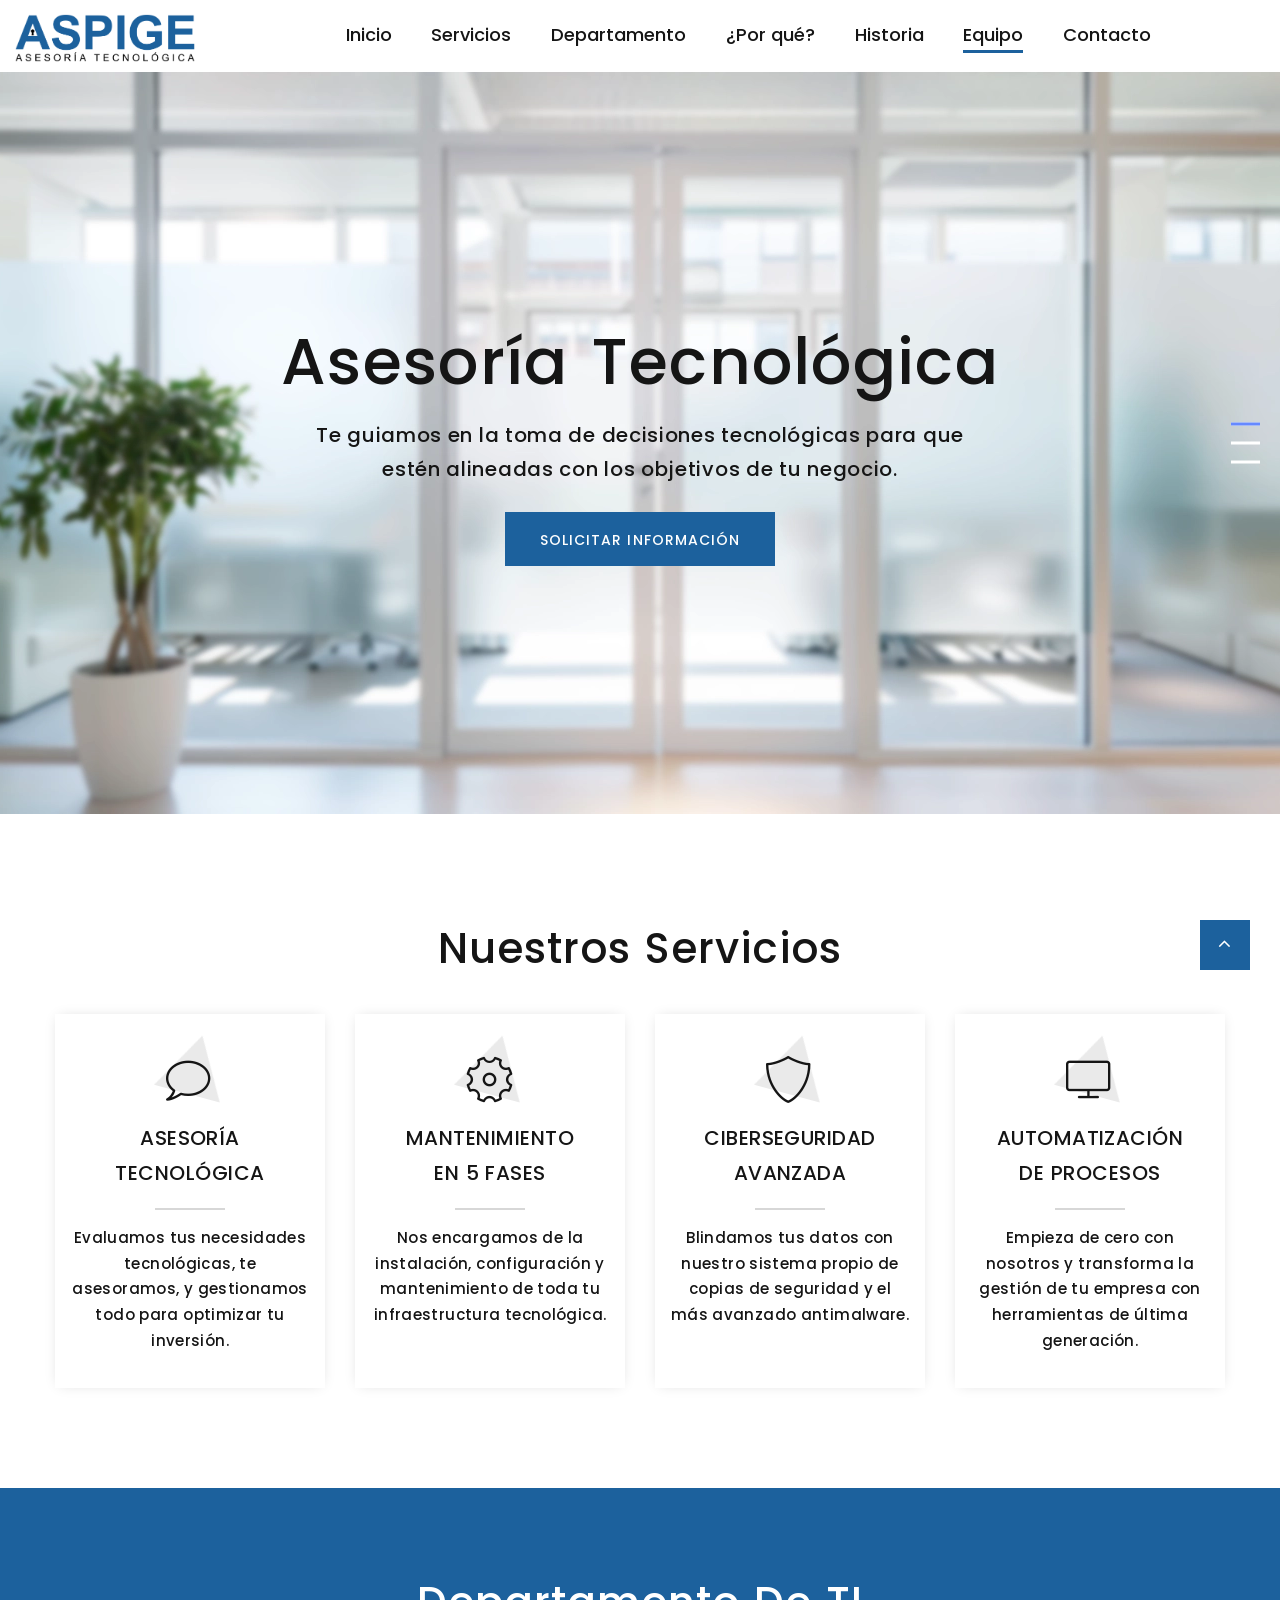
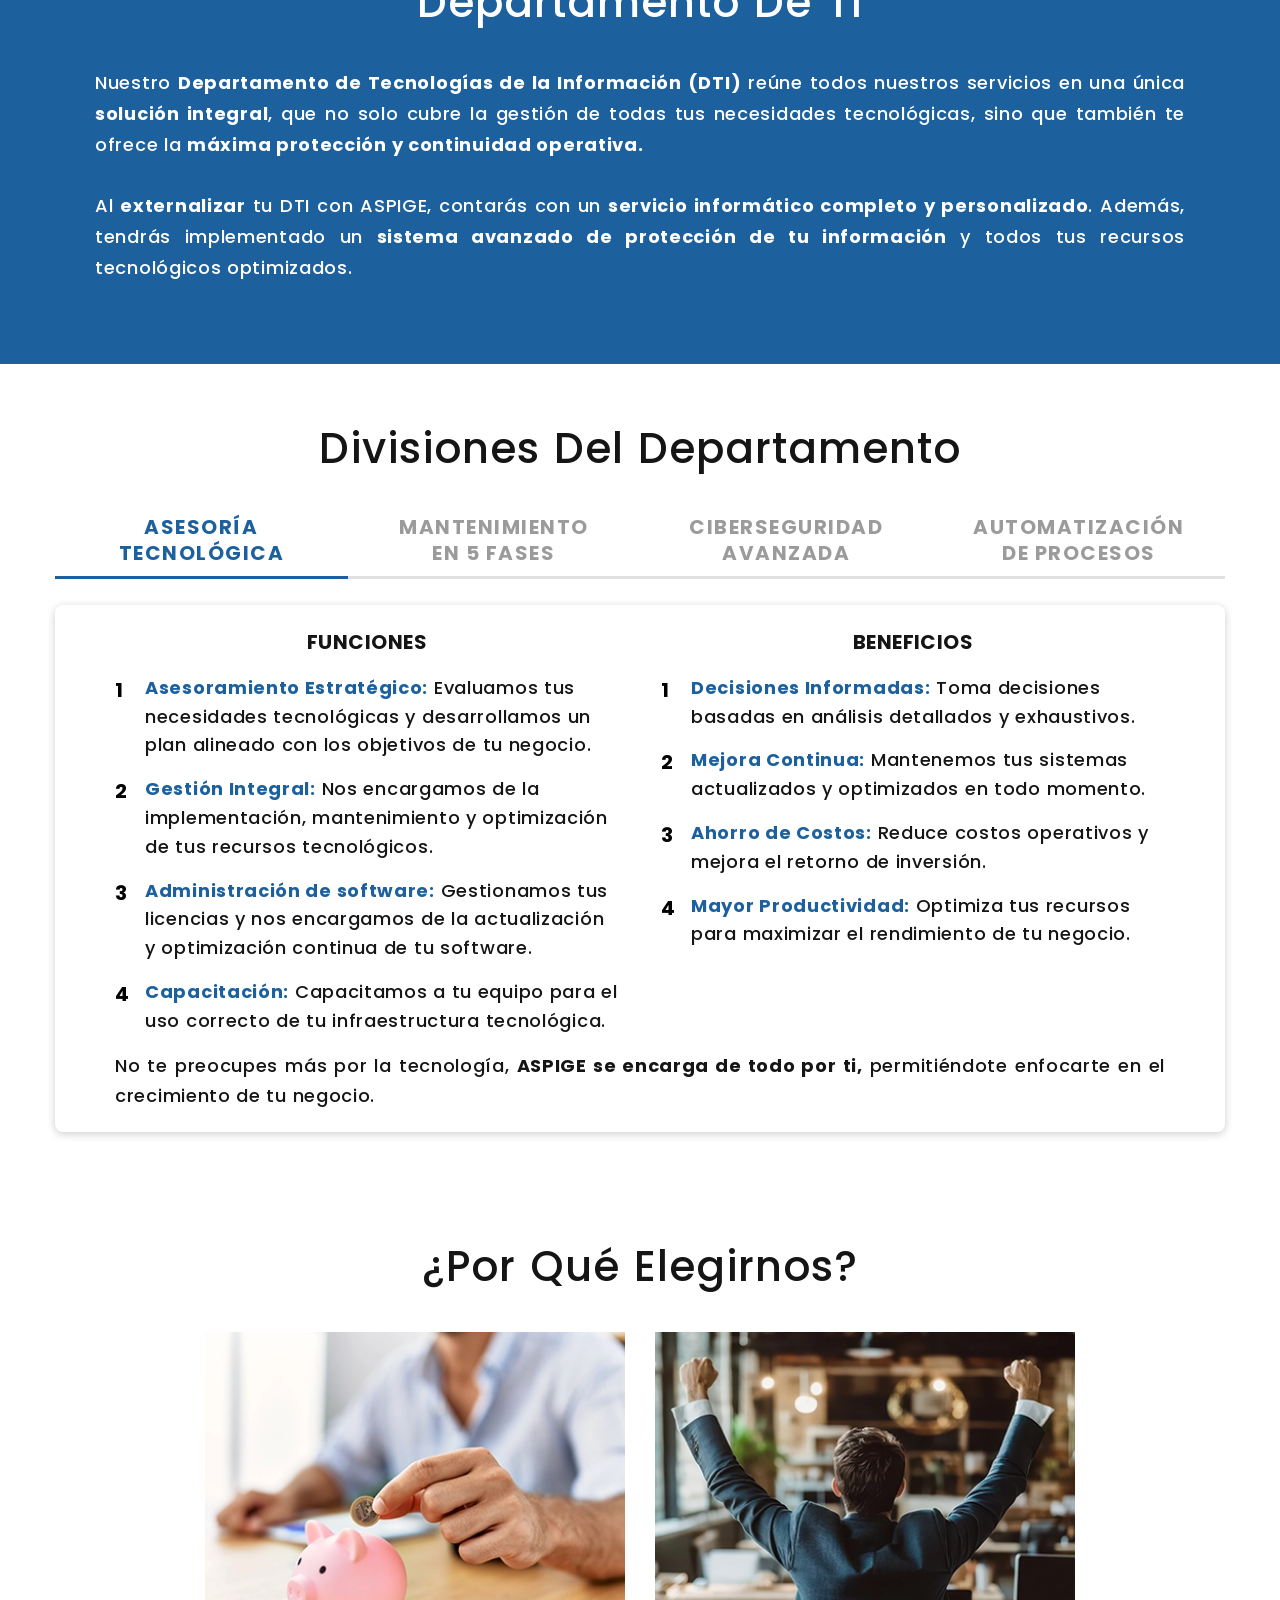
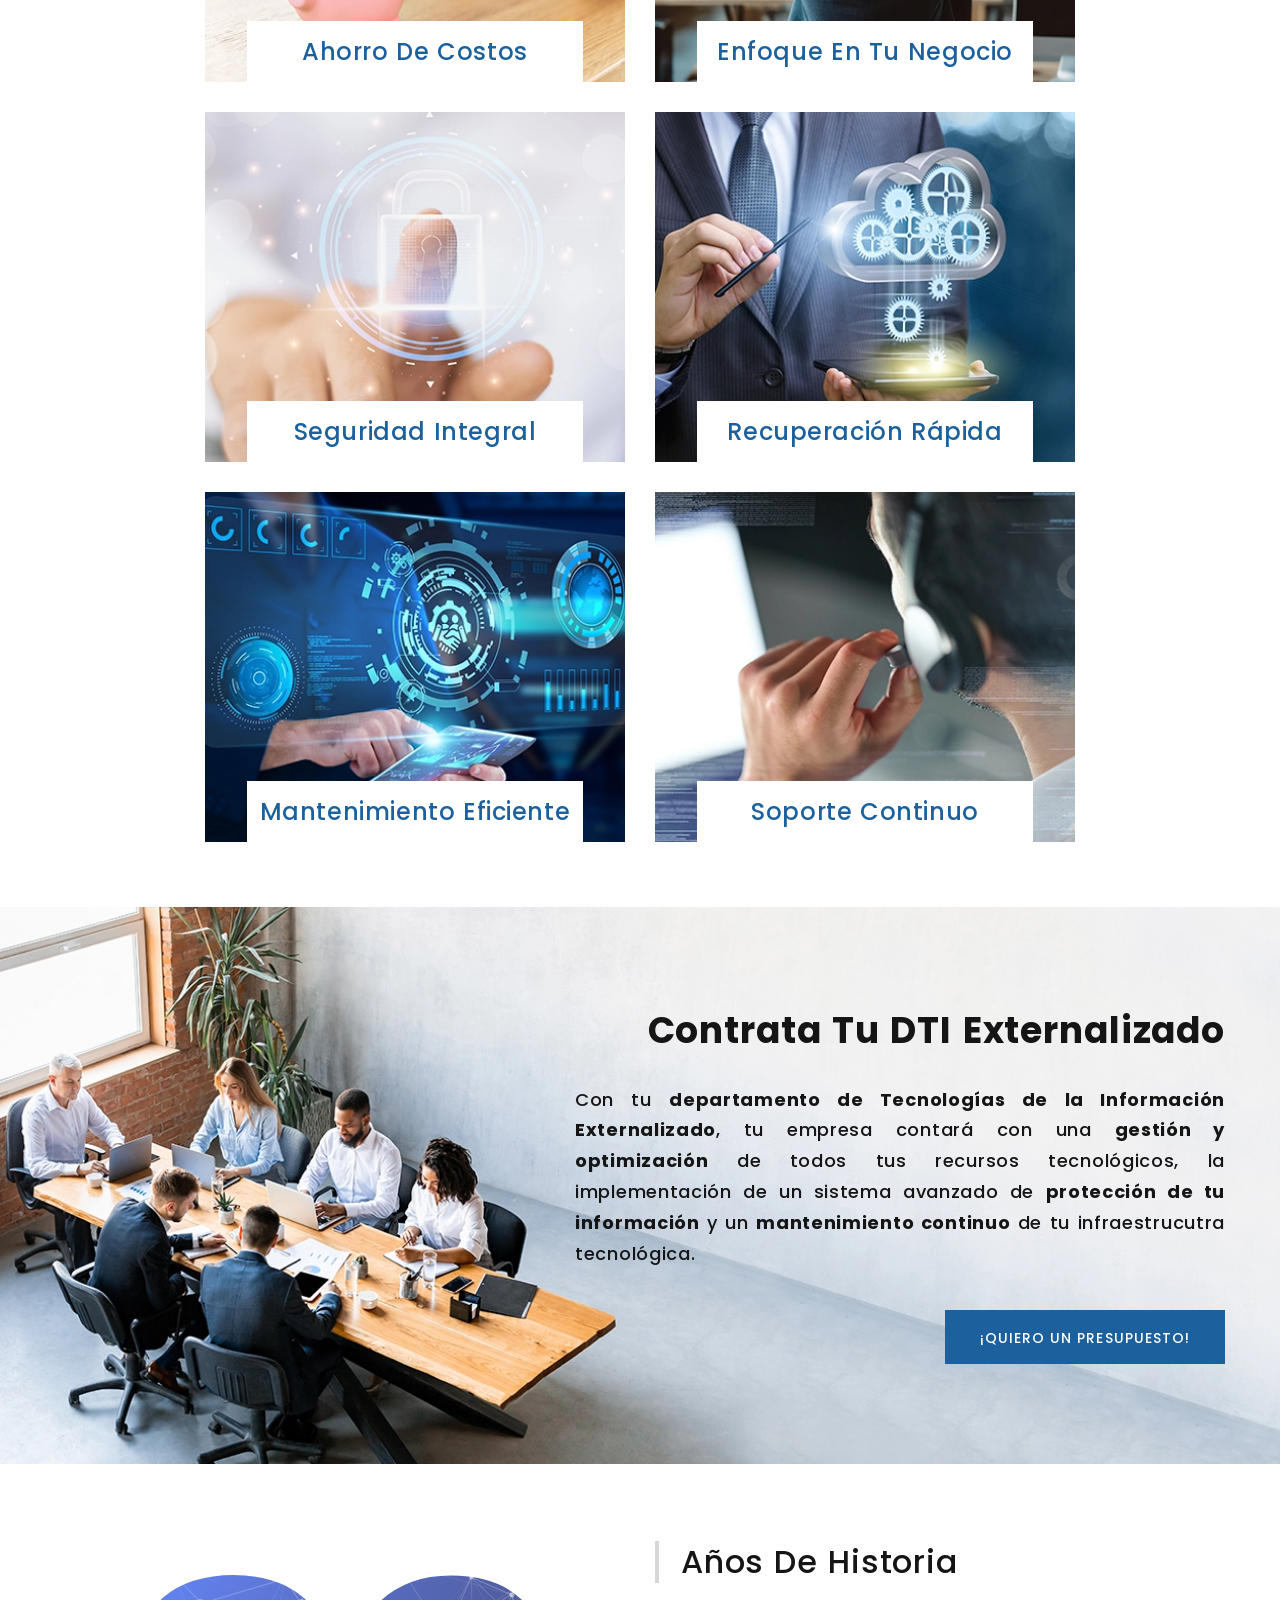
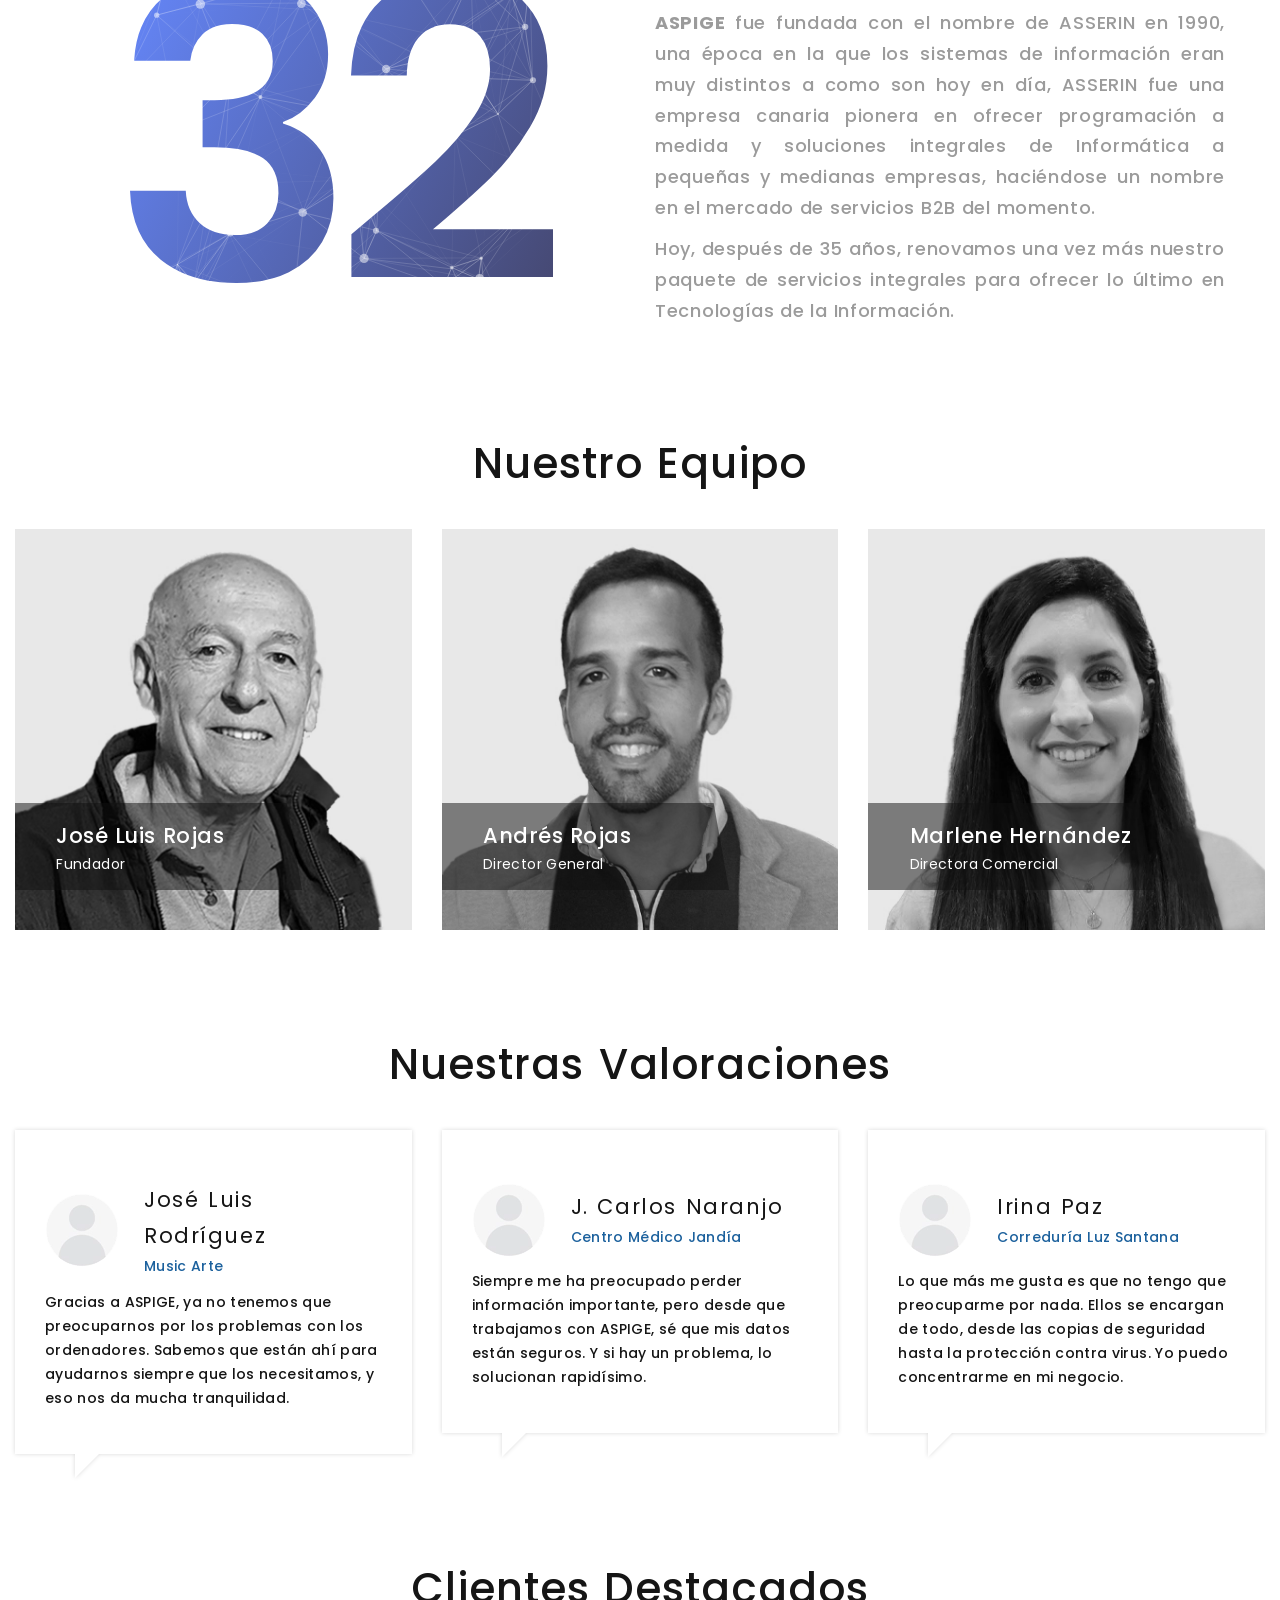
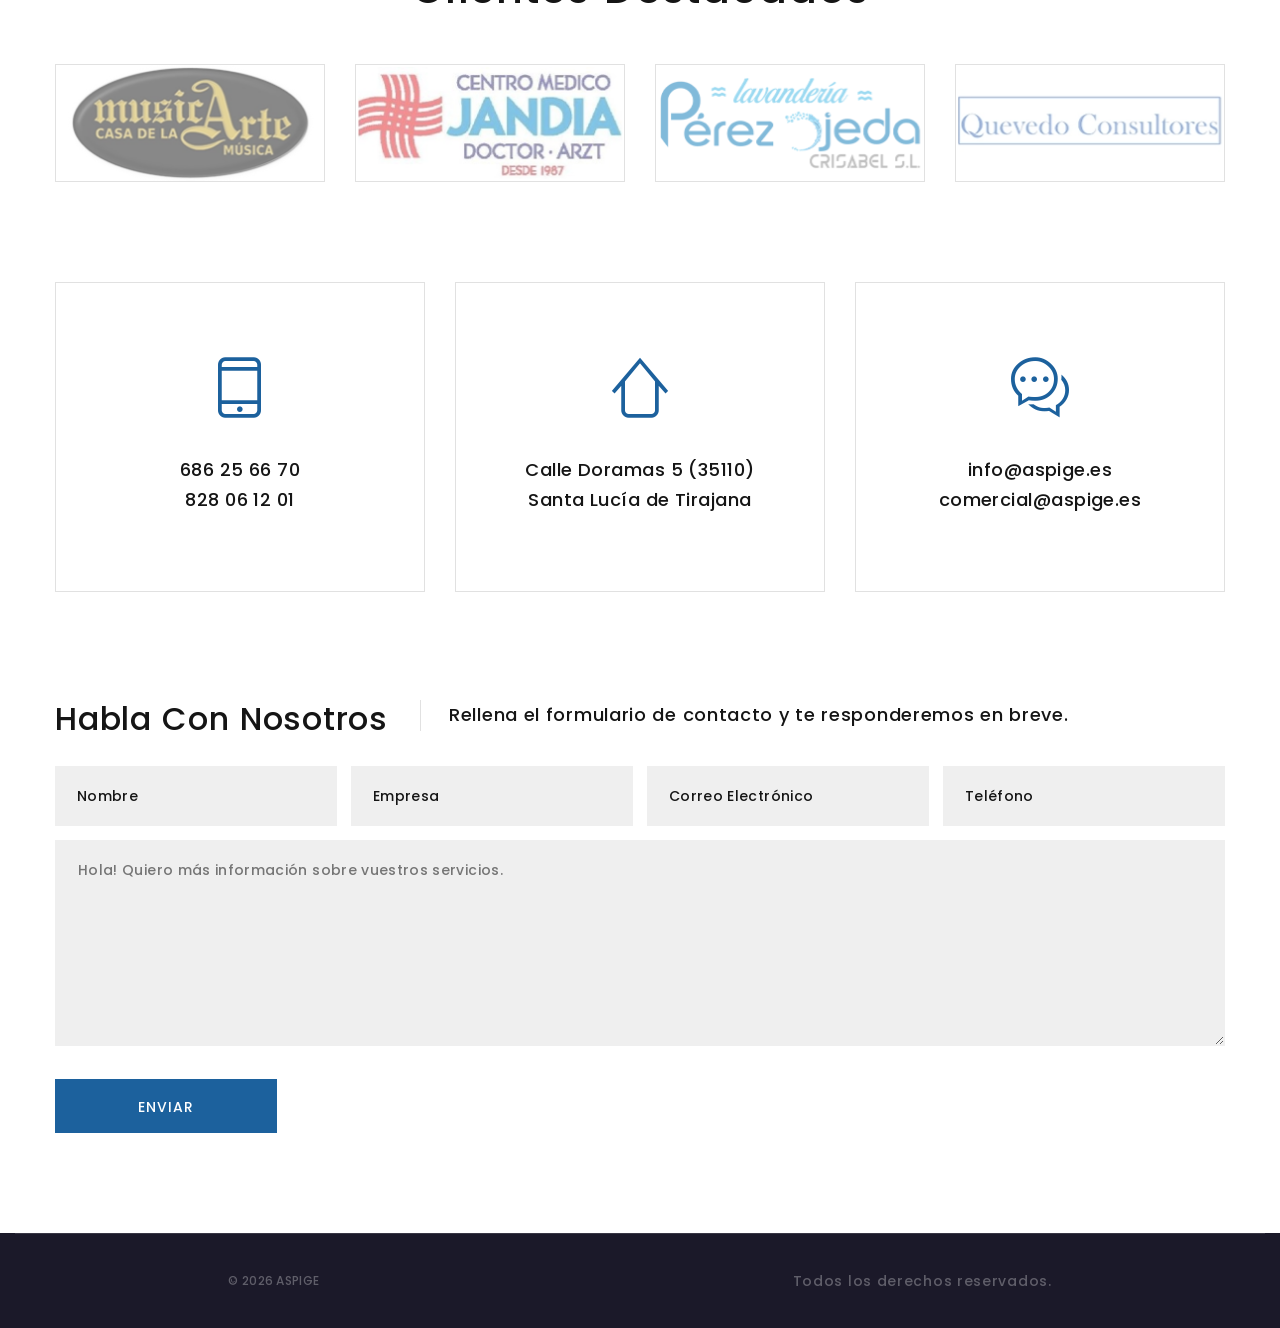
<file: index.html>
<!DOCTYPE html>
<html class="wide wow-animation" lang="es">
  <head>
    <title>Aspige - Servicios Informáticos en Gran Canaria</title>
    <meta name="description" content="Aspige ofrece servicios informáticos en Gran Canaria: mantenimiento, ciberseguridad, copias de seguridad y asesoría tecnológica para empresas.">
    <meta name="robots" content="index, follow">
    <meta name="format-detection" content="telephone=no">
    <meta name="viewport" content="width=device-width, height=device-height, initial-scale=1.0, maximum-scale=1.0, user-scalable=0">
    <meta http-equiv="X-UA-Compatible" content="IE=edge">
    <meta charset="utf-8">
    <link rel="canonical" href="https://aspige.es/">
    <meta property="og:title" content="Aspige - Servicios Informáticos en Gran Canaria">
    <meta property="og:description" content="Servicios informáticos, mantenimiento, ciberseguridad y copias de seguridad para empresas en Gran Canaria.">
    <meta property="og:url" content="https://aspige.es/">
    <meta property="og:type" content="website">
    <link rel="icon" href="images/favicon.ico" type="image/x-icon">
    <link rel="icon" href="https://aspige.es/images/favicon.ico" type="image/x-icon">
    <link rel="shortcut icon" href="https://aspige.es/images/favicon.ico" type="image/x-icon">
    <!-- Hojas de estilo -->
    <link rel="stylesheet" type="text/css" href="//fonts.googleapis.com/css?family=Poppins:400,500,600%7CTeko:300,400,500%7CMaven+Pro:500">
    <link rel="stylesheet" href="css/bootstrap.css">
    <link rel="stylesheet" href="css/fonts.css">
    <link rel="stylesheet" href="css/style.css">
    <style>.ie-panel{display: none;background: #212121;padding: 10px 0;box-shadow: 3px 3px 5px 0 rgba(0,0,0,.3);clear: both;text-align:center;position: relative;z-index: 1;} html.ie-10 .ie-panel, html.lt-ie-10 .ie-panel {display: block;}</style>
    <script type="application/ld+json">
    {
      "@context": "https://schema.org",
      "@type": "Organization",
      "name": "Aspige",
      "url": "https://aspige.es/",
      "logo": "https://aspige.es/images/Logo.png",
      "contactPoint": {
        "@type": "ContactPoint",
        "telephone": "+34 686256670",
        "contactType": "customer service",
        "areaServed": "ES"
      },
      "address": {
        "@type": "PostalAddress",
        "streetAddress": "Calle Doramas 5",
        "addressLocality": "Santa Lucía de Tirajana",
        "postalCode": "35110",
        "addressCountry": "ES"
      }
    }
    </script>
  </head>
  <body>
    <h1 style="position:absolute; left:-9999px;">
      Aspige - Servicios Informáticos en Gran Canaria
    </h1>
    <div class="ie-panel"><a href="http://windows.microsoft.com/en-US/internet-explorer/"><img src="images/ie8-panel/warning_bar_0000_us.jpg" height="42" width="820" alt="Estás usando un navegador desactualizado. Para una experiencia de navegación más rápida y segura, actualízalo gratis hoy."></a></div>
    <div class="preloader">
      <div class="preloader-body">
        <div class="cssload-container"><span></span><span></span><span></span><span></span></div>
      </div>
    </div>
    <div class="page">
      <div id="inicio">
        <!-- Encabezado de la página -->
        <header class="section page-header">
          <!-- RD Navbar -->
          <div class="rd-navbar-wrap">
            <nav class="rd-navbar rd-navbar-classic" data-layout="rd-navbar-fixed" data-sm-layout="rd-navbar-fixed" data-md-layout="rd-navbar-fixed" data-md-device-layout="rd-navbar-fixed" data-lg-layout="rd-navbar-static" data-lg-device-layout="rd-navbar-fixed" data-xl-layout="rd-navbar-static" data-xl-device-layout="rd-navbar-static" data-xxl-layout="rd-navbar-static" data-xxl-device-layout="rd-navbar-static" data-lg-stick-up-offset="46px" data-xl-stick-up-offset="46px" data-xxl-stick-up-offset="46px" data-lg-stick-up="true" data-xl-stick-up="true" data-xxl-stick-up="true">
              <div class="rd-navbar-main-outer">
                <div class="rd-navbar-main">
                  <!-- Panel RD Navbar -->
                  <div class="rd-navbar-panel">
                    <!-- Toggle RD Navbar -->
                    <button class="rd-navbar-toggle" data-rd-navbar-toggle=".rd-navbar-nav-wrap"><span></span></button>
                    <!-- Marca RD Navbar -->
                    <div class="rd-navbar-brand"><a class="brand" href="index.html"><img src="images/Logo.png" alt="" width="223" height="60"/></a></div>
                  </div>
                  <div class="rd-navbar-main-element">
                    <div class="rd-navbar-nav-wrap">
                      <ul class="rd-navbar-nav">
                        <li class="rd-nav-item active"><a class="rd-nav-link" href="#inicio">Inicio</a></li>
                        <li class="rd-nav-item"><a class="rd-nav-link" href="#servicios">Servicios</a></li>
                        <li class="rd-nav-item"><a class="rd-nav-link" href="#DTI">Departamento</a></li>
                        <li class="rd-nav-item"><a class="rd-nav-link" href="#porque">¿Por qué?</a></li>
                        <li class="rd-nav-item"><a class="rd-nav-link" href="#historia">Historia</a></li>
                        <li class="rd-nav-item"><a class="rd-nav-link" href="#equipo">Equipo</a></li>
                        <li class="rd-nav-item"><a class="rd-nav-link" href="#contacto">Contacto</a></li>
                        <li class="rd-nav-item" style="display:none;"><a class="rd-nav-link" href="#itabs" id="b-itabs"></a></li>
                      </ul>
                    </div>
                  </div>
                </div>
              </div>
            </nav>
          </div>
        </header>

        <!-- Swiper-->
        <section class="section swiper-container swiper-slider swiper-slider-classic" data-loop="true" data-autoplay="5000" data-simulate-touch="true" data-direction="vertical" data-nav="false">
          <div class="swiper-wrapper text-center">
            <div class="swiper-slide" data-slide-bg="images/carrusel/Oficina.webp">
              <div class="swiper-slide-caption section-md">
                <div class="container">
                  <h1 data-caption-animate="fadeInLeft" data-caption-delay="0">Asesoría Tecnológica</h1>
                  <p class="text-width-large" data-caption-animate="fadeInRight" data-caption-delay="100">Te guiamos en la toma de decisiones tecnológicas para que estén alineadas con los objetivos de tu negocio.</p><a class="button button-primary button-ujarak" href="#modalCta" data-toggle="modal" data-caption-animate="fadeInUp" data-caption-delay="200">Solicitar Información</a>
                </div>
              </div>
            </div>
            <div class="swiper-slide" data-slide-bg="images/carrusel/Seguridad.webp">
              <div class="swiper-slide-caption section-md">
                <div class="container">
                    <h1 data-caption-animate="fadeInLeft" data-caption-delay="0">Seguridad y Protección</h1>
                    <p class="text-width-large" data-caption-animate="fadeInRight" data-caption-delay="100">Protección robusta frente a ciberamenazas, combinada con un sistema avanzado de copias de seguridad.</p><a class="button button-primary button-ujarak" href="#modalCta" data-toggle="modal" data-caption-animate="fadeInUp" data-caption-delay="200">Solicitar Información</a>
                </div>
              </div>
            </div>
            <div class="swiper-slide" data-slide-bg="images/carrusel/mantenimiento.webp">
              <div class="swiper-slide-caption section-md">
                <div class="container">
                    <h1 data-caption-animate="fadeInLeft" data-caption-delay="0">Mantenimiento y Optimización</h1>
                    <p class="text-width-large" data-caption-animate="fadeInRight" data-caption-delay="100">Con nuestro mantenimento en 5 fases tu infraestructura funcionará siempre al máximo rendimiento.</p><a class="button button-primary button-ujarak" href="#modalCta" data-toggle="modal" data-caption-animate="fadeInUp" data-caption-delay="200">Solicitar Información</a>
                </div>
              </div>
            </div>
          </div>
          <!-- Paginación Swiper-->
          <div class="swiper-pagination__module">
          <div class="swiper-pagination__fraction"><span class="swiper-pagination__fraction-index">00</span><span class="swiper-pagination__fraction-divider">/</span><span class="swiper-pagination__fraction-count">00</span></div>
          <div class="swiper-pagination__divider"></div>
          <div class="swiper-pagination"></div>
          </div>
        </section>
 
      </div>

      <!-- Resumen servicios-->
      <section class="section section-sm section-first bg-default text-center" id="servicios">
        <h2 class="wow fadeInLeft">Nuestros Servicios</h2>
        <div class="container" style="margin-top: 30px;">
          <div class="row row-30 justify-content-center">
            <div class="col-12">
              <div class="row row-30">
                <div class="col-12 col-md-6 col-lg-3 wow fadeInRight" data-wow-delay=".1s" style="visibility: visible; animation-delay: 0.1s; animation-name: fadeInRight;">
                  <article class="box-icon-modern box-icon-modern-2">
                    <div class="box-icon-modern-icon linearicons-bubble"></div>
                    <h5 class="box-icon-modern-title">ASESORÍA<br>TECNOLÓGICA</h5>
                    <div class="box-icon-modern-decor"></div>
                    <p class="box-icon-modern-text">Evaluamos tus necesidades tecnológicas, te asesoramos, y gestionamos todo para optimizar tu inversión.</p>
                  </article>
                </div>
                <div class="col-12 col-md-6 col-lg-3 wow fadeInRight" data-wow-delay=".1s" style="visibility: visible; animation-delay: 0.1s; animation-name: fadeInRight;">
                  <article class="box-icon-modern box-icon-modern-2">
                    <div class="box-icon-modern-icon linearicons-cog"></div>
                    <h5 class="box-icon-modern-title">MANTENIMIENTO<br>EN 5 FASES</h5>
                    <div class="box-icon-modern-decor"></div>
                    <p class="box-icon-modern-text">Nos encargamos de la instalación, configuración y mantenimiento de toda tu infraestructura tecnológica.</p>
                  </article>
                </div>
                <div class="col-12 col-md-6 col-lg-3 wow fadeInRight" data-wow-delay=".2s" style="visibility: visible; animation-delay: 0.2s; animation-name: fadeInRight;">
                  <article class="box-icon-modern box-icon-modern-2">
                    <div class="box-icon-modern-icon linearicons-shield"></div>
                    <h5 class="box-icon-modern-title">CIBERSEGURIDAD<br>AVANZADA</h5>
                    <div class="box-icon-modern-decor"></div>
                    <p class="box-icon-modern-text">Blindamos tus  datos con nuestro sistema propio de copias de seguridad y el más avanzado antimalware.</p>
                  </article>
                </div>
                <div class="col-12 col-md-6 col-lg-3 wow fadeInRight" data-wow-delay=".3s" style="visibility: visible; animation-delay: 0.3s; animation-name: fadeInRight;">
                  <article class="box-icon-modern box-icon-modern-2">
                    <div class="box-icon-modern-icon linearicons-screen"></div>
                    <h5 class="box-icon-modern-title">AUTOMATIZACIÓN<br>DE PROCESOS</h5>
                    <div class="box-icon-modern-decor"></div>
                    <p class="box-icon-modern-text">Empieza de cero con nosotros y transforma la gestión de tu empresa con herramientas de última generación.</p>
                  </article>
                </div>
              </div>
            </div>
          </div>
        </div>
      </section>
  
      <!-- DEPARTAMENTO TI-->
      <section class="section section-sm section-fluid bg-default text-center intro-dep" id="DTI">
        <div class="container" style="color:white;">
          <h2 class="wow fadeInLeft DTI-ltitle" style="animation-delay: 0.3s; color:#ffff;">Departamento de TI</h2>
          <h2 class="wow fadeInLeft DTI-stitle" style="animation-delay: 0.3s; color:#ffff;">Departamento<br>de TI</h2>
          <p class="wow fadeInRight custom-section">Nuestro <b>Departamento de Tecnologías de la Información (DTI)</b> reúne todos nuestros servicios en una única <b>solución integral</b>, que no solo cubre la gestión de todas tus necesidades tecnológicas, sino que también te ofrece la <b>máxima protección y continuidad operativa.</b></p>
          <p class="wow fadeInRight custom-section">Al <b>externalizar</b> tu DTI con ASPIGE, contarás con un <b>servicio informático completo y personalizado</b>. Además, tendrás implementado un <b>sistema avanzado de protección de tu información</b> y todos tus recursos tecnológicos optimizados.</p>
        </div>
      </section>

      <!-- DIVISIONES-->
      <section class="section section-sm section-fluid bg-default text-center">
        <div class="container">
          <div class="row row-50 align-items-center justify-content-center">
            <div class="col-12 wow fadeInLeft" style="visibility: visible; animation-name: fadeInLeft;">
              <h2 class="wow fadeInLeft" style="animation-delay: 0.3s;">Divisiones del Departamento</h2>
              <!-- Pestañas de Bootstrap-->
              <div class="tabs-custom tabs-horizontal tabs-line tabs-line-big text-left text-md-left" id="tabs-6">
                <!-- Pestañas de Navegación-->
                <ul class="nav nav-tabs c-tabs-text" id="tabs">
                    <li class="nav-item col-3" role="presentation"><a class="nav-link active" href="#tabs-6-1" data-toggle="tab" id="asesoria">ASESORÍA<br>TECNOLÓGICA</a></li>
                    <li class="nav-item col-3" role="presentation"><a class="nav-link" href="#tabs-6-2" data-toggle="tab" id="mantenimiento">MANTENIMIENTO<br>EN 5 FASES</a></li>
                    <li class="nav-item col-3" role="presentation"><a class="nav-link" href="#tabs-6-3" data-toggle="tab" id="ciber">CIBERSEGURIDAD<br>AVANZADA</a></li>
                    <li class="nav-item col-3" role="presentation"><a class="nav-link" href="#tabs-6-4" data-toggle="tab" id="auto">AUTOMATIZACIÓN<br>DE PROCESOS</a></li>
                </ul>
                <!-- ICONOS EN PANTALLAS PEQUEÑAS-->
                <ul class="nav nav-tabs c-tabs-icons" id="itabs">
                  <li class="nav-item col-3" role="presentation"><a class="nav-link active linearicons-bubble" href="#tabs-6-1" data-toggle="tab" id="iasesoria"></a></li>
                  <li class="nav-item col-3" role="presentation"><a class="nav-link linearicons-cog" href="#tabs-6-2" data-toggle="tab" id="imantenimiento"></a></li>
                  <li class="nav-item col-3" role="presentation"><a class="nav-link linearicons-shield" href="#tabs-6-3" data-toggle="tab" id="iciber"></a></li>
                  <li class="nav-item col-3" role="presentation"><a class="nav-link linearicons-screen" href="#tabs-6-4" data-toggle="tab" id="iauto"></a></li>
                </ul>
                <!-- Contenido de las Pestañas-->
                <div class="tab-content">
                  <!-- ASESORIA TECNOLOGICA -->
                  <div class="tab-pane fade active show" id="tabs-6-1">
                    <div class="lista-servicios">
                      <div class="columnas">
                        <div class="columna">
                          <h4 class="c-tabs-text">FUNCIONES</h4>
                          <h4 class="c-tabs-icons">ASESORÍA TECNOLÓGICA</h4>
                          <ol>
                              <li><strong>Asesoramiento Estratégico:</strong> Evaluamos tus necesidades tecnológicas y desarrollamos un plan alineado con los objetivos de tu negocio.</li>
                              <li><strong>Gestión Integral:</strong> Nos encargamos de la implementación, mantenimiento y optimización de tus recursos tecnológicos.</li>
                              <li><strong>Administración de software:</strong> Gestionamos tus licencias y nos encargamos de la actualización y optimización continua de tu software.</li>
                              <li><strong>Capacitación:</strong> Capacitamos a tu equipo para el uso correcto de tu infraestructura tecnológica.</li>
                          </ol>
                        </div>
                        <div class="columna">
                          <h4 class="beneficios">BENEFICIOS</h4>
                          <ol>
                            <li><strong>Decisiones Informadas:</strong> Toma decisiones basadas en análisis detallados y exhaustivos.</li>
                            <li><strong>Mejora Continua:</strong> Mantenemos tus sistemas actualizados y optimizados en todo momento.</li>
                            <li><strong>Ahorro de Costos:</strong> Reduce costos operativos y mejora el retorno de inversión.</li>
                            <li><strong>Mayor Productividad:</strong> Optimiza tus recursos para maximizar el rendimiento de tu negocio.</li>
                          </ol>
                        </div>
                        <p class="custom-section conclusiones">No te preocupes más por la tecnología, <b>ASPIGE se encarga de todo por ti,</b> permitiéndote enfocarte en el crecimiento de tu negocio.</p>
                      </div>
                    </div>
                  </div>
                  <!-- MANTENIMIENTO EN 5 FASES -->
                  <div class="tab-pane fade" id="tabs-6-2">
                    <div class="lista-servicios">
                      <div class="columnas">
                        <div class="columna">
                          <h4 class=c-tabs-text>TIPOS DE MANTENIMIENTO</h4>
                          <h4 class="c-tabs-icons">MANTENIMIENTO EN 5 FASES</h4>
                          <ol>
                              <li><strong>Preventivo:</strong> Actualizaciones de software, revisiones de hardware y de sistemas de protección, y limpiezas de disco.</li>
                              <li><strong>Correctivo:</strong> Resolución de fallos de hardware o software y bloqueo de ataques cibernéticos.</li>
                              <li><strong>Predictivo:</strong> Monitoreo y análisis para anticipar problemas antes de que afecten tus sistemas.</li>
                              <li><strong>Adaptativo:</strong> Adaptamos tus sistemas a los cambios tecnológicos, como nuevas regulaciones o estándares.</li>
                              <li><strong>Perfectivo:</strong> Mejoramos tus sistemas para incrementar su eficiencia y funcionalidad, manteniéndote a la vanguardia tecnológica.</li>
                          </ol>
                        </div>
                        <div class="columna">
                          <h4 class="beneficios">BENEFICIOS</h4>
                          <ol>
                            <li><strong>Conectividad Constante:</strong> Mantén tus sistemas siempre operativos y tu empresa conectada.</li>
                            <li><strong>Rendimiento Óptimo:</strong> Garantizamos que tus equipos funcionen al máximo de su capacidad.</li>
                            <li><strong>Seguridad Mejorada:</strong> Protegemos tu infraestructura frente a amenazas y vulnerabilidades.</li>
                            <li><strong>Soporte Continuo:</strong> Resolución rápida y eficiente de problemas técnicos.</li>
                          </ol>
                        </div>
                        <p class="custom-section conclusiones">Nuestro <b>mantenimiento en 5 fases</b> cubre todas las necesidades de tu infraestructura tecnológica, asegurando que tus sistemas operen de manera <b>eficiente y sin interrupciones</b>.</p>
                      </div>
                    </div>
                  </div>
                  <!-- CIBERSEGURIDAD AVANZADA -->
                  <div class="tab-pane fade" id="tabs-6-3">
                    <div class="lista-servicios">
                      <div class="columnas">
                        <div class="columna">
                          <h4 class=c-tabs-text>MEDIDAS DE SEGURIDAD</h4>
                          <h4 class="c-tabs-icons">CIBERSEGURIDAD AVANZADA</h4>
                          <ol>
                            <li><strong>Respaldo 3-2-1:</strong> Realizamos 3 copias de seguridad, 2 en almacenamientos diferentes y 1 fuera del lugar de trabajo, protegiendo tus datos de desastres como incendios o robos.</li>
                            <li><strong>Imágenes de disco:</strong> Preservamos programas y configuraciones del sistema de cada equipo, lo que permite una recuperación ultrarrápida.</li>
                            <li><strong>Seguridad avanzada:</strong> Sistemas antimalware y cortafuegos para bloquear ciberataques antes de que afecten a tus sistemas.</li>
                            <li><strong>Equipos de sustitución:</strong> En caso de fallo de un equipo, lo restauramos en nuestros equipos de sustitución, garantizando tu operatividad.</li>
                          </ol>
                        </div>
                        <div class="columna">
                          <h4 class="beneficios">BENEFICIOS</h4>
                          <ol>
                            <li><strong>Protección Continua:</strong> Mantén tus datos seguros frente a pérdidas, ataques o desastres.</li>
                            <li><strong>Recuperación Rápida:</strong> Sistemas de restauración que minimizan el tiempo de inactividad, asegurando tu continuidad operativa.</li>
                            <li><strong>Seguridad Integral:</strong> Medidas avanzadas de seguridad que garantizan la integridad de tus sistemas y de tus datos.</li>
                            <li><strong>Tranquilidad total:</strong> Supervisamos constantemente la protección de tu infraestructura, permitiéndote concentrarte en tu negocio sin preocupaciones tecnológicas.</li>
                          </ol>
                        </div>
                        <p class="custom-section conclusiones">Nuestro enfoque de protección de datos garantiza la <b>seguridad y continuidad</b> de tu empresa mediante copias de seguridad avanzadas y protección contra ciberataques.</p>
                      </div>   
                    </div>
                  </div>
                  <!-- AUTOMATIZACIÓN-->
                  <div class="tab-pane fade" id="tabs-6-4">
                    <div class="lista-servicios">
                      <div class="columnas">
                        <div class="columna">
                          <h4 class=c-tabs-text>PROCEDIMIENTOS</h4>
                          <h4 class="c-tabs-icons">AUTOMATIZACIÓN DE PROCESOS</h4>
                          <ol>
                            <li><strong>Análisis inicial:</strong> Evaluamos tus necesidades, definimos los procesos a automatizar y los datos clave que serán informatizados.</li>
                            <li><strong>Personalización:</strong> Diseñamos soluciones tecnológicas adaptadas a las necesidades específicas de tu empresa.</li>
                            <li><strong>Implementación:</strong> Implantamos los nuevos sistemas brindando apoyo técnico para garantizar un inicio exitoso.</li>
                            <li><strong>Formación:</strong> Preparamos a tu equipo para sacar el máximo rendimiento de los nuevos sistemas.</li>
                          </ol>
                        </div>
                        <div class="columna">
                          <h4 class="beneficios">BENEFICIOS</h4>
                          <ol>
                            <li><strong>Eficiencia mejorada:</strong> Procesos empresariales optimizados tus  mediante tecnología avanzada.</li>
                            <li><strong>Ahorro significativo:</strong> Reducción de costos operativos con soluciones adaptadas a tu negocio.</li>
                            <li><strong>Soporte Continuo:</strong> Estarás guiado por expertos desde el análisis inicial hasta la implementación final.</li>
                            <li><strong>Tecnología fiable:</strong> Trabajarás con herramientas y motores de bases de datos de una alta calidad contrastada.</li>
                          </ol>
                        </div>
                        <p class="custom-section conclusiones">Preparamos a tu empresa con <b>herramientas tecnológicas avanzadas</b> y personalizadas para enfrentar los retos del mercado, <b>optimizando procesos y reduciendo costos</b>.</p>
                      </div>
                    </div>
                  </div>
                </div>
              </div>
            </div>
          </div>
        </div>
        <div class="col-24 boton-pestañas"><a class="button button-primary button-ujarak" href="#itabs" id="sigdiv">Ver Siguiente</a></div>
      </section>
      <!-- ¿POR QUÉ ELEGRINOS?--> 
      <section class="section section-sm section-fluid bg-default text-center" id="porque">
        <h2 class="wow fadeInLeft" style="animation-delay: 0.3s;">¿Por qué elegirnos?</h2>
        <!-- Miniaturas-->
        <div class="container-fluid" style="margin-top:15px;">
          <div class="row row-cols-1 row-cols-md-3 g-4">
            <div class="wow fadeInRight mini-ventaja">
              <!-- Ahorra-->
              <article class="thumbnail thumbnail-classic thumbnail-md">
                <div class="thumbnail-classic-figure">
                  <img src="images/Ventajas/ventaja-costos.webp" alt="" width="420" height="350"/>
                  <div class="franja-texto"><h5 class="thumbnail-classic-title">Ahorro de costos</h5></div>
                </div>
                <div class="thumbnail-classic-caption">
                  <p class="thumbnail-classic-text">Elimina los costos de tener un departamento interno de TI y optimiza tu inversión tecnológica.</p>
                </div>
              </article>
            </div>
            <div class="wow fadeInRight mini-ventaja">
              <!-- Enfócate-->
              <article class="thumbnail thumbnail-classic thumbnail-md">
                <div class="thumbnail-classic-figure">
                  <img src="images/Ventajas/ventaja-focus.webp" alt="" width="420" height="350"/>
                  <div class="franja-texto"><h5 class="thumbnail-classic-title">Enfoque en tu negocio</h5></div>
                </div>
                <div class="thumbnail-classic-caption">
                  <p class="thumbnail-classic-text">Libérate de la gestión tecnológica para centrarte en el crecimiento de tu negocio.</p>
                </div>
              </article>
            </div>
            <div class="wow fadeInRight mini-ventaja">
              <!-- Seguridad-->
              <article class="thumbnail thumbnail-classic thumbnail-md">
                <div class="thumbnail-classic-figure">
                  <img src="images/Ventajas/ventaja-seguridad.webp" alt="" width="420" height="350"/>
                  <div class="franja-texto"><h5 class="thumbnail-classic-title">Seguridad Integral</h5></div>
                </div>
                <div class="thumbnail-classic-caption">
                  <p class="thumbnail-classic-text">Protección robusta frente a ciberamenazas y un sistema avanzado de copias de seguridad.</p>
                </div>
              </article>
            </div>
            <div class="wow fadeInRight mini-ventaja">
              <!-- Recuperación-->
              <article class="thumbnail thumbnail-classic thumbnail-md">
                <div class="thumbnail-classic-figure">
                  <img src="images/Ventajas/ventaja-recovery.webp" alt="" width="420" height="350"/>
                  <div class="franja-texto"><h5 class="thumbnail-classic-title">Recuperación Rápida</h5></div>
                </div>
                <div class="thumbnail-classic-caption">
                  <p class="thumbnail-classic-text">Restauración inmediata de tus copias de seguridad con imágenes de disco y equipos de sustitución.</p>
                </div>
              </article>
            </div>
            <div class="wow fadeInRight mini-ventaja">
              <!-- Mantenimiento-->
              <article class="thumbnail thumbnail-classic thumbnail-md">
                <div class="thumbnail-classic-figure">
                  <img src="images/Ventajas/ventaja-mantenimiento.webp" alt="" width="420" height="350"/>
                  <div class="franja-texto"><h5 class="thumbnail-classic-title">Mantenimiento eficiente</h5></div>
                </div>
                <div class="thumbnail-classic-caption">
                  <p class="thumbnail-classic-text">Con el mantenimiento en 5 fases garantizamos un funcionamiento y rendimiento óptimos.</p>
                </div>
              </article>
            </div>
            <div class="wow fadeInRight mini-ventaja">
              <!-- Soporte-->
              <article class="thumbnail thumbnail-classic thumbnail-md">
                <div class="thumbnail-classic-figure">
                  <img src="images/Ventajas/ventaja-soporte.webp" alt="" width="420" height="350"/>
                  <div class="franja-texto"><h5 class="thumbnail-classic-title">Soporte continuo</h5></div>
                </div>
                <div class="thumbnail-classic-caption">
                  <p class="thumbnail-classic-text">Solucionamos incidencias rápidamente de forma remota para garantizar siempre tu operatividad.</p>
                </div>
              </article>
            </div>
          </div>
        </div>
      </section>

      <!-- Pide tu cita-->
      <section class="section-xl CTA section-fluid bg-default">
        <div class="container">
          <div class="row row-30 justify-content-end text-right">
              <h3 class="col-md-10 col-lg-8 wow fadeInLeft parallax-header">Contrata tu DTI Externalizado</h3>
              <div class="parallax-div col-9 col-sm-10 col-md-9 col-lg-7">
                <p class="parallax-text">Con tu <b>departamento de Tecnologías de la Información Externalizado</b>, tu empresa contará con una <b>gestión y optimización</b> de todos tus recursos tecnológicos, la implementación de un sistema avanzado de <b>protección de tu información</b> y un <b>mantenimiento continuo</b> de tu infraestrucutra tecnológica. </p>
              <div class="group-sm group-middle group justify-content-end"><a class="button button-primary button-ujarak" href="#modalCta" data-toggle="modal">¡QUIERO UN PRESUPUESTO!</a></div>
              </div>
          </div>
        </div>
      </section>

      <!-- Historia-->
      <section class="section section-sm bg-default" id="historia">
        <div class="container historia">
          <div class="row row-30 row-xl-24 justify-content-center align-items-center text-left">
            <div class="col-md-12 col-lg-6 text-center años" style="padding-left:0px"><a class="text-img" href="#" onclick="event.preventDefault();">
                <div id="particles-js"></div><span class="counter">35</span></a></div>
            <div class="col-md-12 col-lg-6">
              <div class="offset-top-lg-24 wow fadeInUp">
                <h3 class="title-decoration-lines-left">Años de Historia</h3>
                <p class="text-gray-500"><b>ASPIGE</b> fue fundada con el nombre de ASSERIN en 1990, una época en la que los sistemas de información eran muy distintos a como son hoy en día, ASSERIN fue una empresa canaria pionera en ofrecer programación a medida y soluciones integrales de Informática a pequeñas y medianas empresas, haciéndose un nombre en el mercado de servicios B2B del momento.</p>
                <p class="text-gray-500" style="margin-top: 10px;">Hoy, después de 35 años, renovamos una vez más nuestro paquete de servicios integrales para ofrecer lo último en Tecnologías de la Información.</p>
              </div>
            </div>
          </div>
        </div>
      </section>

      <!-- Nuestro Equipo-->
      <section class="section section-sm section-fluid bg-default" id="equipo">
        <div class="container-fluid">
          <h2 class="wow fadeInLeft" style="animation-delay: 0.3s;">Nuestro Equipo</h2>
          <div class="row row-sm row-30 justify-content-center">
            <div class="col-md-6 col-lg-5 col-xl-4 wow fadeInRight">
              <!-- Equipo Clásico-->
              <article class="team-classic team-classic-lg"><div class="team-classic-figure papa"><img src="images/Equipo/Papá.webp" alt="" width="420" height="424"/></div>
                <div class="team-classic-caption">
                  <h4 class="team-classic-name">José Luis Rojas</h4>
                  <p class="team-classic-status">Fundador</p>
                </div>
              </article>
            </div>
            <div class="col-md-6 col-lg-5 col-xl-4 wow fadeInRight" data-wow-delay=".1s">
              <!-- Equipo Clásico-->
              <article class="team-classic team-classic-lg"><div class="team-classic-figure"><img src="images/Equipo/Andrés.webp" alt="" width="420" height="424"/></div>
                <div class="team-classic-caption">
                  <h4 class="team-classic-name">Andrés Rojas</h4>
                  <p class="team-classic-status">Director General</p>
                </div>
              </article>
            </div>
            <div class="col-md-6 col-lg-5 col-xl-4 wow fadeInRight" data-wow-delay=".2s">
              <!-- Equipo Clásico-->
              <article class="team-classic team-classic-lg"><div class="team-classic-figure"><img src="images/Equipo/Marlene.webp" alt="" width="420" height="424"/></div>
                <div class="team-classic-caption">
                  <h4 class="team-classic-name">Marlene Hernández</h4>
                  <p class="team-classic-status">Directora Comercial</p>
                </div>
              </article>
            </div>
          </div>
        </div>
      </section>

      <!-- Valoraciones-->
      <section class="section section-sm section-bottom-70 section-fluid bg-default">
        <div class="container-fluid">
          <h2 class="wow fadeInLeft" style="animation-delay: 0.3s;">Nuestras Valoraciones</h2>
          <div class="row row-50 row-sm">
            <div class="col-md-6 col-xl-4 wow fadeInRight">
              <!-- Valoracion 1-->
              <article class="quote-modern quote-modern-custom">
                <div class="unit unit-spacing-md align-items-center">
                  <div class="unit-left"><img class="img-circles" src="images/reviews/BOT.webp" alt="" width="75" height="75"/></div>
                  <div class="unit-body">
                    <h4 class="quote-modern-cite">José Luis Rodríguez</h4>
                    <p class="quote-modern-status">Music Arte</p>
                  </div>
                </div>
                <div class="quote-modern-text">
                  <p class="q">Gracias a ASPIGE, ya no tenemos que preocuparnos por los problemas con los ordenadores. Sabemos que están ahí para ayudarnos siempre que los necesitamos, y eso nos da mucha tranquilidad.</p>
                </div>
              </article>
            </div>
            <div class="col-md-6 col-xl-4 wow fadeInRight" data-wow-delay=".1s">
              <!-- Valoracion 2-->
              <article class="quote-modern quote-modern-custom">
                <div class="unit unit-spacing-md align-items-center">
                  <div class="unit-left"><img class="img-circles" src="images/reviews/BOT.webp" alt="" width="75" height="75"/></div>
                  <div class="unit-body">
                    <h4 class="quote-modern-cite">J. Carlos Naranjo</h4>
                    <p class="quote-modern-status">Centro Médico Jandía</p>
                  </div>
                </div>
                <div class="quote-modern-text">
                  <p class="q">Siempre me ha preocupado perder información importante, pero desde que trabajamos con ASPIGE, sé que mis datos están seguros. Y si hay un problema, lo solucionan rapidísimo.</p>
                </div>
              </article>
            </div>
            <div class="col-md-6 col-xl-4 wow fadeInRight" data-wow-delay=".2s">
              <!-- Valoracion 3-->
              <article class="quote-modern quote-modern-custom">
                <div class="unit unit-spacing-md align-items-center">
                  <div class="unit-left"><img class="img-circles" src="images/reviews/BOT.webp" alt="" width="75" height="75"/></div>
                  <div class="unit-body">
                    <h4 class="quote-modern-cite">Irina Paz</h4>
                    <p class="quote-modern-status">Correduría Luz Santana</p>
                  </div>
                </div>
                <div class="quote-modern-text">
                  <p class="q">Lo que más me gusta es que no tengo que preocuparme por nada. Ellos se encargan de todo, desde las copias de seguridad hasta la protección contra virus. Yo puedo concentrarme en mi negocio.</p>
                </div>
              </article>
            </div>
          </div>
        </div>
      </section>
      <!-- Clientes-->
      <section class="section section-sm bg-default">
        <div class="container">
          <h2 class="wow fadeInLeft" style="animation-delay: 0.3s;">Clientes destacados</h2>
          <div class="row row-30 justify-content-center">
            <div class="col-sm-6 col-md-5 col-lg-6 col-xl-3 wow fadeInLeft" style="visibility: visible; animation-name: fadeInLeft;"><a class="clients-classic" href="https://musicartecanarias.es/" target="_blank" rel="noopener noreferrer"><img src="images/Clientes/musicarte.webp" alt="" width="270" height="117"></a></div>
            <div class="col-sm-6 col-md-5 col-lg-6 col-xl-3 wow fadeInLeft" data-wow-delay=".1s" style="visibility: visible; animation-delay: 0.1s; animation-name: fadeInLeft;"><a class="clients-classic" href="https://www.clinicascenmed.com/" target="_blank" rel="noopener noreferrer"><img src="images/Clientes/CMJ.webp" alt="" width="270" height="117"></a></div>
            <div class="col-sm-6 col-md-5 col-lg-6 col-xl-3 wow fadeInLeft" data-wow-delay=".2s" style="visibility: visible; animation-delay: 0.2s; animation-name: fadeInLeft;"><a class="clients-classic" href="https://lavanderiaperezojeda.com/" target="_blank" rel="noopener noreferrer"><img src="images/Clientes/crisabel.webp" alt="" width="270" height="117"></a></div>
            <div class="col-sm-6 col-md-5 col-lg-6 col-xl-3 wow fadeInLeft" data-wow-delay=".3s" style="visibility: visible; animation-delay: 0.3s; animation-name: fadeInLeft;"><a class="clients-classic" href="#" onclick="return false;"><img src="images/Clientes/Quevedo.webp" alt="" width="270" height="117"></a></div>
          </div>
        </div>
      </section>

      <!-- Información de Contacto-->
      <section class="section section-sm bg-default" id="contacto">
        <div class="container">
          <div class="row row-30 justify-content-center">
            <div class="col-sm-8 col-md-6 col-lg-4">
              <article class="box-contacts">
                <div class="box-contacts-body">
                  <div class="box-contacts-icon fl-bigmug-line-cellphone55"></div>
                  <div class="box-contacts-decor"></div>
                  <p class="box-contacts-link"><a href="tel:686256670">686 25 66 70</a></p>
                  <p class="box-contacts-link"><a href="tel:828068201">828 06 12 01</a></p>
                </div>
              </article>
            </div>
            <div class="col-sm-8 col-md-6 col-lg-4">
              <article class="box-contacts">
                <div class="box-contacts-body">
                  <div class="box-contacts-icon fl-bigmug-line-up104"></div>
                  <div class="box-contacts-decor"></div>
                  <p class="box-contacts-link"><a href="https://maps.app.goo.gl/BvuWQNG5WxRUewMm9" target="_blank" rel="noopener noreferrer">Calle Doramas 5 (35110) Santa Lucía de Tirajana</a></p>
                </div>
              </article>
            </div>
            <div class="col-sm-8 col-md-6 col-lg-4">
              <article class="box-contacts">
                <div class="box-contacts-body">
                  <div class="box-contacts-icon fl-bigmug-line-chat55"></div>
                  <div class="box-contacts-decor"></div>
                  <p class="box-contacts-link"><a href="mailto:info@aspige.es">info@aspige.es</a></p>
                  <p class="box-contacts-link"><a href="mailto:comercial@aspige.es">comercial@aspige.es</a></p>
                </div>
              </article>
            </div>
          </div>
        </div>
      </section>

      <!-- Habla con nosotros-->
      <section class="section section-sm section-last bg-default text-left">
        <div class="container">
          <article class="title-classic">
            <div class="title-classic-title">
              <h3>Habla con nosotros</h3>
            </div>
            <div class="title-classic-text">
              <p>Rellena el formulario de contacto y te responderemos en breve.</p>
            </div>
          </article>
          <form class="rd-form rd-form-variant-2 rd-mailform" data-form-output="form-output-global" data-form-type="contact" method="post" action="bat/rd-mailform.php">
            <div class="row row-14 gutters-14">
              <div class="col-md-3">
                <div class="form-wrap">
                  <input class="form-input" id="contact-your-name-2" type="text" name="nombre" data-constraints="@Required">
                  <label class="form-label" for="contact-your-name-2">Nombre</label>
                </div>
              </div>
              <div class="col-md-3">
                <div class="form-wrap">
                  <input class="form-input" id="contact-your-business-2" type="text" name="business" data-constraints="@Required">
                  <label class="form-label" for="contact-your-business-2">Empresa</label>
                </div>
              </div>
              <div class="col-md-3">
                <div class="form-wrap">
                  <input class="form-input" id="contact-email-2" type="email" name="email" data-constraints="@Email @Required">
                  <label class="form-label" for="contact-email-2">Correo Electrónico</label>
                </div>
              </div>
              <div class="col-md-3">
                <div class="form-wrap">
                  <input class="form-input" id="contact-phone-2" type="text" name="teléfono" data-constraints="@Numeric">
                  <label class="form-label" for="contact-phone-2">Teléfono</label>
                </div>
              </div>
              <div class="col-12">
                <div class="form-wrap">
                  <label class="form-label" for="contact-message-2"></label>
                  <textarea class="form-input textarea-lg" id="contact-message-2" name="mensaje" placeholder="Hola! Quiero más información sobre vuestros servicios." data-constraints="@Required"></textarea>
                </div>
              </div>
            </div>
            <button class="button button-primary button-pipaluk" type="submit">Enviar</button>
          </form>
        </div>
      </section>

      <!-- Pie de Página-->
      <footer class="section section-fluid footer-minimal context-dark">
        <div class="bg-gray-15">
          <div class="container-fluid">
            <div class="footer-minimal-bottom-panel text-sm-left">
              <div class="row row-10 align-items-md-center">
                <div class="col-sm-6 col-md-4 order-sm-first">
                  <!-- Derechos-->
                  <p class="rights"><span>&copy;&nbsp;</span><span class="copyright-year"></span> <span>ASPIGE</span>
                  </p>
                </div>
                <div class="col-sm-6 col-md-4 text-md-right"><span>Todos los derechos reservados.</span>
                </div>
              </div>
            </div>
          </div>
        </div>
      </footer>
      
      <!-- Formulario de contacto-->
      <div class="modal fade" id="modalCta" tabindex="-1" role="dialog" aria-hidden="true">
        <div class="modal-dialog" role="document">
          <div class="modal-content">
            <div class="modal-header">
              <h3>Solicitud de Información</h3>
              <button class="close" type="button" data-dismiss="modal" aria-label="Cerrar"><span aria-hidden="true">×</span></button>
            </div>
            <div class="modal-body">
              <form class="rd-form rd-form-variant-2 rd-mailform" data-form-output="form-output-global" data-form-type="contact-modal" method="post" action="bat/rd-mailform.php">
                <div class="row row-14 gutters-14">
                  <div class="col-12">
                    <div class="form-wrap">
                      <input class="form-input" id="contact-modal-name" type="text" name="nombre" data-constraints="@Required">
                      <label class="form-label" for="contact-modal-name">Nombre</label>
                    </div>
                  </div>
                  <div class="col-12">
                    <div class="form-wrap">
                      <input class="form-input" id="contact-modal-business" type="text" name="empresa" data-constraints="@Required">
                      <label class="form-label" for="contact-modal-business">Empresa</label>
                    </div>
                  </div>
                  <div class="col-12">
                    <div class="form-wrap">
                      <input class="form-input" id="contact-modal-email" type="email" name="email" data-constraints="@Email @Required">
                      <label class="form-label" for="contact-modal-email">Correo Electrónico</label>
                    </div>
                  </div>
                  <div class="col-12">
                    <div class="form-wrap">
                      <input class="form-input" id="contact-modal-phone" type="text" name="teléfono" data-constraints="@Numeric">
                      <label class="form-label" for="contact-modal-phone">Teléfono</label>
                    </div>
                  </div>
                  <div class="col-12">
                    <div class="form-wrap">
                      <label class="form-label" for="contact-modal-message"></label>
                      <textarea class="form-input textarea-lg" id="contact-modal-message" name="mensaje" placeholder="Hola! Necesito un presupuesto para mi empresa." data-constraints="@Required"></textarea>
                    </div>
                  </div>
                </div>
                <button class="button button-primary button-pipaluk" type="submit">Enviar</button>
              </form>
            </div>
          </div>
        </div>
      </div>
    </div>

    <!-- Salida Global de Mailform-->
    <div class="snackbars" id="form-output-global"></div>
    <!-- Javascript-->
    <script src="js/core.min.js"></script>
    <script src="js/script.js"></script>
    <!-- codificado por Himic-->
  </body>
</html>
</file>
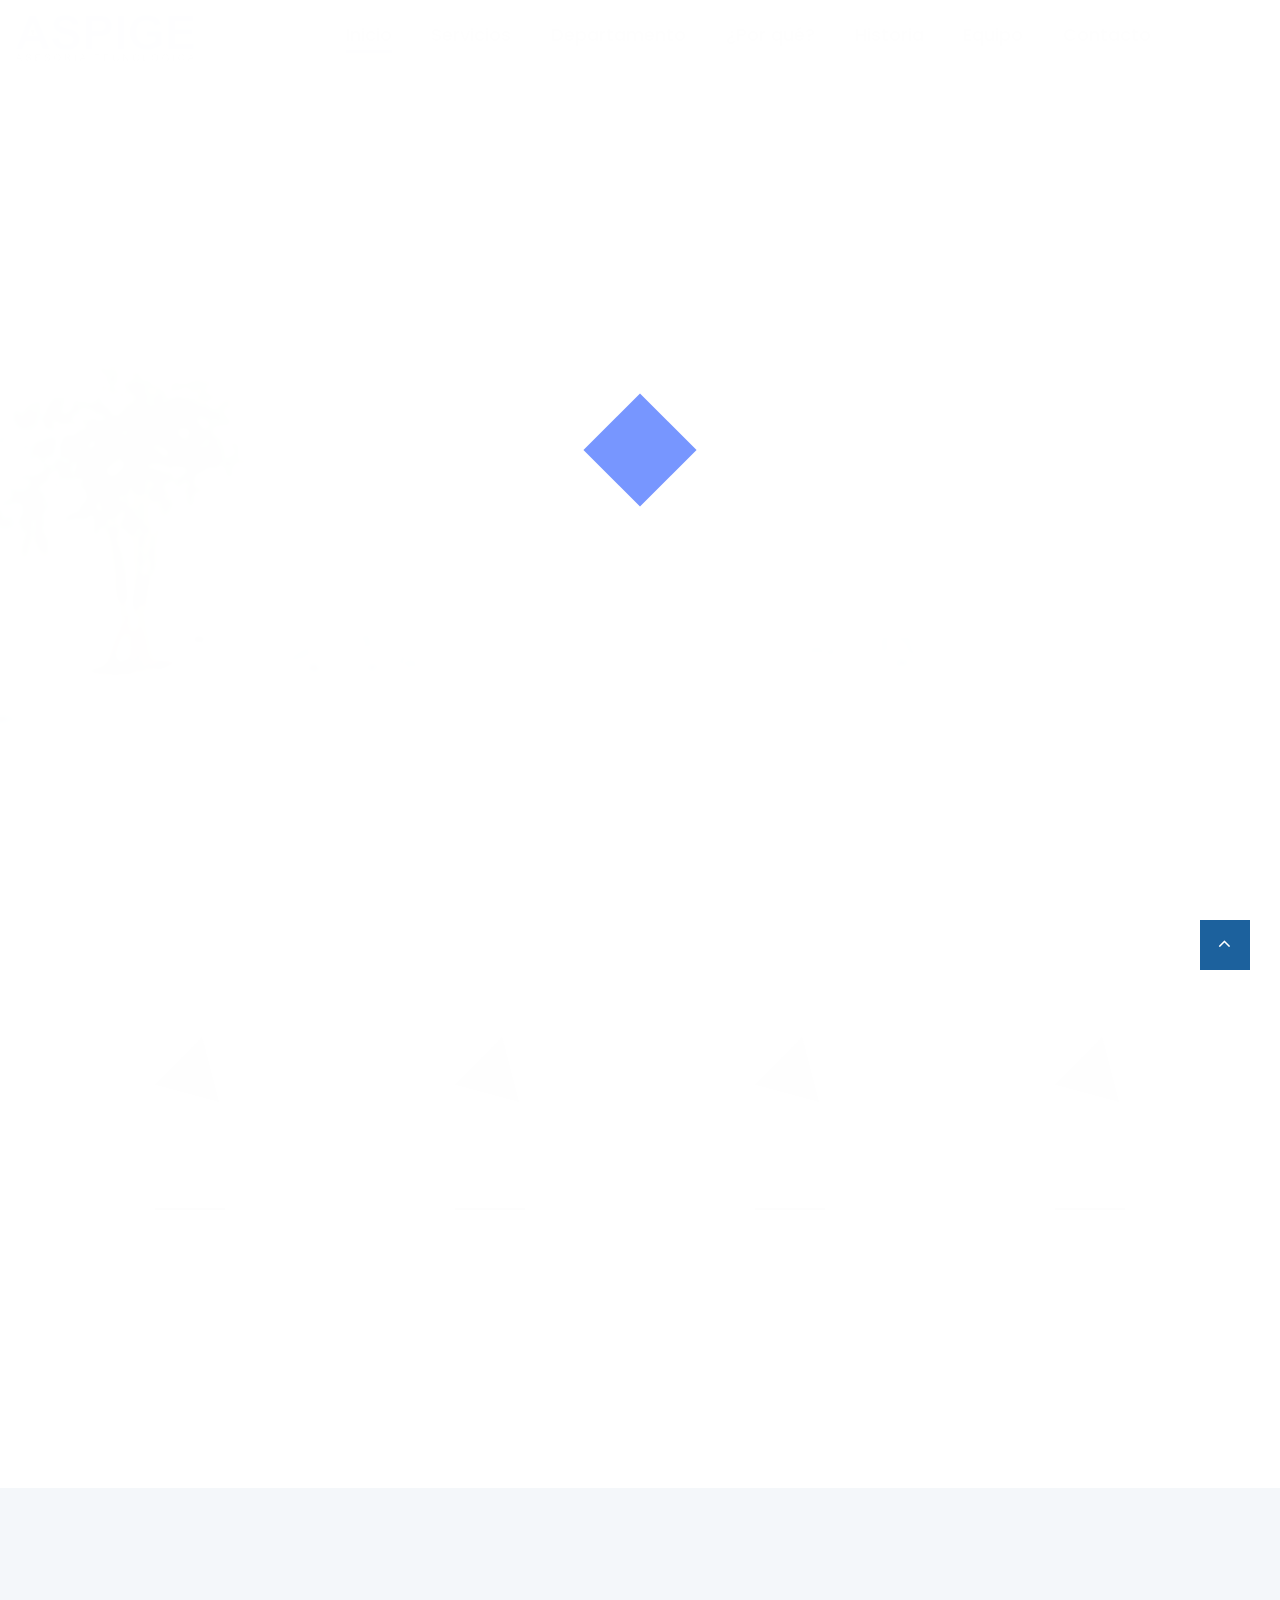
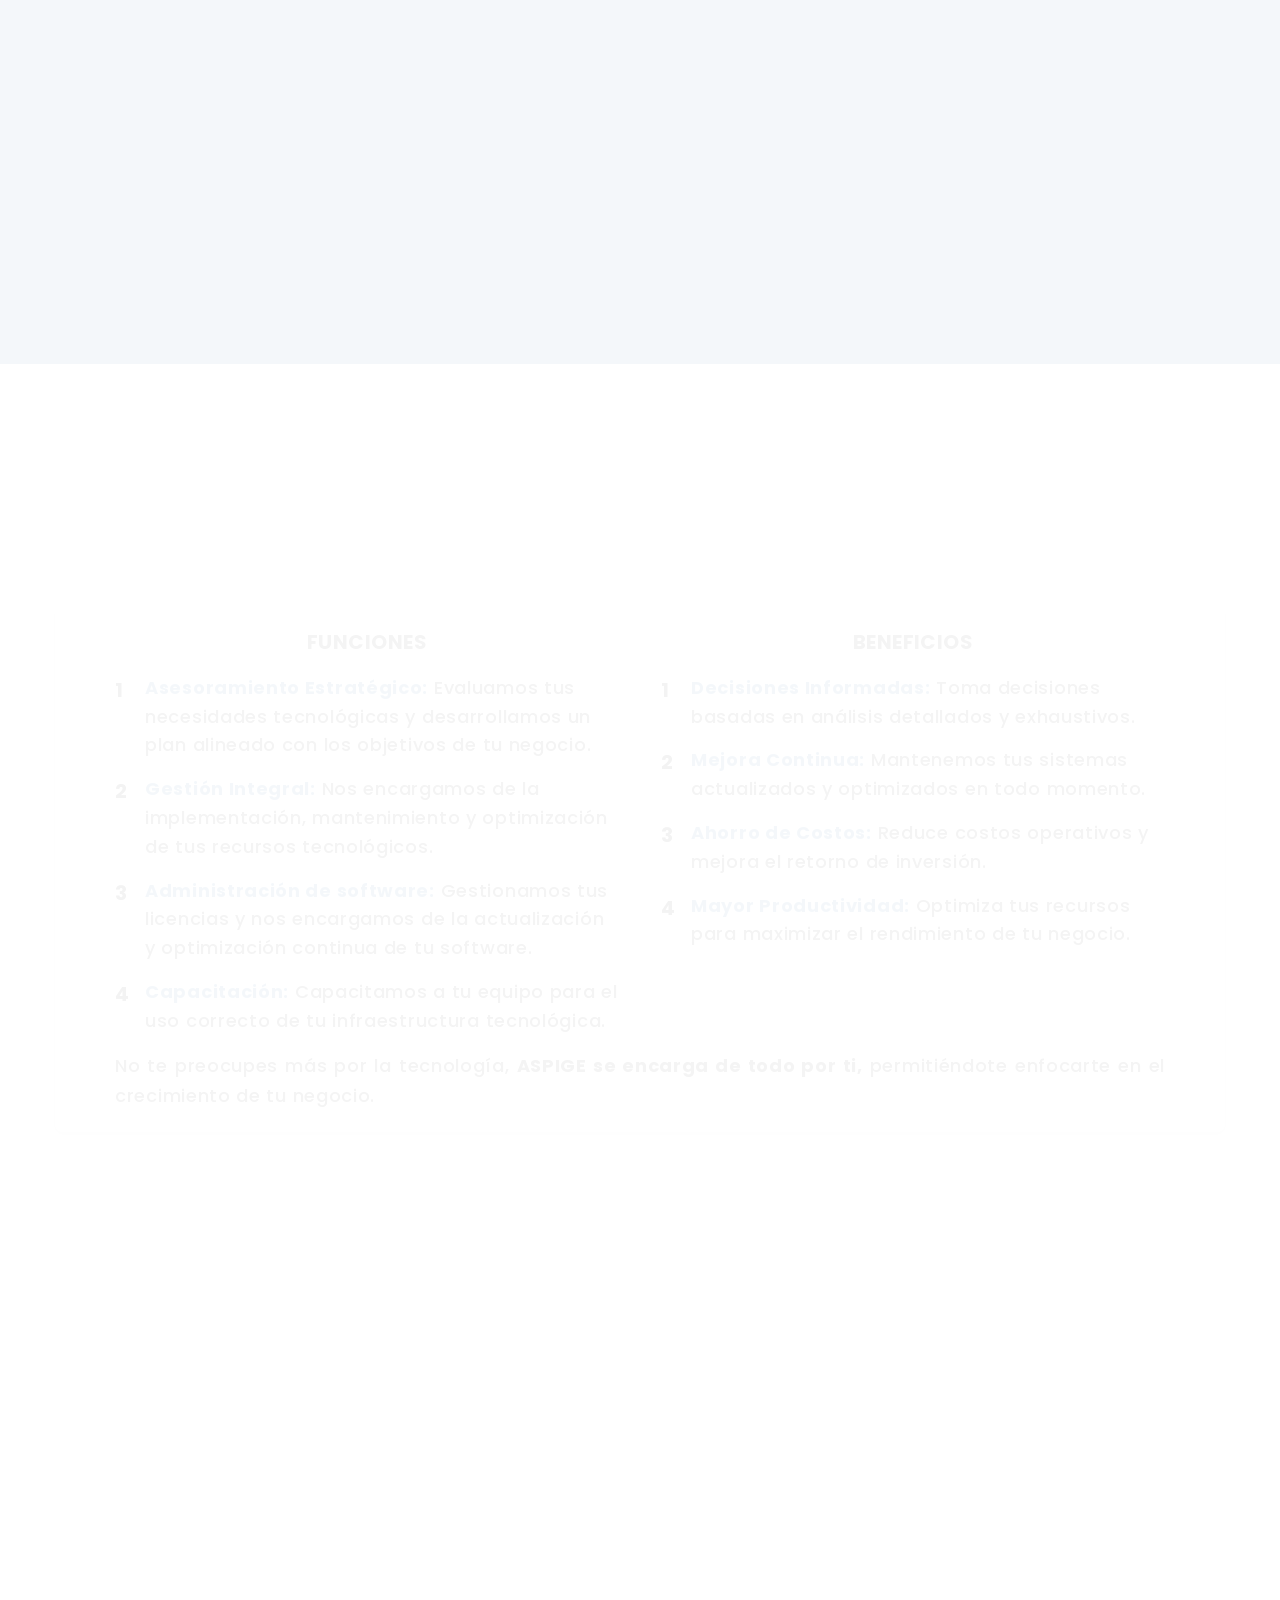
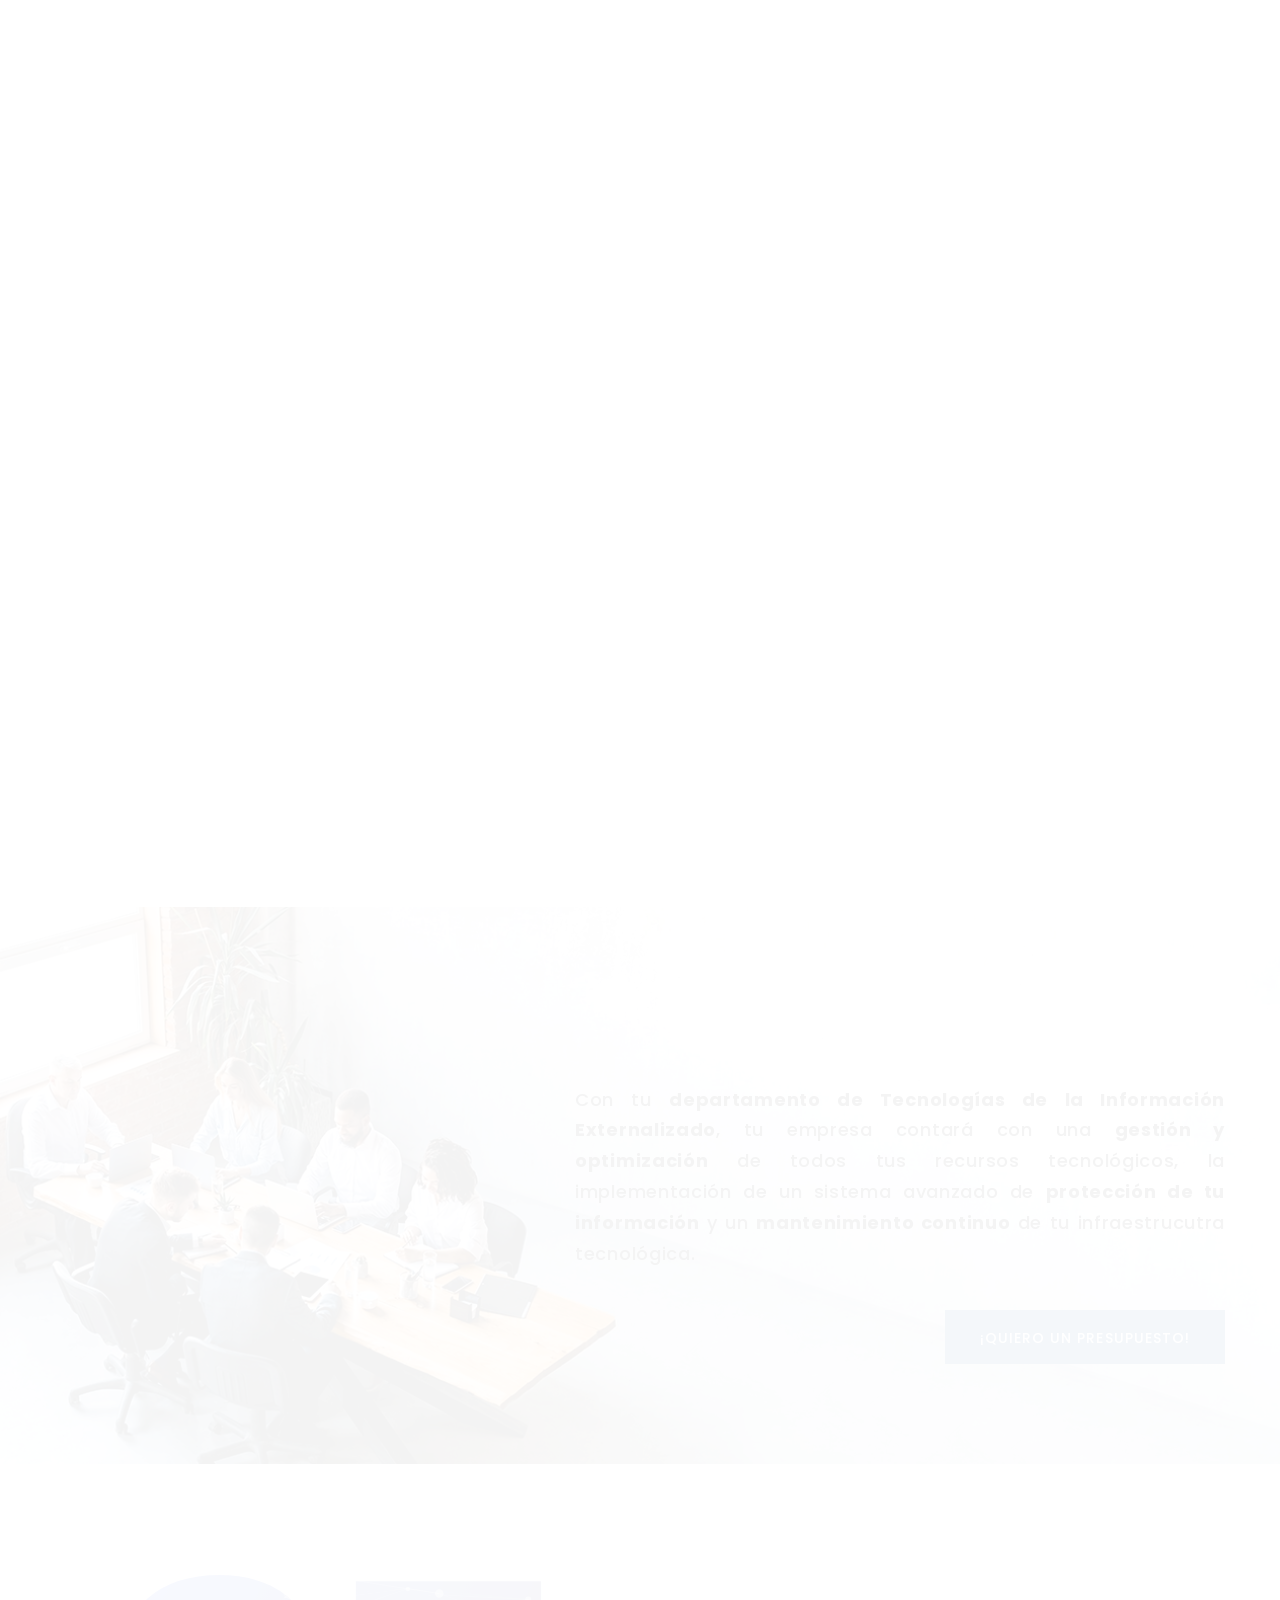
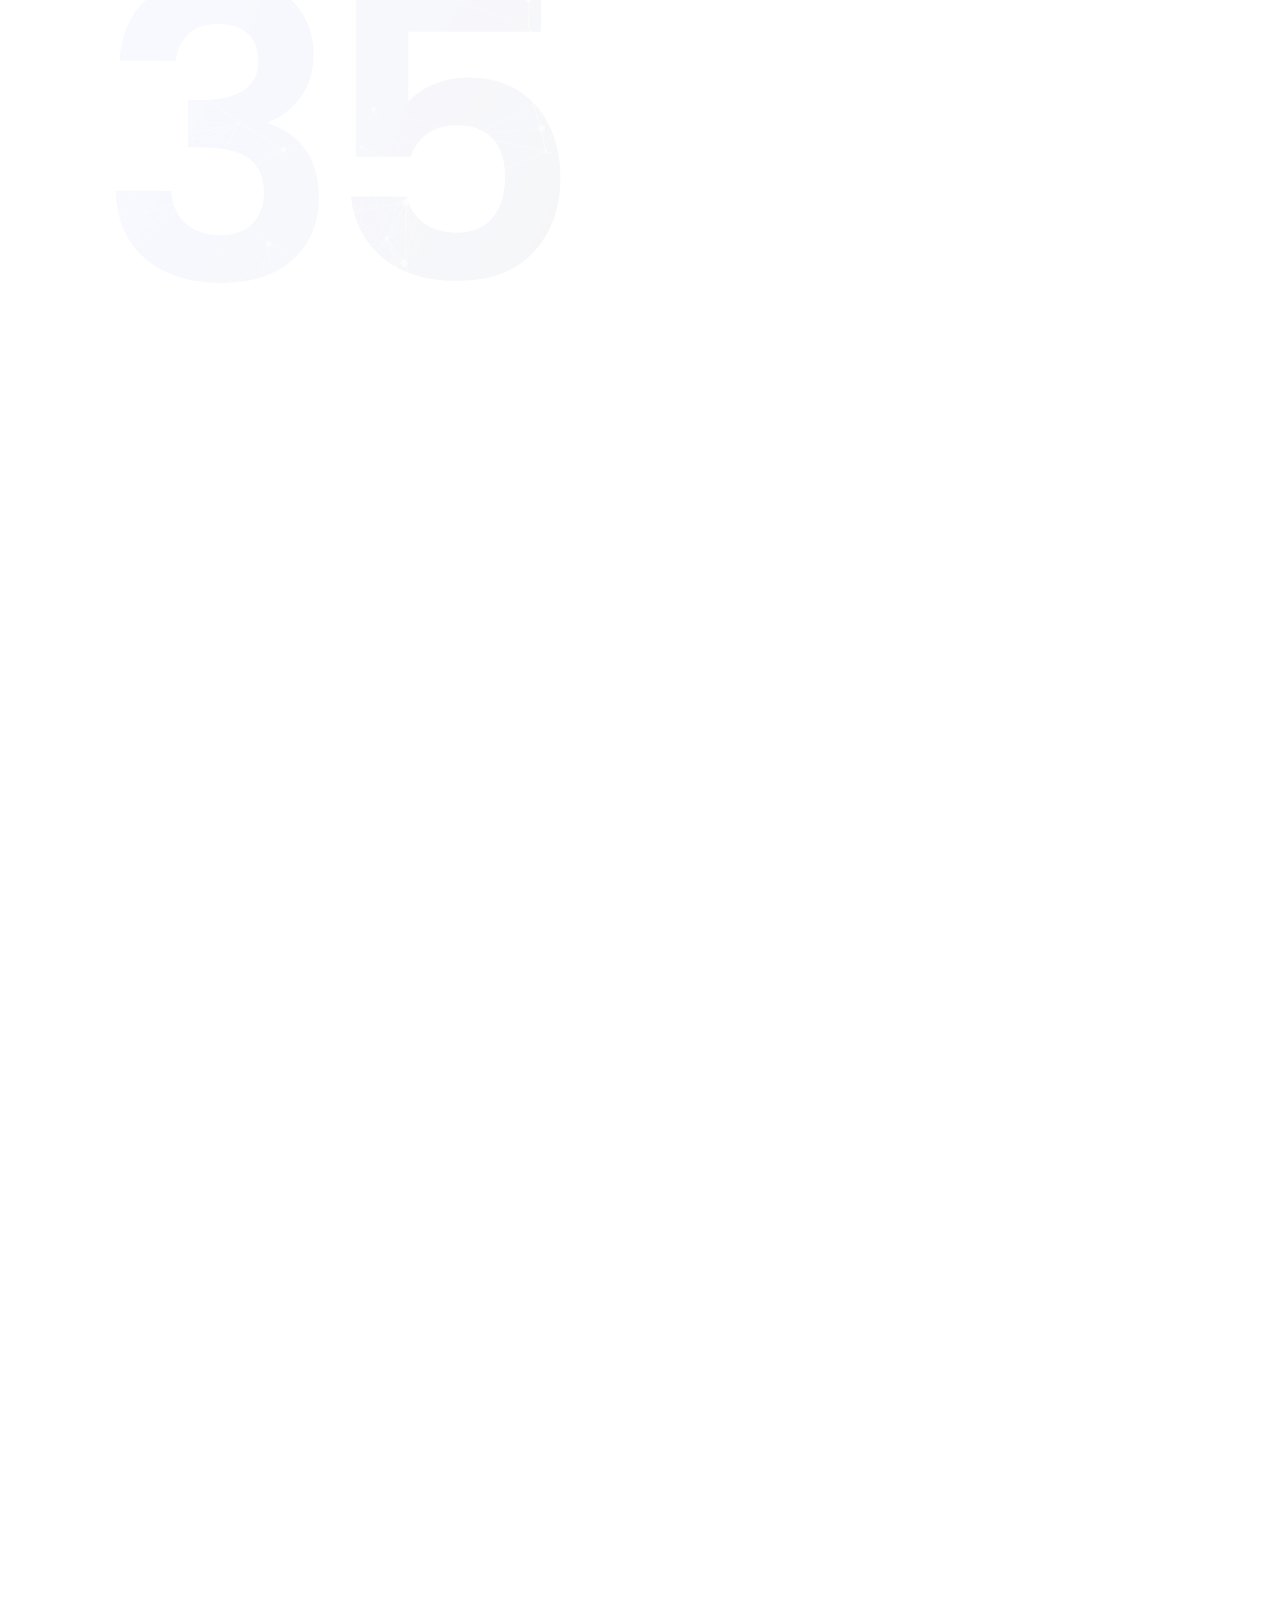
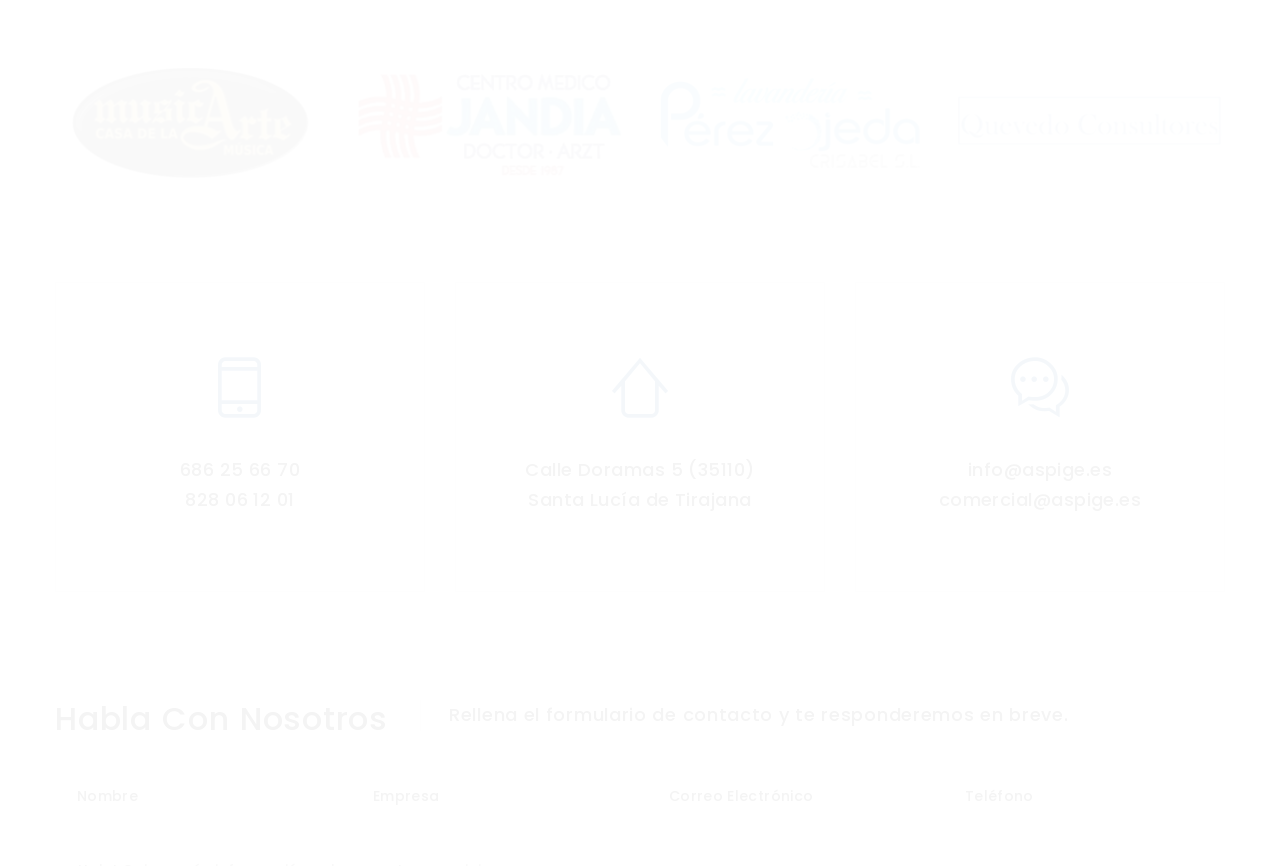
<file: utilidades.html>
<!DOCTYPE html>
<html lang="es">
<head>
  <meta charset="UTF-8">
  <title>Utilidades ASPIGE</title>
  <meta name="robots" content="noindex,nofollow,noarchive">

  <style>
    body {
      font-family: Arial, sans-serif;
      background: #f3f5f7;
      padding: 40px;
      color: #222;
    }

    .box {
      max-width: 700px;
      margin: auto;
      background: white;
      padding: 30px;
      border-radius: 12px;
      box-shadow: 0 4px 14px rgba(0,0,0,0.1);
    }

    #contenido {
      display: none;
    }

    a {
      display: block;
      margin: 12px 0;
      color: #0066cc;
      font-weight: bold;
    }
  </style>

  <script>
    function comprobarClave() {
      var clave = prompt("Introduce la contraseña:");

      if (clave === "ASPIGE.UTILIDADES_2026") {
        document.getElementById("contenido").style.display = "block";
      } else {
        alert("Contraseña incorrecta");
        window.location.href = "/";
      }
    }
  </script>
</head>

<body onload="comprobarClave()">
  <div id="contenido" class="box">
    <h1>UTILIDADES</h1>
    <h2>TÉCNICAS</h2>
    <a href="https://drive.google.com/file/d/1p9nIOX3UVuMxfw1osIedt30kteWfXcRN/view?usp=sharing" target="_blank">AOMEI PARTITION MANAGER</a>
    <a href="https://drive.google.com/file/d/1lfEDNzofeNTOsLk-2GbgDWI204CnaQZd/view?usp=drive_link" target="_blank">AOMEI BACKUPPER</a>
    <a href="https://drive.google.com/file/d/1Zb6oP_sX077nGB1BdyYyNTH2ymIAajt8/view?usp=sharing" target="_blank">VMWARE PRO</a>
    <h2>OFIMÁTICA</h2>
    <a href="https://drive.google.com/file/d/1XPBIIgLzdOk6w-sSh8H8TZkzKIah6dvt/view?usp=drive_link" target="_blank">OFFICE</a>
    <a href="https://drive.google.com/file/d/1tamTVdPUUMbAPWRIqxrbxVz7eYen8SmI/view?usp=sharing" target="_blank">ADOBE ACROBAT READER</a>
  </div>
</body>
</html>
</file>
<file: css/fonts.css>
/*
*
* Fonts
*//*
*
* Font Awesome Icons 4.7.0
* --------------------------------------------------
*/@font-face {	font-family: 'FontAwesome';	src: url("../fonts/fontawesome-webfont.eot?v=4.7.0");	src: url("../fonts/fontawesome-webfont.eot?#iefix&v=4.7.0") format("embedded-opentype"), url("../fonts/fontawesome-webfont.woff2?v=4.7.0") format("woff2"), url("../fonts/fontawesome-webfont.woff?v=4.7.0") format("woff"), url("../fonts/fontawesome-webfont.ttf?v=4.7.0") format("truetype"), url("../fonts/fontawesome-webfont.svg?v=4.7.0#fontawesomeregular") format("svg");	font-weight: normal;	font-style: normal;}.fa {	display: inline-block;	font-family: 'FontAwesome';	font-size: inherit;	text-rendering: auto;	-webkit-font-smoothing: antialiased;	-moz-osx-font-smoothing: grayscale;}[class*='fa-']:before {	font-weight: 400;	font-family: 'FontAwesome';}/* makes the font 33% larger relative to the icon container */.fa-lg {	font-size: 1.33333333em;	line-height: 0.75em;	vertical-align: -15%;}.fa-2x {	font-size: 2em;}.fa-3x {	font-size: 3em;}.fa-4x {	font-size: 4em;}.fa-5x {	font-size: 5em;}.fa-fw {	width: 1.28571429em;	text-align: center;}.fa-ul {	padding-left: 0;	margin-left: 2.14285714em;	list-style-type: none;}.fa-ul > li {	position: relative;}.fa-li {	position: absolute;	left: -2.14285714em;	width: 2.14285714em;	top: 0.14285714em;	text-align: center;}.fa-li.fa-lg {	left: -1.85714286em;}.fa-border {	padding: .2em .25em .15em;	border: solid 0.08em #eeeeee;	border-radius: .1em;}.fa-pull-left {	float: left;}.fa-pull-right {	float: right;}.fa.fa-pull-left {	margin-right: .3em;}.fa.fa-pull-right {	margin-left: .3em;}/* Deprecated as of 4.4.0 */.pull-right {	float: right;}.pull-left {	float: left;}.fa.pull-left {	margin-right: .3em;}.fa.pull-right {	margin-left: .3em;}.fa-spin {	-webkit-animation: fa-spin 2s infinite linear;	animation: fa-spin 2s infinite linear;}.fa-pulse {	-webkit-animation: fa-spin 1s infinite steps(8);	animation: fa-spin 1s infinite steps(8);}@-webkit-keyframes fa-spin {	0% {		-webkit-transform: rotate(0deg);		transform: rotate(0deg);	}	100% {		-webkit-transform: rotate(359deg);		transform: rotate(359deg);	}}@keyframes fa-spin {	0% {		-webkit-transform: rotate(0deg);		transform: rotate(0deg);	}	100% {		-webkit-transform: rotate(359deg);		transform: rotate(359deg);	}}.fa-rotate-90 {	-ms-filter: "progid:DXImageTransform.Microsoft.BasicImage(rotation=1)";	-webkit-transform: rotate(90deg);	-ms-transform: rotate(90deg);	transform: rotate(90deg);}.fa-rotate-180 {	-ms-filter: "progid:DXImageTransform.Microsoft.BasicImage(rotation=2)";	-webkit-transform: rotate(180deg);	-ms-transform: rotate(180deg);	transform: rotate(180deg);}.fa-rotate-270 {	-ms-filter: "progid:DXImageTransform.Microsoft.BasicImage(rotation=3)";	-webkit-transform: rotate(270deg);	-ms-transform: rotate(270deg);	transform: rotate(270deg);}.fa-flip-horizontal {	-ms-filter: "progid:DXImageTransform.Microsoft.BasicImage(rotation=0, mirror=1)";	-webkit-transform: scale(-1, 1);	-ms-transform: scale(-1, 1);	transform: scale(-1, 1);}.fa-flip-vertical {	-ms-filter: "progid:DXImageTransform.Microsoft.BasicImage(rotation=2, mirror=1)";	-webkit-transform: scale(1, -1);	-ms-transform: scale(1, -1);	transform: scale(1, -1);}:root .fa-rotate-90,:root .fa-rotate-180,:root .fa-rotate-270,:root .fa-flip-horizontal,:root .fa-flip-vertical {	filter: none;}.fa-stack {	position: relative;	display: inline-block;	width: 2em;	height: 2em;	line-height: 2em;	vertical-align: middle;}.fa-stack-1x,.fa-stack-2x {	position: absolute;	left: 0;	width: 100%;	text-align: center;}.fa-stack-1x {	line-height: inherit;}.fa-stack-2x {	font-size: 2em;}.fa-inverse {	color: #ffffff;}/* Font Awesome uses the Unicode Private Use Area (PUA) to ensure screen
   readers do not read off random characters that represent icons */.fa-glass:before {	content: "\f000";}.fa-music:before {	content: "\f001";}.fa-search:before {	content: "\f002";}.fa-envelope-o:before {	content: "\f003";}.fa-heart:before {	content: "\f004";}.fa-star:before {	content: "\f005";}.fa-star-o:before {	content: "\f006";}.fa-user:before {	content: "\f007";}.fa-film:before {	content: "\f008";}.fa-th-large:before {	content: "\f009";}.fa-th:before {	content: "\f00a";}.fa-th-list:before {	content: "\f00b";}.fa-check:before {	content: "\f00c";}.fa-remove:before,.fa-close:before,.fa-times:before {	content: "\f00d";}.fa-search-plus:before {	content: "\f00e";}.fa-search-minus:before {	content: "\f010";}.fa-power-off:before {	content: "\f011";}.fa-signal:before {	content: "\f012";}.fa-gear:before,.fa-cog:before {	content: "\f013";}.fa-trash-o:before {	content: "\f014";}.fa-home:before {	content: "\f015";}.fa-file-o:before {	content: "\f016";}.fa-clock-o:before {	content: "\f017";}.fa-road:before {	content: "\f018";}.fa-download:before {	content: "\f019";}.fa-arrow-circle-o-down:before {	content: "\f01a";}.fa-arrow-circle-o-up:before {	content: "\f01b";}.fa-inbox:before {	content: "\f01c";}.fa-play-circle-o:before {	content: "\f01d";}.fa-rotate-right:before,.fa-repeat:before {	content: "\f01e";}.fa-refresh:before {	content: "\f021";}.fa-list-alt:before {	content: "\f022";}.fa-lock:before {	content: "\f023";}.fa-flag:before {	content: "\f024";}.fa-headphones:before {	content: "\f025";}.fa-volume-off:before {	content: "\f026";}.fa-volume-down:before {	content: "\f027";}.fa-volume-up:before {	content: "\f028";}.fa-qrcode:before {	content: "\f029";}.fa-barcode:before {	content: "\f02a";}.fa-tag:before {	content: "\f02b";}.fa-tags:before {	content: "\f02c";}.fa-book:before {	content: "\f02d";}.fa-bookmark:before {	content: "\f02e";}.fa-print:before {	content: "\f02f";}.fa-camera:before {	content: "\f030";}.fa-font:before {	content: "\f031";}.fa-bold:before {	content: "\f032";}.fa-italic:before {	content: "\f033";}.fa-text-height:before {	content: "\f034";}.fa-text-width:before {	content: "\f035";}.fa-align-left:before {	content: "\f036";}.fa-align-center:before {	content: "\f037";}.fa-align-right:before {	content: "\f038";}.fa-align-justify:before {	content: "\f039";}.fa-list:before {	content: "\f03a";}.fa-dedent:before,.fa-outdent:before {	content: "\f03b";}.fa-indent:before {	content: "\f03c";}.fa-video-camera:before {	content: "\f03d";}.fa-photo:before,.fa-image:before,.fa-picture-o:before {	content: "\f03e";}.fa-pencil:before {	content: "\f040";}.fa-map-marker:before {	content: "\f041";}.fa-adjust:before {	content: "\f042";}.fa-tint:before {	content: "\f043";}.fa-edit:before,.fa-pencil-square-o:before {	content: "\f044";}.fa-share-square-o:before {	content: "\f045";}.fa-check-square-o:before {	content: "\f046";}.fa-arrows:before {	content: "\f047";}.fa-step-backward:before {	content: "\f048";}.fa-fast-backward:before {	content: "\f049";}.fa-backward:before {	content: "\f04a";}.fa-play:before {	content: "\f04b";}.fa-pause:before {	content: "\f04c";}.fa-stop:before {	content: "\f04d";}.fa-forward:before {	content: "\f04e";}.fa-fast-forward:before {	content: "\f050";}.fa-step-forward:before {	content: "\f051";}.fa-eject:before {	content: "\f052";}.fa-chevron-left:before {	content: "\f053";}.fa-chevron-right:before {	content: "\f054";}.fa-plus-circle:before {	content: "\f055";}.fa-minus-circle:before {	content: "\f056";}.fa-times-circle:before {	content: "\f057";}.fa-check-circle:before {	content: "\f058";}.fa-question-circle:before {	content: "\f059";}.fa-info-circle:before {	content: "\f05a";}.fa-crosshairs:before {	content: "\f05b";}.fa-times-circle-o:before {	content: "\f05c";}.fa-check-circle-o:before {	content: "\f05d";}.fa-ban:before {	content: "\f05e";}.fa-arrow-left:before {	content: "\f060";}.fa-arrow-right:before {	content: "\f061";}.fa-arrow-up:before {	content: "\f062";}.fa-arrow-down:before {	content: "\f063";}.fa-mail-forward:before,.fa-share:before {	content: "\f064";}.fa-expand:before {	content: "\f065";}.fa-compress:before {	content: "\f066";}.fa-plus:before {	content: "\f067";}.fa-minus:before {	content: "\f068";}.fa-asterisk:before {	content: "\f069";}.fa-exclamation-circle:before {	content: "\f06a";}.fa-gift:before {	content: "\f06b";}.fa-leaf:before {	content: "\f06c";}.fa-fire:before {	content: "\f06d";}.fa-eye:before {	content: "\f06e";}.fa-eye-slash:before {	content: "\f070";}.fa-warning:before,.fa-exclamation-triangle:before {	content: "\f071";}.fa-plane:before {	content: "\f072";}.fa-calendar:before {	content: "\f073";}.fa-random:before {	content: "\f074";}.fa-comment:before {	content: "\f075";}.fa-magnet:before {	content: "\f076";}.fa-chevron-up:before {	content: "\f077";}.fa-chevron-down:before {	content: "\f078";}.fa-retweet:before {	content: "\f079";}.fa-shopping-cart:before {	content: "\f07a";}.fa-folder:before {	content: "\f07b";}.fa-folder-open:before {	content: "\f07c";}.fa-arrows-v:before {	content: "\f07d";}.fa-arrows-h:before {	content: "\f07e";}.fa-bar-chart-o:before,.fa-bar-chart:before {	content: "\f080";}.fa-twitter-square:before {	content: "\f081";}.fa-facebook-square:before {	content: "\f082";}.fa-camera-retro:before {	content: "\f083";}.fa-key:before {	content: "\f084";}.fa-gears:before,.fa-cogs:before {	content: "\f085";}.fa-comments:before {	content: "\f086";}.fa-thumbs-o-up:before {	content: "\f087";}.fa-thumbs-o-down:before {	content: "\f088";}.fa-star-half:before {	content: "\f089";}.fa-heart-o:before {	content: "\f08a";}.fa-sign-out:before {	content: "\f08b";}.fa-linkedin-square:before {	content: "\f08c";}.fa-thumb-tack:before {	content: "\f08d";}.fa-external-link:before {	content: "\f08e";}.fa-sign-in:before {	content: "\f090";}.fa-trophy:before {	content: "\f091";}.fa-github-square:before {	content: "\f092";}.fa-upload:before {	content: "\f093";}.fa-lemon-o:before {	content: "\f094";}.fa-phone:before {	content: "\f095";}.fa-square-o:before {	content: "\f096";}.fa-bookmark-o:before {	content: "\f097";}.fa-phone-square:before {	content: "\f098";}.fa-twitter:before {	content: "\f099";}.fa-facebook-f:before,.fa-facebook:before {	content: "\f09a";}.fa-github:before {	content: "\f09b";}.fa-unlock:before {	content: "\f09c";}.fa-credit-card:before {	content: "\f09d";}.fa-feed:before,.fa-rss:before {	content: "\f09e";}.fa-hdd-o:before {	content: "\f0a0";}.fa-bullhorn:before {	content: "\f0a1";}.fa-bell:before {	content: "\f0f3";}.fa-certificate:before {	content: "\f0a3";}.fa-hand-o-right:before {	content: "\f0a4";}.fa-hand-o-left:before {	content: "\f0a5";}.fa-hand-o-up:before {	content: "\f0a6";}.fa-hand-o-down:before {	content: "\f0a7";}.fa-arrow-circle-left:before {	content: "\f0a8";}.fa-arrow-circle-right:before {	content: "\f0a9";}.fa-arrow-circle-up:before {	content: "\f0aa";}.fa-arrow-circle-down:before {	content: "\f0ab";}.fa-globe:before {	content: "\f0ac";}.fa-wrench:before {	content: "\f0ad";}.fa-tasks:before {	content: "\f0ae";}.fa-filter:before {	content: "\f0b0";}.fa-briefcase:before {	content: "\f0b1";}.fa-arrows-alt:before {	content: "\f0b2";}.fa-group:before,.fa-users:before {	content: "\f0c0";}.fa-chain:before,.fa-link:before {	content: "\f0c1";}.fa-cloud:before {	content: "\f0c2";}.fa-flask:before {	content: "\f0c3";}.fa-cut:before,.fa-scissors:before {	content: "\f0c4";}.fa-copy:before,.fa-files-o:before {	content: "\f0c5";}.fa-paperclip:before {	content: "\f0c6";}.fa-save:before,.fa-floppy-o:before {	content: "\f0c7";}.fa-square:before {	content: "\f0c8";}.fa-navicon:before,.fa-reorder:before,.fa-bars:before {	content: "\f0c9";}.fa-list-ul:before {	content: "\f0ca";}.fa-list-ol:before {	content: "\f0cb";}.fa-strikethrough:before {	content: "\f0cc";}.fa-underline:before {	content: "\f0cd";}.fa-table:before {	content: "\f0ce";}.fa-magic:before {	content: "\f0d0";}.fa-truck:before {	content: "\f0d1";}.fa-pinterest:before {	content: "\f0d2";}.fa-pinterest-square:before {	content: "\f0d3";}.fa-google-plus-square:before {	content: "\f0d4";}.fa-google-plus:before {	content: "\f0d5";}.fa-money:before {	content: "\f0d6";}.fa-caret-down:before {	content: "\f0d7";}.fa-caret-up:before {	content: "\f0d8";}.fa-caret-left:before {	content: "\f0d9";}.fa-caret-right:before {	content: "\f0da";}.fa-columns:before {	content: "\f0db";}.fa-unsorted:before,.fa-sort:before {	content: "\f0dc";}.fa-sort-down:before,.fa-sort-desc:before {	content: "\f0dd";}.fa-sort-up:before,.fa-sort-asc:before {	content: "\f0de";}.fa-envelope:before {	content: "\f0e0";}.fa-linkedin:before {	content: "\f0e1";}.fa-rotate-left:before,.fa-undo:before {	content: "\f0e2";}.fa-legal:before,.fa-gavel:before {	content: "\f0e3";}.fa-dashboard:before,.fa-tachometer:before {	content: "\f0e4";}.fa-comment-o:before {	content: "\f0e5";}.fa-comments-o:before {	content: "\f0e6";}.fa-flash:before,.fa-bolt:before {	content: "\f0e7";}.fa-sitemap:before {	content: "\f0e8";}.fa-umbrella:before {	content: "\f0e9";}.fa-paste:before,.fa-clipboard:before {	content: "\f0ea";}.fa-lightbulb-o:before {	content: "\f0eb";}.fa-exchange:before {	content: "\f0ec";}.fa-cloud-download:before {	content: "\f0ed";}.fa-cloud-upload:before {	content: "\f0ee";}.fa-user-md:before {	content: "\f0f0";}.fa-stethoscope:before {	content: "\f0f1";}.fa-suitcase:before {	content: "\f0f2";}.fa-bell-o:before {	content: "\f0a2";}.fa-coffee:before {	content: "\f0f4";}.fa-cutlery:before {	content: "\f0f5";}.fa-file-text-o:before {	content: "\f0f6";}.fa-building-o:before {	content: "\f0f7";}.fa-hospital-o:before {	content: "\f0f8";}.fa-ambulance:before {	content: "\f0f9";}.fa-medkit:before {	content: "\f0fa";}.fa-fighter-jet:before {	content: "\f0fb";}.fa-beer:before {	content: "\f0fc";}.fa-h-square:before {	content: "\f0fd";}.fa-plus-square:before {	content: "\f0fe";}.fa-angle-double-left:before {	content: "\f100";}.fa-angle-double-right:before {	content: "\f101";}.fa-angle-double-up:before {	content: "\f102";}.fa-angle-double-down:before {	content: "\f103";}.fa-angle-left:before {	content: "\f104";}.fa-angle-right:before {	content: "\f105";}.fa-angle-up:before {	content: "\f106";}.fa-angle-down:before {	content: "\f107";}.fa-desktop:before {	content: "\f108";}.fa-laptop:before {	content: "\f109";}.fa-tablet:before {	content: "\f10a";}.fa-mobile-phone:before,.fa-mobile:before {	content: "\f10b";}.fa-circle-o:before {	content: "\f10c";}.fa-quote-left:before {	content: "\f10d";}.fa-quote-right:before {	content: "\f10e";}.fa-spinner:before {	content: "\f110";}.fa-circle:before {	content: "\f111";}.fa-mail-reply:before,.fa-reply:before {	content: "\f112";}.fa-github-alt:before {	content: "\f113";}.fa-folder-o:before {	content: "\f114";}.fa-folder-open-o:before {	content: "\f115";}.fa-smile-o:before {	content: "\f118";}.fa-frown-o:before {	content: "\f119";}.fa-meh-o:before {	content: "\f11a";}.fa-gamepad:before {	content: "\f11b";}.fa-keyboard-o:before {	content: "\f11c";}.fa-flag-o:before {	content: "\f11d";}.fa-flag-checkered:before {	content: "\f11e";}.fa-terminal:before {	content: "\f120";}.fa-code:before {	content: "\f121";}.fa-mail-reply-all:before,.fa-reply-all:before {	content: "\f122";}.fa-star-half-empty:before,.fa-star-half-full:before,.fa-star-half-o:before {	content: "\f123";}.fa-location-arrow:before {	content: "\f124";}.fa-crop:before {	content: "\f125";}.fa-code-fork:before {	content: "\f126";}.fa-unlink:before,.fa-chain-broken:before {	content: "\f127";}.fa-question:before {	content: "\f128";}.fa-info:before {	content: "\f129";}.fa-exclamation:before {	content: "\f12a";}.fa-superscript:before {	content: "\f12b";}.fa-subscript:before {	content: "\f12c";}.fa-eraser:before {	content: "\f12d";}.fa-puzzle-piece:before {	content: "\f12e";}.fa-microphone:before {	content: "\f130";}.fa-microphone-slash:before {	content: "\f131";}.fa-shield:before {	content: "\f132";}.fa-calendar-o:before {	content: "\f133";}.fa-fire-extinguisher:before {	content: "\f134";}.fa-rocket:before {	content: "\f135";}.fa-maxcdn:before {	content: "\f136";}.fa-chevron-circle-left:before {	content: "\f137";}.fa-chevron-circle-right:before {	content: "\f138";}.fa-chevron-circle-up:before {	content: "\f139";}.fa-chevron-circle-down:before {	content: "\f13a";}.fa-html5:before {	content: "\f13b";}.fa-css3:before {	content: "\f13c";}.fa-anchor:before {	content: "\f13d";}.fa-unlock-alt:before {	content: "\f13e";}.fa-bullseye:before {	content: "\f140";}.fa-ellipsis-h:before {	content: "\f141";}.fa-ellipsis-v:before {	content: "\f142";}.fa-rss-square:before {	content: "\f143";}.fa-play-circle:before {	content: "\f144";}.fa-ticket:before {	content: "\f145";}.fa-minus-square:before {	content: "\f146";}.fa-minus-square-o:before {	content: "\f147";}.fa-level-up:before {	content: "\f148";}.fa-level-down:before {	content: "\f149";}.fa-check-square:before {	content: "\f14a";}.fa-pencil-square:before {	content: "\f14b";}.fa-external-link-square:before {	content: "\f14c";}.fa-share-square:before {	content: "\f14d";}.fa-compass:before {	content: "\f14e";}.fa-toggle-down:before,.fa-caret-square-o-down:before {	content: "\f150";}.fa-toggle-up:before,.fa-caret-square-o-up:before {	content: "\f151";}.fa-toggle-right:before,.fa-caret-square-o-right:before {	content: "\f152";}.fa-euro:before,.fa-eur:before {	content: "\f153";}.fa-gbp:before {	content: "\f154";}.fa-dollar:before,.fa-usd:before {	content: "\f155";}.fa-rupee:before,.fa-inr:before {	content: "\f156";}.fa-cny:before,.fa-rmb:before,.fa-yen:before,.fa-jpy:before {	content: "\f157";}.fa-ruble:before,.fa-rouble:before,.fa-rub:before {	content: "\f158";}.fa-won:before,.fa-krw:before {	content: "\f159";}.fa-bitcoin:before,.fa-btc:before {	content: "\f15a";}.fa-file:before {	content: "\f15b";}.fa-file-text:before {	content: "\f15c";}.fa-sort-alpha-asc:before {	content: "\f15d";}.fa-sort-alpha-desc:before {	content: "\f15e";}.fa-sort-amount-asc:before {	content: "\f160";}.fa-sort-amount-desc:before {	content: "\f161";}.fa-sort-numeric-asc:before {	content: "\f162";}.fa-sort-numeric-desc:before {	content: "\f163";}.fa-thumbs-up:before {	content: "\f164";}.fa-thumbs-down:before {	content: "\f165";}.fa-youtube-square:before {	content: "\f166";}.fa-youtube:before {	content: "\f167";}.fa-xing:before {	content: "\f168";}.fa-xing-square:before {	content: "\f169";}.fa-youtube-play:before {	content: "\f16a";}.fa-dropbox:before {	content: "\f16b";}.fa-stack-overflow:before {	content: "\f16c";}.fa-instagram:before {	content: "\f16d";}.fa-flickr:before {	content: "\f16e";}.fa-adn:before {	content: "\f170";}.fa-bitbucket:before {	content: "\f171";}.fa-bitbucket-square:before {	content: "\f172";}.fa-tumblr:before {	content: "\f173";}.fa-tumblr-square:before {	content: "\f174";}.fa-long-arrow-down:before {	content: "\f175";}.fa-long-arrow-up:before {	content: "\f176";}.fa-long-arrow-left:before {	content: "\f177";}.fa-long-arrow-right:before {	content: "\f178";}.fa-apple:before {	content: "\f179";}.fa-windows:before {	content: "\f17a";}.fa-android:before {	content: "\f17b";}.fa-linux:before {	content: "\f17c";}.fa-dribbble:before {	content: "\f17d";}.fa-skype:before {	content: "\f17e";}.fa-foursquare:before {	content: "\f180";}.fa-trello:before {	content: "\f181";}.fa-female:before {	content: "\f182";}.fa-male:before {	content: "\f183";}.fa-gittip:before,.fa-gratipay:before {	content: "\f184";}.fa-sun-o:before {	content: "\f185";}.fa-moon-o:before {	content: "\f186";}.fa-archive:before {	content: "\f187";}.fa-bug:before {	content: "\f188";}.fa-vk:before {	content: "\f189";}.fa-weibo:before {	content: "\f18a";}.fa-renren:before {	content: "\f18b";}.fa-pagelines:before {	content: "\f18c";}.fa-stack-exchange:before {	content: "\f18d";}.fa-arrow-circle-o-right:before {	content: "\f18e";}.fa-arrow-circle-o-left:before {	content: "\f190";}.fa-toggle-left:before,.fa-caret-square-o-left:before {	content: "\f191";}.fa-dot-circle-o:before {	content: "\f192";}.fa-wheelchair:before {	content: "\f193";}.fa-vimeo-square:before {	content: "\f194";}.fa-turkish-lira:before,.fa-try:before {	content: "\f195";}.fa-plus-square-o:before {	content: "\f196";}.fa-space-shuttle:before {	content: "\f197";}.fa-slack:before {	content: "\f198";}.fa-envelope-square:before {	content: "\f199";}.fa-wordpress:before {	content: "\f19a";}.fa-openid:before {	content: "\f19b";}.fa-institution:before,.fa-bank:before,.fa-university:before {	content: "\f19c";}.fa-mortar-board:before,.fa-graduation-cap:before {	content: "\f19d";}.fa-yahoo:before {	content: "\f19e";}.fa-google:before {	content: "\f1a0";}.fa-reddit:before {	content: "\f1a1";}.fa-reddit-square:before {	content: "\f1a2";}.fa-stumbleupon-circle:before {	content: "\f1a3";}.fa-stumbleupon:before {	content: "\f1a4";}.fa-delicious:before {	content: "\f1a5";}.fa-digg:before {	content: "\f1a6";}.fa-pied-piper-pp:before {	content: "\f1a7";}.fa-pied-piper-alt:before {	content: "\f1a8";}.fa-drupal:before {	content: "\f1a9";}.fa-joomla:before {	content: "\f1aa";}.fa-language:before {	content: "\f1ab";}.fa-fax:before {	content: "\f1ac";}.fa-building:before {	content: "\f1ad";}.fa-child:before {	content: "\f1ae";}.fa-paw:before {	content: "\f1b0";}.fa-spoon:before {	content: "\f1b1";}.fa-cube:before {	content: "\f1b2";}.fa-cubes:before {	content: "\f1b3";}.fa-behance:before {	content: "\f1b4";}.fa-behance-square:before {	content: "\f1b5";}.fa-steam:before {	content: "\f1b6";}.fa-steam-square:before {	content: "\f1b7";}.fa-recycle:before {	content: "\f1b8";}.fa-automobile:before,.fa-car:before {	content: "\f1b9";}.fa-cab:before,.fa-taxi:before {	content: "\f1ba";}.fa-tree:before {	content: "\f1bb";}.fa-spotify:before {	content: "\f1bc";}.fa-deviantart:before {	content: "\f1bd";}.fa-soundcloud:before {	content: "\f1be";}.fa-database:before {	content: "\f1c0";}.fa-file-pdf-o:before {	content: "\f1c1";}.fa-file-word-o:before {	content: "\f1c2";}.fa-file-excel-o:before {	content: "\f1c3";}.fa-file-powerpoint-o:before {	content: "\f1c4";}.fa-file-photo-o:before,.fa-file-picture-o:before,.fa-file-image-o:before {	content: "\f1c5";}.fa-file-zip-o:before,.fa-file-archive-o:before {	content: "\f1c6";}.fa-file-sound-o:before,.fa-file-audio-o:before {	content: "\f1c7";}.fa-file-movie-o:before,.fa-file-video-o:before {	content: "\f1c8";}.fa-file-code-o:before {	content: "\f1c9";}.fa-vine:before {	content: "\f1ca";}.fa-codepen:before {	content: "\f1cb";}.fa-jsfiddle:before {	content: "\f1cc";}.fa-life-bouy:before,.fa-life-buoy:before,.fa-life-saver:before,.fa-support:before,.fa-life-ring:before {	content: "\f1cd";}.fa-circle-o-notch:before {	content: "\f1ce";}.fa-ra:before,.fa-resistance:before,.fa-rebel:before {	content: "\f1d0";}.fa-ge:before,.fa-empire:before {	content: "\f1d1";}.fa-git-square:before {	content: "\f1d2";}.fa-git:before {	content: "\f1d3";}.fa-y-combinator-square:before,.fa-yc-square:before,.fa-hacker-news:before {	content: "\f1d4";}.fa-tencent-weibo:before {	content: "\f1d5";}.fa-qq:before {	content: "\f1d6";}.fa-wechat:before,.fa-weixin:before {	content: "\f1d7";}.fa-send:before,.fa-paper-plane:before {	content: "\f1d8";}.fa-send-o:before,.fa-paper-plane-o:before {	content: "\f1d9";}.fa-history:before {	content: "\f1da";}.fa-circle-thin:before {	content: "\f1db";}.fa-header:before {	content: "\f1dc";}.fa-paragraph:before {	content: "\f1dd";}.fa-sliders:before {	content: "\f1de";}.fa-share-alt:before {	content: "\f1e0";}.fa-share-alt-square:before {	content: "\f1e1";}.fa-bomb:before {	content: "\f1e2";}.fa-soccer-ball-o:before,.fa-futbol-o:before {	content: "\f1e3";}.fa-tty:before {	content: "\f1e4";}.fa-binoculars:before {	content: "\f1e5";}.fa-plug:before {	content: "\f1e6";}.fa-slideshare:before {	content: "\f1e7";}.fa-twitch:before {	content: "\f1e8";}.fa-yelp:before {	content: "\f1e9";}.fa-newspaper-o:before {	content: "\f1ea";}.fa-wifi:before {	content: "\f1eb";}.fa-calculator:before {	content: "\f1ec";}.fa-paypal:before {	content: "\f1ed";}.fa-google-wallet:before {	content: "\f1ee";}.fa-cc-visa:before {	content: "\f1f0";}.fa-cc-mastercard:before {	content: "\f1f1";}.fa-cc-discover:before {	content: "\f1f2";}.fa-cc-amex:before {	content: "\f1f3";}.fa-cc-paypal:before {	content: "\f1f4";}.fa-cc-stripe:before {	content: "\f1f5";}.fa-bell-slash:before {	content: "\f1f6";}.fa-bell-slash-o:before {	content: "\f1f7";}.fa-trash:before {	content: "\f1f8";}.fa-copyright:before {	content: "\f1f9";}.fa-at:before {	content: "\f1fa";}.fa-eyedropper:before {	content: "\f1fb";}.fa-paint-brush:before {	content: "\f1fc";}.fa-birthday-cake:before {	content: "\f1fd";}.fa-area-chart:before {	content: "\f1fe";}.fa-pie-chart:before {	content: "\f200";}.fa-line-chart:before {	content: "\f201";}.fa-lastfm:before {	content: "\f202";}.fa-lastfm-square:before {	content: "\f203";}.fa-toggle-off:before {	content: "\f204";}.fa-toggle-on:before {	content: "\f205";}.fa-bicycle:before {	content: "\f206";}.fa-bus:before {	content: "\f207";}.fa-ioxhost:before {	content: "\f208";}.fa-angellist:before {	content: "\f209";}.fa-cc:before {	content: "\f20a";}.fa-shekel:before,.fa-sheqel:before,.fa-ils:before {	content: "\f20b";}.fa-meanpath:before {	content: "\f20c";}.fa-buysellads:before {	content: "\f20d";}.fa-connectdevelop:before {	content: "\f20e";}.fa-dashcube:before {	content: "\f210";}.fa-forumbee:before {	content: "\f211";}.fa-leanpub:before {	content: "\f212";}.fa-sellsy:before {	content: "\f213";}.fa-shirtsinbulk:before {	content: "\f214";}.fa-simplybuilt:before {	content: "\f215";}.fa-skyatlas:before {	content: "\f216";}.fa-cart-plus:before {	content: "\f217";}.fa-cart-arrow-down:before {	content: "\f218";}.fa-diamond:before {	content: "\f219";}.fa-ship:before {	content: "\f21a";}.fa-user-secret:before {	content: "\f21b";}.fa-motorcycle:before {	content: "\f21c";}.fa-street-view:before {	content: "\f21d";}.fa-heartbeat:before {	content: "\f21e";}.fa-venus:before {	content: "\f221";}.fa-mars:before {	content: "\f222";}.fa-mercury:before {	content: "\f223";}.fa-intersex:before,.fa-transgender:before {	content: "\f224";}.fa-transgender-alt:before {	content: "\f225";}.fa-venus-double:before {	content: "\f226";}.fa-mars-double:before {	content: "\f227";}.fa-venus-mars:before {	content: "\f228";}.fa-mars-stroke:before {	content: "\f229";}.fa-mars-stroke-v:before {	content: "\f22a";}.fa-mars-stroke-h:before {	content: "\f22b";}.fa-neuter:before {	content: "\f22c";}.fa-genderless:before {	content: "\f22d";}.fa-facebook-official:before {	content: "\f230";}.fa-pinterest-p:before {	content: "\f231";}.fa-whatsapp:before {	content: "\f232";}.fa-server:before {	content: "\f233";}.fa-user-plus:before {	content: "\f234";}.fa-user-times:before {	content: "\f235";}.fa-hotel:before,.fa-bed:before {	content: "\f236";}.fa-viacoin:before {	content: "\f237";}.fa-train:before {	content: "\f238";}.fa-subway:before {	content: "\f239";}.fa-medium:before {	content: "\f23a";}.fa-yc:before,.fa-y-combinator:before {	content: "\f23b";}.fa-optin-monster:before {	content: "\f23c";}.fa-opencart:before {	content: "\f23d";}.fa-expeditedssl:before {	content: "\f23e";}.fa-battery-4:before,.fa-battery:before,.fa-battery-full:before {	content: "\f240";}.fa-battery-3:before,.fa-battery-three-quarters:before {	content: "\f241";}.fa-battery-2:before,.fa-battery-half:before {	content: "\f242";}.fa-battery-1:before,.fa-battery-quarter:before {	content: "\f243";}.fa-battery-0:before,.fa-battery-empty:before {	content: "\f244";}.fa-mouse-pointer:before {	content: "\f245";}.fa-i-cursor:before {	content: "\f246";}.fa-object-group:before {	content: "\f247";}.fa-object-ungroup:before {	content: "\f248";}.fa-sticky-note:before {	content: "\f249";}.fa-sticky-note-o:before {	content: "\f24a";}.fa-cc-jcb:before {	content: "\f24b";}.fa-cc-diners-club:before {	content: "\f24c";}.fa-clone:before {	content: "\f24d";}.fa-balance-scale:before {	content: "\f24e";}.fa-hourglass-o:before {	content: "\f250";}.fa-hourglass-1:before,.fa-hourglass-start:before {	content: "\f251";}.fa-hourglass-2:before,.fa-hourglass-half:before {	content: "\f252";}.fa-hourglass-3:before,.fa-hourglass-end:before {	content: "\f253";}.fa-hourglass:before {	content: "\f254";}.fa-hand-grab-o:before,.fa-hand-rock-o:before {	content: "\f255";}.fa-hand-stop-o:before,.fa-hand-paper-o:before {	content: "\f256";}.fa-hand-scissors-o:before {	content: "\f257";}.fa-hand-lizard-o:before {	content: "\f258";}.fa-hand-spock-o:before {	content: "\f259";}.fa-hand-pointer-o:before {	content: "\f25a";}.fa-hand-peace-o:before {	content: "\f25b";}.fa-trademark:before {	content: "\f25c";}.fa-registered:before {	content: "\f25d";}.fa-creative-commons:before {	content: "\f25e";}.fa-gg:before {	content: "\f260";}.fa-gg-circle:before {	content: "\f261";}.fa-tripadvisor:before {	content: "\f262";}.fa-odnoklassniki:before {	content: "\f263";}.fa-odnoklassniki-square:before {	content: "\f264";}.fa-get-pocket:before {	content: "\f265";}.fa-wikipedia-w:before {	content: "\f266";}.fa-safari:before {	content: "\f267";}.fa-chrome:before {	content: "\f268";}.fa-firefox:before {	content: "\f269";}.fa-opera:before {	content: "\f26a";}.fa-internet-explorer:before {	content: "\f26b";}.fa-tv:before,.fa-television:before {	content: "\f26c";}.fa-contao:before {	content: "\f26d";}.fa-500px:before {	content: "\f26e";}.fa-amazon:before {	content: "\f270";}.fa-calendar-plus-o:before {	content: "\f271";}.fa-calendar-minus-o:before {	content: "\f272";}.fa-calendar-times-o:before {	content: "\f273";}.fa-calendar-check-o:before {	content: "\f274";}.fa-industry:before {	content: "\f275";}.fa-map-pin:before {	content: "\f276";}.fa-map-signs:before {	content: "\f277";}.fa-map-o:before {	content: "\f278";}.fa-map:before {	content: "\f279";}.fa-commenting:before {	content: "\f27a";}.fa-commenting-o:before {	content: "\f27b";}.fa-houzz:before {	content: "\f27c";}.fa-vimeo:before {	content: "\f27d";}.fa-black-tie:before {	content: "\f27e";}.fa-fonticons:before {	content: "\f280";}.fa-reddit-alien:before {	content: "\f281";}.fa-edge:before {	content: "\f282";}.fa-credit-card-alt:before {	content: "\f283";}.fa-codiepie:before {	content: "\f284";}.fa-modx:before {	content: "\f285";}.fa-fort-awesome:before {	content: "\f286";}.fa-usb:before {	content: "\f287";}.fa-product-hunt:before {	content: "\f288";}.fa-mixcloud:before {	content: "\f289";}.fa-scribd:before {	content: "\f28a";}.fa-pause-circle:before {	content: "\f28b";}.fa-pause-circle-o:before {	content: "\f28c";}.fa-stop-circle:before {	content: "\f28d";}.fa-stop-circle-o:before {	content: "\f28e";}.fa-shopping-bag:before {	content: "\f290";}.fa-shopping-basket:before {	content: "\f291";}.fa-hashtag:before {	content: "\f292";}.fa-bluetooth:before {	content: "\f293";}.fa-bluetooth-b:before {	content: "\f294";}.fa-percent:before {	content: "\f295";}.fa-gitlab:before {	content: "\f296";}.fa-wpbeginner:before {	content: "\f297";}.fa-wpforms:before {	content: "\f298";}.fa-envira:before {	content: "\f299";}.fa-universal-access:before {	content: "\f29a";}.fa-wheelchair-alt:before {	content: "\f29b";}.fa-question-circle-o:before {	content: "\f29c";}.fa-blind:before {	content: "\f29d";}.fa-audio-description:before {	content: "\f29e";}.fa-volume-control-phone:before {	content: "\f2a0";}.fa-braille:before {	content: "\f2a1";}.fa-assistive-listening-systems:before {	content: "\f2a2";}.fa-asl-interpreting:before,.fa-american-sign-language-interpreting:before {	content: "\f2a3";}.fa-deafness:before,.fa-hard-of-hearing:before,.fa-deaf:before {	content: "\f2a4";}.fa-glide:before {	content: "\f2a5";}.fa-glide-g:before {	content: "\f2a6";}.fa-signing:before,.fa-sign-language:before {	content: "\f2a7";}.fa-low-vision:before {	content: "\f2a8";}.fa-viadeo:before {	content: "\f2a9";}.fa-viadeo-square:before {	content: "\f2aa";}.fa-snapchat:before {	content: "\f2ab";}.fa-snapchat-ghost:before {	content: "\f2ac";}.fa-snapchat-square:before {	content: "\f2ad";}.fa-pied-piper:before {	content: "\f2ae";}.fa-first-order:before {	content: "\f2b0";}.fa-yoast:before {	content: "\f2b1";}.fa-themeisle:before {	content: "\f2b2";}.fa-google-plus-circle:before,.fa-google-plus-official:before {	content: "\f2b3";}.fa-fa:before,.fa-font-awesome:before {	content: "\f2b4";}.fa-handshake-o:before {	content: "\f2b5";}.fa-envelope-open:before {	content: "\f2b6";}.fa-envelope-open-o:before {	content: "\f2b7";}.fa-linode:before {	content: "\f2b8";}.fa-address-book:before {	content: "\f2b9";}.fa-address-book-o:before {	content: "\f2ba";}.fa-vcard:before,.fa-address-card:before {	content: "\f2bb";}.fa-vcard-o:before,.fa-address-card-o:before {	content: "\f2bc";}.fa-user-circle:before {	content: "\f2bd";}.fa-user-circle-o:before {	content: "\f2be";}.fa-user-o:before {	content: "\f2c0";}.fa-id-badge:before {	content: "\f2c1";}.fa-drivers-license:before,.fa-id-card:before {	content: "\f2c2";}.fa-drivers-license-o:before,.fa-id-card-o:before {	content: "\f2c3";}.fa-quora:before {	content: "\f2c4";}.fa-free-code-camp:before {	content: "\f2c5";}.fa-telegram:before {	content: "\f2c6";}.fa-thermometer-4:before,.fa-thermometer:before,.fa-thermometer-full:before {	content: "\f2c7";}.fa-thermometer-3:before,.fa-thermometer-three-quarters:before {	content: "\f2c8";}.fa-thermometer-2:before,.fa-thermometer-half:before {	content: "\f2c9";}.fa-thermometer-1:before,.fa-thermometer-quarter:before {	content: "\f2ca";}.fa-thermometer-0:before,.fa-thermometer-empty:before {	content: "\f2cb";}.fa-shower:before {	content: "\f2cc";}.fa-bathtub:before,.fa-s15:before,.fa-bath:before {	content: "\f2cd";}.fa-podcast:before {	content: "\f2ce";}.fa-window-maximize:before {	content: "\f2d0";}.fa-window-minimize:before {	content: "\f2d1";}.fa-window-restore:before {	content: "\f2d2";}.fa-times-rectangle:before,.fa-window-close:before {	content: "\f2d3";}.fa-times-rectangle-o:before,.fa-window-close-o:before {	content: "\f2d4";}.fa-bandcamp:before {	content: "\f2d5";}.fa-grav:before {	content: "\f2d6";}.fa-etsy:before {	content: "\f2d7";}.fa-imdb:before {	content: "\f2d8";}.fa-ravelry:before {	content: "\f2d9";}.fa-eercast:before {	content: "\f2da";}.fa-microchip:before {	content: "\f2db";}.fa-snowflake-o:before {	content: "\f2dc";}.fa-superpowers:before {	content: "\f2dd";}.fa-wpexplorer:before {	content: "\f2de";}.fa-meetup:before {	content: "\f2e0";}.sr-only {	position: absolute;	width: 1px;	height: 1px;	padding: 0;	margin: -1px;	overflow: hidden;	clip: rect(0, 0, 0, 0);	border: 0;}.sr-only-focusable:active,.sr-only-focusable:focus {	position: static;	width: auto;	height: auto;	margin: 0;	overflow: visible;	clip: auto;}/*
*
* Material Design Icons
* --------------------------------------------------
*/@font-face {	font-family: "Material Design Icons";	src: url("../fonts/materialdesignicons-webfont.eot?v=1.4.57");	src: url("../fonts/materialdesignicons-webfont.eot?#iefix&v=1.4.57") format("embedded-opentype"), url("../fonts/materialdesignicons-webfont.woff2?v=1.4.57") format("woff2"), url("../fonts/materialdesignicons-webfont.woff?v=1.4.57") format("woff"), url("../fonts/materialdesignicons-webfont.ttf?v=1.4.57") format("truetype"), url("../fonts/materialdesignicons-webfont.svg?v=1.4.57#materialdesigniconsregular") format("svg");	font-weight: normal;	font-style: normal;}.mdi {	display: inline-block;	font: normal normal normal 24px/1 "Material Design Icons";	font-size: inherit;	text-rendering: auto;	-webkit-font-smoothing: antialiased;	-moz-osx-font-smoothing: grayscale;	transform: translate(0, 0);}.mdi-access-point:before {	content: "\f101";}.mdi-access-point-network:before {	content: "\f102";}.mdi-account:before {	content: "\f103";}.mdi-account-alert:before {	content: "\f104";}.mdi-account-box:before {	content: "\f105";}.mdi-account-box-outline:before {	content: "\f106";}.mdi-account-check:before {	content: "\f107";}.mdi-account-circle:before {	content: "\f108";}.mdi-account-convert:before {	content: "\f109";}.mdi-account-key:before {	content: "\f10a";}.mdi-account-location:before {	content: "\f10b";}.mdi-account-minus:before {	content: "\f10c";}.mdi-account-multiple:before {	content: "\f10d";}.mdi-account-multiple-outline:before {	content: "\f10e";}.mdi-account-multiple-plus:before {	content: "\f10f";}.mdi-account-network:before {	content: "\f110";}.mdi-account-off:before {	content: "\f111";}.mdi-account-outline:before {	content: "\f112";}.mdi-account-plus:before {	content: "\f113";}.mdi-account-remove:before {	content: "\f114";}.mdi-account-search:before {	content: "\f115";}.mdi-account-star:before {	content: "\f116";}.mdi-account-star-variant:before {	content: "\f117";}.mdi-account-switch:before {	content: "\f118";}.mdi-adjust:before {	content: "\f119";}.mdi-air-conditioner:before {	content: "\f11a";}.mdi-airballoon:before {	content: "\f11b";}.mdi-airplane:before {	content: "\f11c";}.mdi-airplane-off:before {	content: "\f11d";}.mdi-airplay:before {	content: "\f11e";}.mdi-alarm:before {	content: "\f11f";}.mdi-alarm-check:before {	content: "\f120";}.mdi-alarm-multiple:before {	content: "\f121";}.mdi-alarm-off:before {	content: "\f122";}.mdi-alarm-plus:before {	content: "\f123";}.mdi-album:before {	content: "\f124";}.mdi-alert:before {	content: "\f125";}.mdi-alert-box:before {	content: "\f126";}.mdi-alert-circle:before {	content: "\f127";}.mdi-alert-octagon:before {	content: "\f128";}.mdi-alert-outline:before {	content: "\f129";}.mdi-alpha:before {	content: "\f12a";}.mdi-alphabetical:before {	content: "\f12b";}.mdi-amazon:before {	content: "\f12c";}.mdi-amazon-clouddrive:before {	content: "\f12d";}.mdi-ambulance:before {	content: "\f12e";}.mdi-anchor:before {	content: "\f12f";}.mdi-android:before {	content: "\f130";}.mdi-android-debug-bridge:before {	content: "\f131";}.mdi-android-studio:before {	content: "\f132";}.mdi-apple:before {	content: "\f133";}.mdi-apple-finder:before {	content: "\f134";}.mdi-apple-ios:before {	content: "\f135";}.mdi-apple-mobileme:before {	content: "\f136";}.mdi-apple-safari:before {	content: "\f137";}.mdi-appnet:before {	content: "\f138";}.mdi-apps:before {	content: "\f139";}.mdi-archive:before {	content: "\f13a";}.mdi-arrange-bring-forward:before {	content: "\f13b";}.mdi-arrange-bring-to-front:before {	content: "\f13c";}.mdi-arrange-send-backward:before {	content: "\f13d";}.mdi-arrange-send-to-back:before {	content: "\f13e";}.mdi-arrow-all:before {	content: "\f13f";}.mdi-arrow-bottom-drop-circle:before {	content: "\f140";}.mdi-arrow-bottom-left:before {	content: "\f141";}.mdi-arrow-bottom-right:before {	content: "\f142";}.mdi-arrow-collapse:before {	content: "\f143";}.mdi-arrow-down:before {	content: "\f144";}.mdi-arrow-down-bold:before {	content: "\f145";}.mdi-arrow-down-bold-circle:before {	content: "\f146";}.mdi-arrow-down-bold-circle-outline:before {	content: "\f147";}.mdi-arrow-down-bold-hexagon-outline:before {	content: "\f148";}.mdi-arrow-expand:before {	content: "\f149";}.mdi-arrow-left:before {	content: "\f14a";}.mdi-arrow-left-bold:before {	content: "\f14b";}.mdi-arrow-left-bold-circle:before {	content: "\f14c";}.mdi-arrow-left-bold-circle-outline:before {	content: "\f14d";}.mdi-arrow-left-bold-hexagon-outline:before {	content: "\f14e";}.mdi-arrow-right:before {	content: "\f14f";}.mdi-arrow-right-bold:before {	content: "\f150";}.mdi-arrow-right-bold-circle:before {	content: "\f151";}.mdi-arrow-right-bold-circle-outline:before {	content: "\f152";}.mdi-arrow-right-bold-hexagon-outline:before {	content: "\f153";}.mdi-arrow-top-left:before {	content: "\f154";}.mdi-arrow-top-right:before {	content: "\f155";}.mdi-arrow-up:before {	content: "\f156";}.mdi-arrow-up-bold:before {	content: "\f157";}.mdi-arrow-up-bold-circle:before {	content: "\f158";}.mdi-arrow-up-bold-circle-outline:before {	content: "\f159";}.mdi-arrow-up-bold-hexagon-outline:before {	content: "\f15a";}.mdi-assistant:before {	content: "\f15b";}.mdi-at:before {	content: "\f15c";}.mdi-attachment:before {	content: "\f15d";}.mdi-audiobook:before {	content: "\f15e";}.mdi-auto-fix:before {	content: "\f15f";}.mdi-auto-upload:before {	content: "\f160";}.mdi-autorenew:before {	content: "\f161";}.mdi-av-timer:before {	content: "\f162";}.mdi-baby:before {	content: "\f163";}.mdi-backburger:before {	content: "\f164";}.mdi-backspace:before {	content: "\f165";}.mdi-backup-restore:before {	content: "\f166";}.mdi-bank:before {	content: "\f167";}.mdi-barcode:before {	content: "\f168";}.mdi-barcode-scan:before {	content: "\f169";}.mdi-barley:before {	content: "\f16a";}.mdi-barrel:before {	content: "\f16b";}.mdi-basecamp:before {	content: "\f16c";}.mdi-basket:before {	content: "\f16d";}.mdi-basket-fill:before {	content: "\f16e";}.mdi-basket-unfill:before {	content: "\f16f";}.mdi-battery:before {	content: "\f170";}.mdi-battery-10:before {	content: "\f171";}.mdi-battery-20:before {	content: "\f172";}.mdi-battery-30:before {	content: "\f173";}.mdi-battery-40:before {	content: "\f174";}.mdi-battery-50:before {	content: "\f175";}.mdi-battery-60:before {	content: "\f176";}.mdi-battery-70:before {	content: "\f177";}.mdi-battery-80:before {	content: "\f178";}.mdi-battery-90:before {	content: "\f179";}.mdi-battery-alert:before {	content: "\f17a";}.mdi-battery-charging:before {	content: "\f17b";}.mdi-battery-charging-100:before {	content: "\f17c";}.mdi-battery-charging-20:before {	content: "\f17d";}.mdi-battery-charging-30:before {	content: "\f17e";}.mdi-battery-charging-40:before {	content: "\f17f";}.mdi-battery-charging-60:before {	content: "\f180";}.mdi-battery-charging-80:before {	content: "\f181";}.mdi-battery-charging-90:before {	content: "\f182";}.mdi-battery-minus:before {	content: "\f183";}.mdi-battery-negative:before {	content: "\f184";}.mdi-battery-outline:before {	content: "\f185";}.mdi-battery-plus:before {	content: "\f186";}.mdi-battery-positive:before {	content: "\f187";}.mdi-battery-unknown:before {	content: "\f188";}.mdi-beach:before {	content: "\f189";}.mdi-beaker:before {	content: "\f18a";}.mdi-beaker-empty:before {	content: "\f18b";}.mdi-beaker-empty-outline:before {	content: "\f18c";}.mdi-beaker-outline:before {	content: "\f18d";}.mdi-beats:before {	content: "\f18e";}.mdi-beer:before {	content: "\f18f";}.mdi-behance:before {	content: "\f190";}.mdi-bell:before {	content: "\f191";}.mdi-bell-off:before {	content: "\f192";}.mdi-bell-outline:before {	content: "\f193";}.mdi-bell-plus:before {	content: "\f194";}.mdi-bell-ring:before {	content: "\f195";}.mdi-bell-ring-outline:before {	content: "\f196";}.mdi-bell-sleep:before {	content: "\f197";}.mdi-beta:before {	content: "\f198";}.mdi-bike:before {	content: "\f199";}.mdi-bing:before {	content: "\f19a";}.mdi-binoculars:before {	content: "\f19b";}.mdi-bio:before {	content: "\f19c";}.mdi-biohazard:before {	content: "\f19d";}.mdi-bitbucket:before {	content: "\f19e";}.mdi-black-mesa:before {	content: "\f19f";}.mdi-blackberry:before {	content: "\f1a0";}.mdi-blender:before {	content: "\f1a1";}.mdi-blinds:before {	content: "\f1a2";}.mdi-block-helper:before {	content: "\f1a3";}.mdi-blogger:before {	content: "\f1a4";}.mdi-bluetooth:before {	content: "\f1a5";}.mdi-bluetooth-audio:before {	content: "\f1a6";}.mdi-bluetooth-connect:before {	content: "\f1a7";}.mdi-bluetooth-off:before {	content: "\f1a8";}.mdi-bluetooth-settings:before {	content: "\f1a9";}.mdi-bluetooth-transfer:before {	content: "\f1aa";}.mdi-blur:before {	content: "\f1ab";}.mdi-blur-linear:before {	content: "\f1ac";}.mdi-blur-off:before {	content: "\f1ad";}.mdi-blur-radial:before {	content: "\f1ae";}.mdi-bone:before {	content: "\f1af";}.mdi-book:before {	content: "\f1b0";}.mdi-book-multiple:before {	content: "\f1b1";}.mdi-book-multiple-variant:before {	content: "\f1b2";}.mdi-book-open:before {	content: "\f1b3";}.mdi-book-open-variant:before {	content: "\f1b4";}.mdi-book-variant:before {	content: "\f1b5";}.mdi-bookmark:before {	content: "\f1b6";}.mdi-bookmark-check:before {	content: "\f1b7";}.mdi-bookmark-music:before {	content: "\f1b8";}.mdi-bookmark-outline:before {	content: "\f1b9";}.mdi-bookmark-outline-plus:before {	content: "\f1ba";}.mdi-bookmark-plus:before {	content: "\f1bb";}.mdi-bookmark-remove:before {	content: "\f1bc";}.mdi-border-all:before {	content: "\f1bd";}.mdi-border-bottom:before {	content: "\f1be";}.mdi-border-color:before {	content: "\f1bf";}.mdi-border-horizontal:before {	content: "\f1c0";}.mdi-border-inside:before {	content: "\f1c1";}.mdi-border-left:before {	content: "\f1c2";}.mdi-border-none:before {	content: "\f1c3";}.mdi-border-outside:before {	content: "\f1c4";}.mdi-border-right:before {	content: "\f1c5";}.mdi-border-style:before {	content: "\f1c6";}.mdi-border-top:before {	content: "\f1c7";}.mdi-border-vertical:before {	content: "\f1c8";}.mdi-bowling:before {	content: "\f1c9";}.mdi-box:before {	content: "\f1ca";}.mdi-box-cutter:before {	content: "\f1cb";}.mdi-briefcase:before {	content: "\f1cc";}.mdi-briefcase-check:before {	content: "\f1cd";}.mdi-briefcase-download:before {	content: "\f1ce";}.mdi-briefcase-upload:before {	content: "\f1cf";}.mdi-brightness-1:before {	content: "\f1d0";}.mdi-brightness-2:before {	content: "\f1d1";}.mdi-brightness-3:before {	content: "\f1d2";}.mdi-brightness-4:before {	content: "\f1d3";}.mdi-brightness-5:before {	content: "\f1d4";}.mdi-brightness-6:before {	content: "\f1d5";}.mdi-brightness-7:before {	content: "\f1d6";}.mdi-brightness-auto:before {	content: "\f1d7";}.mdi-broom:before {	content: "\f1d8";}.mdi-brush:before {	content: "\f1d9";}.mdi-bug:before {	content: "\f1da";}.mdi-bulletin-board:before {	content: "\f1db";}.mdi-bullhorn:before {	content: "\f1dc";}.mdi-bus:before {	content: "\f1dd";}.mdi-cached:before {	content: "\f1de";}.mdi-cake:before {	content: "\f1df";}.mdi-cake-layered:before {	content: "\f1e0";}.mdi-cake-variant:before {	content: "\f1e1";}.mdi-calculator:before {	content: "\f1e2";}.mdi-calendar:before {	content: "\f1e3";}.mdi-calendar-blank:before {	content: "\f1e4";}.mdi-calendar-check:before {	content: "\f1e5";}.mdi-calendar-clock:before {	content: "\f1e6";}.mdi-calendar-multiple:before {	content: "\f1e7";}.mdi-calendar-multiple-check:before {	content: "\f1e8";}.mdi-calendar-plus:before {	content: "\f1e9";}.mdi-calendar-remove:before {	content: "\f1ea";}.mdi-calendar-text:before {	content: "\f1eb";}.mdi-calendar-today:before {	content: "\f1ec";}.mdi-call-made:before {	content: "\f1ed";}.mdi-call-merge:before {	content: "\f1ee";}.mdi-call-missed:before {	content: "\f1ef";}.mdi-call-received:before {	content: "\f1f0";}.mdi-call-split:before {	content: "\f1f1";}.mdi-camcorder:before {	content: "\f1f2";}.mdi-camcorder-box:before {	content: "\f1f3";}.mdi-camcorder-box-off:before {	content: "\f1f4";}.mdi-camcorder-off:before {	content: "\f1f5";}.mdi-camera:before {	content: "\f1f6";}.mdi-camera-enhance:before {	content: "\f1f7";}.mdi-camera-front:before {	content: "\f1f8";}.mdi-camera-front-variant:before {	content: "\f1f9";}.mdi-camera-iris:before {	content: "\f1fa";}.mdi-camera-party-mode:before {	content: "\f1fb";}.mdi-camera-rear:before {	content: "\f1fc";}.mdi-camera-rear-variant:before {	content: "\f1fd";}.mdi-camera-switch:before {	content: "\f1fe";}.mdi-camera-timer:before {	content: "\f1ff";}.mdi-candycane:before {	content: "\f200";}.mdi-car:before {	content: "\f201";}.mdi-car-battery:before {	content: "\f202";}.mdi-car-connected:before {	content: "\f203";}.mdi-car-wash:before {	content: "\f204";}.mdi-carrot:before {	content: "\f205";}.mdi-cart:before {	content: "\f206";}.mdi-cart-outline:before {	content: "\f207";}.mdi-cart-plus:before {	content: "\f208";}.mdi-case-sensitive-alt:before {	content: "\f209";}.mdi-cash:before {	content: "\f20a";}.mdi-cash-100:before {	content: "\f20b";}.mdi-cash-multiple:before {	content: "\f20c";}.mdi-cash-usd:before {	content: "\f20d";}.mdi-cast:before {	content: "\f20e";}.mdi-cast-connected:before {	content: "\f20f";}.mdi-castle:before {	content: "\f210";}.mdi-cat:before {	content: "\f211";}.mdi-cellphone:before {	content: "\f212";}.mdi-cellphone-android:before {	content: "\f213";}.mdi-cellphone-basic:before {	content: "\f214";}.mdi-cellphone-dock:before {	content: "\f215";}.mdi-cellphone-iphone:before {	content: "\f216";}.mdi-cellphone-link:before {	content: "\f217";}.mdi-cellphone-link-off:before {	content: "\f218";}.mdi-cellphone-settings:before {	content: "\f219";}.mdi-certificate:before {	content: "\f21a";}.mdi-chair-school:before {	content: "\f21b";}.mdi-chart-arc:before {	content: "\f21c";}.mdi-chart-areaspline:before {	content: "\f21d";}.mdi-chart-bar:before {	content: "\f21e";}.mdi-chart-histogram:before {	content: "\f21f";}.mdi-chart-line:before {	content: "\f220";}.mdi-chart-pie:before {	content: "\f221";}.mdi-check:before {	content: "\f222";}.mdi-check-all:before {	content: "\f223";}.mdi-checkbox-blank:before {	content: "\f224";}.mdi-checkbox-blank-circle:before {	content: "\f225";}.mdi-checkbox-blank-circle-outline:before {	content: "\f226";}.mdi-checkbox-blank-outline:before {	content: "\f227";}.mdi-checkbox-marked:before {	content: "\f228";}.mdi-checkbox-marked-circle:before {	content: "\f229";}.mdi-checkbox-marked-circle-outline:before {	content: "\f22a";}.mdi-checkbox-marked-outline:before {	content: "\f22b";}.mdi-checkbox-multiple-blank:before {	content: "\f22c";}.mdi-checkbox-multiple-blank-outline:before {	content: "\f22d";}.mdi-checkbox-multiple-marked:before {	content: "\f22e";}.mdi-checkbox-multiple-marked-outline:before {	content: "\f22f";}.mdi-checkerboard:before {	content: "\f230";}.mdi-chemical-weapon:before {	content: "\f231";}.mdi-chevron-double-down:before {	content: "\f232";}.mdi-chevron-double-left:before {	content: "\f233";}.mdi-chevron-double-right:before {	content: "\f234";}.mdi-chevron-double-up:before {	content: "\f235";}.mdi-chevron-down:before {	content: "\f236";}.mdi-chevron-left:before {	content: "\f237";}.mdi-chevron-right:before {	content: "\f238";}.mdi-chevron-up:before {	content: "\f239";}.mdi-church:before {	content: "\f23a";}.mdi-cisco-webex:before {	content: "\f23b";}.mdi-city:before {	content: "\f23c";}.mdi-clipboard:before {	content: "\f23d";}.mdi-clipboard-account:before {	content: "\f23e";}.mdi-clipboard-alert:before {	content: "\f23f";}.mdi-clipboard-arrow-down:before {	content: "\f240";}.mdi-clipboard-arrow-left:before {	content: "\f241";}.mdi-clipboard-check:before {	content: "\f242";}.mdi-clipboard-outline:before {	content: "\f243";}.mdi-clipboard-text:before {	content: "\f244";}.mdi-clippy:before {	content: "\f245";}.mdi-clock:before {	content: "\f246";}.mdi-clock-end:before {	content: "\f247";}.mdi-clock-fast:before {	content: "\f248";}.mdi-clock-in:before {	content: "\f249";}.mdi-clock-out:before {	content: "\f24a";}.mdi-clock-start:before {	content: "\f24b";}.mdi-close:before {	content: "\f24c";}.mdi-close-box:before {	content: "\f24d";}.mdi-close-box-outline:before {	content: "\f24e";}.mdi-close-circle:before {	content: "\f24f";}.mdi-close-circle-outline:before {	content: "\f250";}.mdi-close-network:before {	content: "\f251";}.mdi-close-octagon:before {	content: "\f252";}.mdi-close-octagon-outline:before {	content: "\f253";}.mdi-closed-caption:before {	content: "\f254";}.mdi-cloud:before {	content: "\f255";}.mdi-cloud-check:before {	content: "\f256";}.mdi-cloud-circle:before {	content: "\f257";}.mdi-cloud-download:before {	content: "\f258";}.mdi-cloud-outline:before {	content: "\f259";}.mdi-cloud-outline-off:before {	content: "\f25a";}.mdi-cloud-print:before {	content: "\f25b";}.mdi-cloud-print-outline:before {	content: "\f25c";}.mdi-cloud-upload:before {	content: "\f25d";}.mdi-code-array:before {	content: "\f25e";}.mdi-code-braces:before {	content: "\f25f";}.mdi-code-brackets:before {	content: "\f260";}.mdi-code-equal:before {	content: "\f261";}.mdi-code-greater-than:before {	content: "\f262";}.mdi-code-greater-than-or-equal:before {	content: "\f263";}.mdi-code-less-than:before {	content: "\f264";}.mdi-code-less-than-or-equal:before {	content: "\f265";}.mdi-code-not-equal:before {	content: "\f266";}.mdi-code-not-equal-variant:before {	content: "\f267";}.mdi-code-parentheses:before {	content: "\f268";}.mdi-code-string:before {	content: "\f269";}.mdi-code-tags:before {	content: "\f26a";}.mdi-codepen:before {	content: "\f26b";}.mdi-coffee:before {	content: "\f26c";}.mdi-coffee-to-go:before {	content: "\f26d";}.mdi-coin:before {	content: "\f26e";}.mdi-color-helper:before {	content: "\f26f";}.mdi-comment:before {	content: "\f270";}.mdi-comment-account:before {	content: "\f271";}.mdi-comment-account-outline:before {	content: "\f272";}.mdi-comment-alert:before {	content: "\f273";}.mdi-comment-alert-outline:before {	content: "\f274";}.mdi-comment-check:before {	content: "\f275";}.mdi-comment-check-outline:before {	content: "\f276";}.mdi-comment-multiple-outline:before {	content: "\f277";}.mdi-comment-outline:before {	content: "\f278";}.mdi-comment-plus-outline:before {	content: "\f279";}.mdi-comment-processing:before {	content: "\f27a";}.mdi-comment-processing-outline:before {	content: "\f27b";}.mdi-comment-question-outline:before {	content: "\f27c";}.mdi-comment-remove-outline:before {	content: "\f27d";}.mdi-comment-text:before {	content: "\f27e";}.mdi-comment-text-outline:before {	content: "\f27f";}.mdi-compare:before {	content: "\f280";}.mdi-compass:before {	content: "\f281";}.mdi-compass-outline:before {	content: "\f282";}.mdi-console:before {	content: "\f283";}.mdi-contact-mail:before {	content: "\f284";}.mdi-content-copy:before {	content: "\f285";}.mdi-content-cut:before {	content: "\f286";}.mdi-content-duplicate:before {	content: "\f287";}.mdi-content-paste:before {	content: "\f288";}.mdi-content-save:before {	content: "\f289";}.mdi-content-save-all:before {	content: "\f28a";}.mdi-contrast:before {	content: "\f28b";}.mdi-contrast-box:before {	content: "\f28c";}.mdi-contrast-circle:before {	content: "\f28d";}.mdi-cookie:before {	content: "\f28e";}.mdi-cow:before {	content: "\f28f";}.mdi-credit-card:before {	content: "\f290";}.mdi-credit-card-multiple:before {	content: "\f291";}.mdi-credit-card-scan:before {	content: "\f292";}.mdi-crop:before {	content: "\f293";}.mdi-crop-free:before {	content: "\f294";}.mdi-crop-landscape:before {	content: "\f295";}.mdi-crop-portrait:before {	content: "\f296";}.mdi-crop-square:before {	content: "\f297";}.mdi-crosshairs:before {	content: "\f298";}.mdi-crosshairs-gps:before {	content: "\f299";}.mdi-crown:before {	content: "\f29a";}.mdi-cube:before {	content: "\f29b";}.mdi-cube-outline:before {	content: "\f29c";}.mdi-cube-send:before {	content: "\f29d";}.mdi-cube-unfolded:before {	content: "\f29e";}.mdi-cup:before {	content: "\f29f";}.mdi-cup-water:before {	content: "\f2a0";}.mdi-currency-btc:before {	content: "\f2a1";}.mdi-currency-eur:before {	content: "\f2a2";}.mdi-currency-gbp:before {	content: "\f2a3";}.mdi-currency-inr:before {	content: "\f2a4";}.mdi-currency-ngn:before {	content: "\f2a5";}.mdi-currency-rub:before {	content: "\f2a6";}.mdi-currency-try:before {	content: "\f2a7";}.mdi-currency-usd:before {	content: "\f2a8";}.mdi-cursor-default:before {	content: "\f2a9";}.mdi-cursor-default-outline:before {	content: "\f2aa";}.mdi-cursor-move:before {	content: "\f2ab";}.mdi-cursor-pointer:before {	content: "\f2ac";}.mdi-database:before {	content: "\f2ad";}.mdi-database-minus:before {	content: "\f2ae";}.mdi-database-plus:before {	content: "\f2af";}.mdi-debug-step-into:before {	content: "\f2b0";}.mdi-debug-step-out:before {	content: "\f2b1";}.mdi-debug-step-over:before {	content: "\f2b2";}.mdi-decimal-decrease:before {	content: "\f2b3";}.mdi-decimal-increase:before {	content: "\f2b4";}.mdi-delete:before {	content: "\f2b5";}.mdi-delete-variant:before {	content: "\f2b6";}.mdi-delta:before {	content: "\f2b7";}.mdi-deskphone:before {	content: "\f2b8";}.mdi-desktop-mac:before {	content: "\f2b9";}.mdi-desktop-tower:before {	content: "\f2ba";}.mdi-details:before {	content: "\f2bb";}.mdi-deviantart:before {	content: "\f2bc";}.mdi-diamond:before {	content: "\f2bd";}.mdi-dice:before {	content: "\f2be";}.mdi-dice-1:before {	content: "\f2bf";}.mdi-dice-2:before {	content: "\f2c0";}.mdi-dice-3:before {	content: "\f2c1";}.mdi-dice-4:before {	content: "\f2c2";}.mdi-dice-5:before {	content: "\f2c3";}.mdi-dice-6:before {	content: "\f2c4";}.mdi-directions:before {	content: "\f2c5";}.mdi-disk-alert:before {	content: "\f2c6";}.mdi-disqus:before {	content: "\f2c7";}.mdi-disqus-outline:before {	content: "\f2c8";}.mdi-division:before {	content: "\f2c9";}.mdi-division-box:before {	content: "\f2ca";}.mdi-dns:before {	content: "\f2cb";}.mdi-domain:before {	content: "\f2cc";}.mdi-dots-horizontal:before {	content: "\f2cd";}.mdi-dots-vertical:before {	content: "\f2ce";}.mdi-download:before {	content: "\f2cf";}.mdi-drag:before {	content: "\f2d0";}.mdi-drag-horizontal:before {	content: "\f2d1";}.mdi-drag-vertical:before {	content: "\f2d2";}.mdi-drawing:before {	content: "\f2d3";}.mdi-drawing-box:before {	content: "\f2d4";}.mdi-dribbble:before {	content: "\f2d5";}.mdi-dribbble-box:before {	content: "\f2d6";}.mdi-drone:before {	content: "\f2d7";}.mdi-dropbox:before {	content: "\f2d8";}.mdi-drupal:before {	content: "\f2d9";}.mdi-duck:before {	content: "\f2da";}.mdi-dumbbell:before {	content: "\f2db";}.mdi-earth:before {	content: "\f2dc";}.mdi-earth-off:before {	content: "\f2dd";}.mdi-edge:before {	content: "\f2de";}.mdi-eject:before {	content: "\f2df";}.mdi-elevation-decline:before {	content: "\f2e0";}.mdi-elevation-rise:before {	content: "\f2e1";}.mdi-elevator:before {	content: "\f2e2";}.mdi-email:before {	content: "\f2e3";}.mdi-email-open:before {	content: "\f2e4";}.mdi-email-outline:before {	content: "\f2e5";}.mdi-email-secure:before {	content: "\f2e6";}.mdi-emoticon:before {	content: "\f2e7";}.mdi-emoticon-cool:before {	content: "\f2e8";}.mdi-emoticon-devil:before {	content: "\f2e9";}.mdi-emoticon-happy:before {	content: "\f2ea";}.mdi-emoticon-neutral:before {	content: "\f2eb";}.mdi-emoticon-poop:before {	content: "\f2ec";}.mdi-emoticon-sad:before {	content: "\f2ed";}.mdi-emoticon-tongue:before {	content: "\f2ee";}.mdi-engine:before {	content: "\f2ef";}.mdi-engine-outline:before {	content: "\f2f0";}.mdi-equal:before {	content: "\f2f1";}.mdi-equal-box:before {	content: "\f2f2";}.mdi-eraser:before {	content: "\f2f3";}.mdi-escalator:before {	content: "\f2f4";}.mdi-ethernet:before {	content: "\f2f5";}.mdi-ethernet-cable:before {	content: "\f2f6";}.mdi-ethernet-cable-off:before {	content: "\f2f7";}.mdi-etsy:before {	content: "\f2f8";}.mdi-evernote:before {	content: "\f2f9";}.mdi-exclamation:before {	content: "\f2fa";}.mdi-exit-to-app:before {	content: "\f2fb";}.mdi-export:before {	content: "\f2fc";}.mdi-eye:before {	content: "\f2fd";}.mdi-eye-off:before {	content: "\f2fe";}.mdi-eyedropper:before {	content: "\f2ff";}.mdi-eyedropper-variant:before {	content: "\f300";}.mdi-facebook:before {	content: "\f301";}.mdi-facebook-box:before {	content: "\f302";}.mdi-facebook-messenger:before {	content: "\f303";}.mdi-factory:before {	content: "\f304";}.mdi-fan:before {	content: "\f305";}.mdi-fast-forward:before {	content: "\f306";}.mdi-fax:before {	content: "\f307";}.mdi-ferry:before {	content: "\f308";}.mdi-file:before {	content: "\f309";}.mdi-file-chart:before {	content: "\f30a";}.mdi-file-check:before {	content: "\f30b";}.mdi-file-cloud:before {	content: "\f30c";}.mdi-file-delimited:before {	content: "\f30d";}.mdi-file-document:before {	content: "\f30e";}.mdi-file-document-box:before {	content: "\f30f";}.mdi-file-excel:before {	content: "\f310";}.mdi-file-excel-box:before {	content: "\f311";}.mdi-file-export:before {	content: "\f312";}.mdi-file-find:before {	content: "\f313";}.mdi-file-image:before {	content: "\f314";}.mdi-file-import:before {	content: "\f315";}.mdi-file-lock:before {	content: "\f316";}.mdi-file-multiple:before {	content: "\f317";}.mdi-file-music:before {	content: "\f318";}.mdi-file-outline:before {	content: "\f319";}.mdi-file-pdf:before {	content: "\f31a";}.mdi-file-pdf-box:before {	content: "\f31b";}.mdi-file-powerpoint:before {	content: "\f31c";}.mdi-file-powerpoint-box:before {	content: "\f31d";}.mdi-file-presentation-box:before {	content: "\f31e";}.mdi-file-send:before {	content: "\f31f";}.mdi-file-video:before {	content: "\f320";}.mdi-file-word:before {	content: "\f321";}.mdi-file-word-box:before {	content: "\f322";}.mdi-file-xml:before {	content: "\f323";}.mdi-film:before {	content: "\f324";}.mdi-filmstrip:before {	content: "\f325";}.mdi-filmstrip-off:before {	content: "\f326";}.mdi-filter:before {	content: "\f327";}.mdi-filter-outline:before {	content: "\f328";}.mdi-filter-remove:before {	content: "\f329";}.mdi-filter-remove-outline:before {	content: "\f32a";}.mdi-filter-variant:before {	content: "\f32b";}.mdi-fingerprint:before {	content: "\f32c";}.mdi-fire:before {	content: "\f32d";}.mdi-firefox:before {	content: "\f32e";}.mdi-fish:before {	content: "\f32f";}.mdi-flag:before {	content: "\f330";}.mdi-flag-checkered:before {	content: "\f331";}.mdi-flag-outline:before {	content: "\f332";}.mdi-flag-outline-variant:before {	content: "\f333";}.mdi-flag-triangle:before {	content: "\f334";}.mdi-flag-variant:before {	content: "\f335";}.mdi-flash:before {	content: "\f336";}.mdi-flash-auto:before {	content: "\f337";}.mdi-flash-off:before {	content: "\f338";}.mdi-flashlight:before {	content: "\f339";}.mdi-flashlight-off:before {	content: "\f33a";}.mdi-flattr:before {	content: "\f33b";}.mdi-flip-to-back:before {	content: "\f33c";}.mdi-flip-to-front:before {	content: "\f33d";}.mdi-floppy:before {	content: "\f33e";}.mdi-flower:before {	content: "\f33f";}.mdi-folder:before {	content: "\f340";}.mdi-folder-account:before {	content: "\f341";}.mdi-folder-download:before {	content: "\f342";}.mdi-folder-google-drive:before {	content: "\f343";}.mdi-folder-image:before {	content: "\f344";}.mdi-folder-lock:before {	content: "\f345";}.mdi-folder-lock-open:before {	content: "\f346";}.mdi-folder-move:before {	content: "\f347";}.mdi-folder-multiple:before {	content: "\f348";}.mdi-folder-multiple-image:before {	content: "\f349";}.mdi-folder-multiple-outline:before {	content: "\f34a";}.mdi-folder-outline:before {	content: "\f34b";}.mdi-folder-plus:before {	content: "\f34c";}.mdi-folder-remove:before {	content: "\f34d";}.mdi-folder-upload:before {	content: "\f34e";}.mdi-food:before {	content: "\f34f";}.mdi-food-apple:before {	content: "\f350";}.mdi-food-variant:before {	content: "\f351";}.mdi-football:before {	content: "\f352";}.mdi-football-australian:before {	content: "\f353";}.mdi-football-helmet:before {	content: "\f354";}.mdi-format-align-center:before {	content: "\f355";}.mdi-format-align-justify:before {	content: "\f356";}.mdi-format-align-left:before {	content: "\f357";}.mdi-format-align-right:before {	content: "\f358";}.mdi-format-bold:before {	content: "\f359";}.mdi-format-clear:before {	content: "\f35a";}.mdi-format-color-fill:before {	content: "\f35b";}.mdi-format-float-center:before {	content: "\f35c";}.mdi-format-float-left:before {	content: "\f35d";}.mdi-format-float-none:before {	content: "\f35e";}.mdi-format-float-right:before {	content: "\f35f";}.mdi-format-header-1:before {	content: "\f360";}.mdi-format-header-2:before {	content: "\f361";}.mdi-format-header-3:before {	content: "\f362";}.mdi-format-header-4:before {	content: "\f363";}.mdi-format-header-5:before {	content: "\f364";}.mdi-format-header-6:before {	content: "\f365";}.mdi-format-header-decrease:before {	content: "\f366";}.mdi-format-header-equal:before {	content: "\f367";}.mdi-format-header-increase:before {	content: "\f368";}.mdi-format-header-pound:before {	content: "\f369";}.mdi-format-indent-decrease:before {	content: "\f36a";}.mdi-format-indent-increase:before {	content: "\f36b";}.mdi-format-italic:before {	content: "\f36c";}.mdi-format-line-spacing:before {	content: "\f36d";}.mdi-format-list-bulleted:before {	content: "\f36e";}.mdi-format-list-bulleted-type:before {	content: "\f36f";}.mdi-format-list-numbers:before {	content: "\f370";}.mdi-format-paint:before {	content: "\f371";}.mdi-format-paragraph:before {	content: "\f372";}.mdi-format-quote:before {	content: "\f373";}.mdi-format-size:before {	content: "\f374";}.mdi-format-strikethrough:before {	content: "\f375";}.mdi-format-strikethrough-variant:before {	content: "\f376";}.mdi-format-subscript:before {	content: "\f377";}.mdi-format-superscript:before {	content: "\f378";}.mdi-format-text:before {	content: "\f379";}.mdi-format-textdirection-l-to-r:before {	content: "\f37a";}.mdi-format-textdirection-r-to-l:before {	content: "\f37b";}.mdi-format-underline:before {	content: "\f37c";}.mdi-format-wrap-inline:before {	content: "\f37d";}.mdi-format-wrap-square:before {	content: "\f37e";}.mdi-format-wrap-tight:before {	content: "\f37f";}.mdi-format-wrap-top-bottom:before {	content: "\f380";}.mdi-forum:before {	content: "\f381";}.mdi-forward:before {	content: "\f382";}.mdi-foursquare:before {	content: "\f383";}.mdi-fridge:before {	content: "\f384";}.mdi-fridge-filled:before {	content: "\f385";}.mdi-fridge-filled-bottom:before {	content: "\f386";}.mdi-fridge-filled-top:before {	content: "\f387";}.mdi-fullscreen:before {	content: "\f388";}.mdi-fullscreen-exit:before {	content: "\f389";}.mdi-function:before {	content: "\f38a";}.mdi-gamepad:before {	content: "\f38b";}.mdi-gamepad-variant:before {	content: "\f38c";}.mdi-gas-station:before {	content: "\f38d";}.mdi-gate:before {	content: "\f38e";}.mdi-gauge:before {	content: "\f38f";}.mdi-gavel:before {	content: "\f390";}.mdi-gender-female:before {	content: "\f391";}.mdi-gender-male:before {	content: "\f392";}.mdi-gender-male-female:before {	content: "\f393";}.mdi-gender-transgender:before {	content: "\f394";}.mdi-ghost:before {	content: "\f395";}.mdi-gift:before {	content: "\f396";}.mdi-git:before {	content: "\f397";}.mdi-github-box:before {	content: "\f398";}.mdi-github-circle:before {	content: "\f399";}.mdi-glass-flute:before {	content: "\f39a";}.mdi-glass-mug:before {	content: "\f39b";}.mdi-glass-stange:before {	content: "\f39c";}.mdi-glass-tulip:before {	content: "\f39d";}.mdi-glasses:before {	content: "\f39e";}.mdi-gmail:before {	content: "\f39f";}.mdi-google:before {	content: "\f3a0";}.mdi-google-cardboard:before {	content: "\f3a1";}.mdi-google-chrome:before {	content: "\f3a2";}.mdi-google-circles:before {	content: "\f3a3";}.mdi-google-circles-communities:before {	content: "\f3a4";}.mdi-google-circles-extended:before {	content: "\f3a5";}.mdi-google-circles-group:before {	content: "\f3a6";}.mdi-google-controller:before {	content: "\f3a7";}.mdi-google-controller-off:before {	content: "\f3a8";}.mdi-google-drive:before {	content: "\f3a9";}.mdi-google-earth:before {	content: "\f3aa";}.mdi-google-glass:before {	content: "\f3ab";}.mdi-google-nearby:before {	content: "\f3ac";}.mdi-google-pages:before {	content: "\f3ad";}.mdi-google-physical-web:before {	content: "\f3ae";}.mdi-google-play:before {	content: "\f3af";}.mdi-google-plus:before {	content: "\f3b0";}.mdi-google-plus-box:before {	content: "\f3b1";}.mdi-google-translate:before {	content: "\f3b2";}.mdi-google-wallet:before {	content: "\f3b3";}.mdi-grid:before {	content: "\f3b4";}.mdi-grid-off:before {	content: "\f3b5";}.mdi-group:before {	content: "\f3b6";}.mdi-guitar:before {	content: "\f3b7";}.mdi-guitar-pick:before {	content: "\f3b8";}.mdi-guitar-pick-outline:before {	content: "\f3b9";}.mdi-hand-pointing-right:before {	content: "\f3ba";}.mdi-hanger:before {	content: "\f3bb";}.mdi-hangouts:before {	content: "\f3bc";}.mdi-harddisk:before {	content: "\f3bd";}.mdi-headphones:before {	content: "\f3be";}.mdi-headphones-box:before {	content: "\f3bf";}.mdi-headphones-settings:before {	content: "\f3c0";}.mdi-headset:before {	content: "\f3c1";}.mdi-headset-dock:before {	content: "\f3c2";}.mdi-headset-off:before {	content: "\f3c3";}.mdi-heart:before {	content: "\f3c4";}.mdi-heart-box:before {	content: "\f3c5";}.mdi-heart-box-outline:before {	content: "\f3c6";}.mdi-heart-broken:before {	content: "\f3c7";}.mdi-heart-outline:before {	content: "\f3c8";}.mdi-help:before {	content: "\f3c9";}.mdi-help-circle:before {	content: "\f3ca";}.mdi-hexagon:before {	content: "\f3cb";}.mdi-hexagon-outline:before {	content: "\f3cc";}.mdi-history:before {	content: "\f3cd";}.mdi-hololens:before {	content: "\f3ce";}.mdi-home:before {	content: "\f3cf";}.mdi-home-modern:before {	content: "\f3d0";}.mdi-home-variant:before {	content: "\f3d1";}.mdi-hops:before {	content: "\f3d2";}.mdi-hospital:before {	content: "\f3d3";}.mdi-hospital-building:before {	content: "\f3d4";}.mdi-hospital-marker:before {	content: "\f3d5";}.mdi-hotel:before {	content: "\f3d6";}.mdi-houzz:before {	content: "\f3d7";}.mdi-houzz-box:before {	content: "\f3d8";}.mdi-human:before {	content: "\f3d9";}.mdi-human-child:before {	content: "\f3da";}.mdi-human-male-female:before {	content: "\f3db";}.mdi-image:before {	content: "\f3dc";}.mdi-image-album:before {	content: "\f3dd";}.mdi-image-area:before {	content: "\f3de";}.mdi-image-area-close:before {	content: "\f3df";}.mdi-image-broken:before {	content: "\f3e0";}.mdi-image-broken-variant:before {	content: "\f3e1";}.mdi-image-filter:before {	content: "\f3e2";}.mdi-image-filter-black-white:before {	content: "\f3e3";}.mdi-image-filter-center-focus:before {	content: "\f3e4";}.mdi-image-filter-center-focus-weak:before {	content: "\f3e5";}.mdi-image-filter-drama:before {	content: "\f3e6";}.mdi-image-filter-frames:before {	content: "\f3e7";}.mdi-image-filter-hdr:before {	content: "\f3e8";}.mdi-image-filter-none:before {	content: "\f3e9";}.mdi-image-filter-tilt-shift:before {	content: "\f3ea";}.mdi-image-filter-vintage:before {	content: "\f3eb";}.mdi-image-multiple:before {	content: "\f3ec";}.mdi-import:before {	content: "\f3ed";}.mdi-inbox:before {	content: "\f3ee";}.mdi-information:before {	content: "\f3ef";}.mdi-information-outline:before {	content: "\f3f0";}.mdi-instagram:before {	content: "\f3f1";}.mdi-instapaper:before {	content: "\f3f2";}.mdi-internet-explorer:before {	content: "\f3f3";}.mdi-invert-colors:before {	content: "\f3f4";}.mdi-jeepney:before {	content: "\f3f5";}.mdi-jira:before {	content: "\f3f6";}.mdi-jsfiddle:before {	content: "\f3f7";}.mdi-keg:before {	content: "\f3f8";}.mdi-key:before {	content: "\f3f9";}.mdi-key-change:before {	content: "\f3fa";}.mdi-key-minus:before {	content: "\f3fb";}.mdi-key-plus:before {	content: "\f3fc";}.mdi-key-remove:before {	content: "\f3fd";}.mdi-key-variant:before {	content: "\f3fe";}.mdi-keyboard:before {	content: "\f3ff";}.mdi-keyboard-backspace:before {	content: "\f400";}.mdi-keyboard-caps:before {	content: "\f401";}.mdi-keyboard-close:before {	content: "\f402";}.mdi-keyboard-off:before {	content: "\f403";}.mdi-keyboard-return:before {	content: "\f404";}.mdi-keyboard-tab:before {	content: "\f405";}.mdi-keyboard-variant:before {	content: "\f406";}.mdi-label:before {	content: "\f407";}.mdi-label-outline:before {	content: "\f408";}.mdi-lan:before {	content: "\f409";}.mdi-lan-connect:before {	content: "\f40a";}.mdi-lan-disconnect:before {	content: "\f40b";}.mdi-lan-pending:before {	content: "\f40c";}.mdi-language-csharp:before {	content: "\f40d";}.mdi-language-css3:before {	content: "\f40e";}.mdi-language-html5:before {	content: "\f40f";}.mdi-language-javascript:before {	content: "\f410";}.mdi-language-php:before {	content: "\f411";}.mdi-language-python:before {	content: "\f412";}.mdi-language-python-text:before {	content: "\f413";}.mdi-laptop:before {	content: "\f414";}.mdi-laptop-chromebook:before {	content: "\f415";}.mdi-laptop-mac:before {	content: "\f416";}.mdi-laptop-windows:before {	content: "\f417";}.mdi-lastfm:before {	content: "\f418";}.mdi-launch:before {	content: "\f419";}.mdi-layers:before {	content: "\f41a";}.mdi-layers-off:before {	content: "\f41b";}.mdi-leaf:before {	content: "\f41c";}.mdi-led-off:before {	content: "\f41d";}.mdi-led-on:before {	content: "\f41e";}.mdi-led-outline:before {	content: "\f41f";}.mdi-led-variant-off:before {	content: "\f420";}.mdi-led-variant-on:before {	content: "\f421";}.mdi-led-variant-outline:before {	content: "\f422";}.mdi-library:before {	content: "\f423";}.mdi-library-books:before {	content: "\f424";}.mdi-library-music:before {	content: "\f425";}.mdi-library-plus:before {	content: "\f426";}.mdi-lightbulb:before {	content: "\f427";}.mdi-lightbulb-outline:before {	content: "\f428";}.mdi-link:before {	content: "\f429";}.mdi-link-off:before {	content: "\f42a";}.mdi-link-variant:before {	content: "\f42b";}.mdi-link-variant-off:before {	content: "\f42c";}.mdi-linkedin:before {	content: "\f42d";}.mdi-linkedin-box:before {	content: "\f42e";}.mdi-linux:before {	content: "\f42f";}.mdi-lock:before {	content: "\f430";}.mdi-lock-open:before {	content: "\f431";}.mdi-lock-open-outline:before {	content: "\f432";}.mdi-lock-outline:before {	content: "\f433";}.mdi-login:before {	content: "\f434";}.mdi-logout:before {	content: "\f435";}.mdi-looks:before {	content: "\f436";}.mdi-loupe:before {	content: "\f437";}.mdi-lumx:before {	content: "\f438";}.mdi-magnet:before {	content: "\f439";}.mdi-magnet-on:before {	content: "\f43a";}.mdi-magnify:before {	content: "\f43b";}.mdi-magnify-minus:before {	content: "\f43c";}.mdi-magnify-plus:before {	content: "\f43d";}.mdi-mail-ru:before {	content: "\f43e";}.mdi-map:before {	content: "\f43f";}.mdi-map-marker:before {	content: "\f440";}.mdi-map-marker-circle:before {	content: "\f441";}.mdi-map-marker-multiple:before {	content: "\f442";}.mdi-map-marker-off:before {	content: "\f443";}.mdi-map-marker-radius:before {	content: "\f444";}.mdi-margin:before {	content: "\f445";}.mdi-markdown:before {	content: "\f446";}.mdi-marker-check:before {	content: "\f447";}.mdi-martini:before {	content: "\f448";}.mdi-material-ui:before {	content: "\f449";}.mdi-math-compass:before {	content: "\f44a";}.mdi-maxcdn:before {	content: "\f44b";}.mdi-medium:before {	content: "\f44c";}.mdi-memory:before {	content: "\f44d";}.mdi-menu:before {	content: "\f44e";}.mdi-menu-down:before {	content: "\f44f";}.mdi-menu-left:before {	content: "\f450";}.mdi-menu-right:before {	content: "\f451";}.mdi-menu-up:before {	content: "\f452";}.mdi-message:before {	content: "\f453";}.mdi-message-alert:before {	content: "\f454";}.mdi-message-draw:before {	content: "\f455";}.mdi-message-image:before {	content: "\f456";}.mdi-message-outline:before {	content: "\f457";}.mdi-message-processing:before {	content: "\f458";}.mdi-message-reply:before {	content: "\f459";}.mdi-message-reply-text:before {	content: "\f45a";}.mdi-message-text:before {	content: "\f45b";}.mdi-message-text-outline:before {	content: "\f45c";}.mdi-message-video:before {	content: "\f45d";}.mdi-microphone:before {	content: "\f45e";}.mdi-microphone-off:before {	content: "\f45f";}.mdi-microphone-outline:before {	content: "\f460";}.mdi-microphone-settings:before {	content: "\f461";}.mdi-microphone-variant:before {	content: "\f462";}.mdi-microphone-variant-off:before {	content: "\f463";}.mdi-microsoft:before {	content: "\f464";}.mdi-minus:before {	content: "\f465";}.mdi-minus-box:before {	content: "\f466";}.mdi-minus-circle:before {	content: "\f467";}.mdi-minus-circle-outline:before {	content: "\f468";}.mdi-minus-network:before {	content: "\f469";}.mdi-monitor:before {	content: "\f46a";}.mdi-monitor-multiple:before {	content: "\f46b";}.mdi-more:before {	content: "\f46c";}.mdi-motorbike:before {	content: "\f46d";}.mdi-mouse:before {	content: "\f46e";}.mdi-mouse-off:before {	content: "\f46f";}.mdi-mouse-variant:before {	content: "\f470";}.mdi-mouse-variant-off:before {	content: "\f471";}.mdi-movie:before {	content: "\f472";}.mdi-multiplication:before {	content: "\f473";}.mdi-multiplication-box:before {	content: "\f474";}.mdi-music-box:before {	content: "\f475";}.mdi-music-box-outline:before {	content: "\f476";}.mdi-music-circle:before {	content: "\f477";}.mdi-music-note:before {	content: "\f478";}.mdi-music-note-eighth:before {	content: "\f479";}.mdi-music-note-half:before {	content: "\f47a";}.mdi-music-note-off:before {	content: "\f47b";}.mdi-music-note-quarter:before {	content: "\f47c";}.mdi-music-note-sixteenth:before {	content: "\f47d";}.mdi-music-note-whole:before {	content: "\f47e";}.mdi-nature:before {	content: "\f47f";}.mdi-nature-people:before {	content: "\f480";}.mdi-navigation:before {	content: "\f481";}.mdi-needle:before {	content: "\f482";}.mdi-nest-protect:before {	content: "\f483";}.mdi-nest-thermostat:before {	content: "\f484";}.mdi-newspaper:before {	content: "\f485";}.mdi-nfc:before {	content: "\f486";}.mdi-nfc-tap:before {	content: "\f487";}.mdi-nfc-variant:before {	content: "\f488";}.mdi-nodejs:before {	content: "\f489";}.mdi-note:before {	content: "\f48a";}.mdi-note-outline:before {	content: "\f48b";}.mdi-note-plus:before {	content: "\f48c";}.mdi-note-plus-outline:before {	content: "\f48d";}.mdi-note-text:before {	content: "\f48e";}.mdi-notification-clear-all:before {	content: "\f48f";}.mdi-numeric:before {	content: "\f490";}.mdi-numeric-0-box:before {	content: "\f491";}.mdi-numeric-0-box-multiple-outline:before {	content: "\f492";}.mdi-numeric-0-box-outline:before {	content: "\f493";}.mdi-numeric-1-box:before {	content: "\f494";}.mdi-numeric-1-box-multiple-outline:before {	content: "\f495";}.mdi-numeric-1-box-outline:before {	content: "\f496";}.mdi-numeric-2-box:before {	content: "\f497";}.mdi-numeric-2-box-multiple-outline:before {	content: "\f498";}.mdi-numeric-2-box-outline:before {	content: "\f499";}.mdi-numeric-3-box:before {	content: "\f49a";}.mdi-numeric-3-box-multiple-outline:before {	content: "\f49b";}.mdi-numeric-3-box-outline:before {	content: "\f49c";}.mdi-numeric-4-box:before {	content: "\f49d";}.mdi-numeric-4-box-multiple-outline:before {	content: "\f49e";}.mdi-numeric-4-box-outline:before {	content: "\f49f";}.mdi-numeric-5-box:before {	content: "\f4a0";}.mdi-numeric-5-box-multiple-outline:before {	content: "\f4a1";}.mdi-numeric-5-box-outline:before {	content: "\f4a2";}.mdi-numeric-6-box:before {	content: "\f4a3";}.mdi-numeric-6-box-multiple-outline:before {	content: "\f4a4";}.mdi-numeric-6-box-outline:before {	content: "\f4a5";}.mdi-numeric-7-box:before {	content: "\f4a6";}.mdi-numeric-7-box-multiple-outline:before {	content: "\f4a7";}.mdi-numeric-7-box-outline:before {	content: "\f4a8";}.mdi-numeric-8-box:before {	content: "\f4a9";}.mdi-numeric-8-box-multiple-outline:before {	content: "\f4aa";}.mdi-numeric-8-box-outline:before {	content: "\f4ab";}.mdi-numeric-9-box:before {	content: "\f4ac";}.mdi-numeric-9-box-multiple-outline:before {	content: "\f4ad";}.mdi-numeric-9-box-outline:before {	content: "\f4ae";}.mdi-numeric-9-plus-box:before {	content: "\f4af";}.mdi-numeric-9-plus-box-multiple-outline:before {	content: "\f4b0";}.mdi-numeric-9-plus-box-outline:before {	content: "\f4b1";}.mdi-nutrition:before {	content: "\f4b2";}.mdi-octagon:before {	content: "\f4b3";}.mdi-octagon-outline:before {	content: "\f4b4";}.mdi-odnoklassniki:before {	content: "\f4b5";}.mdi-office:before {	content: "\f4b6";}.mdi-oil:before {	content: "\f4b7";}.mdi-oil-temperature:before {	content: "\f4b8";}.mdi-omega:before {	content: "\f4b9";}.mdi-onedrive:before {	content: "\f4ba";}.mdi-open-in-app:before {	content: "\f4bb";}.mdi-open-in-new:before {	content: "\f4bc";}.mdi-opera:before {	content: "\f4bd";}.mdi-ornament:before {	content: "\f4be";}.mdi-ornament-variant:before {	content: "\f4bf";}.mdi-outbox:before {	content: "\f4c0";}.mdi-owl:before {	content: "\f4c1";}.mdi-package:before {	content: "\f4c2";}.mdi-package-down:before {	content: "\f4c3";}.mdi-package-up:before {	content: "\f4c4";}.mdi-package-variant:before {	content: "\f4c5";}.mdi-package-variant-closed:before {	content: "\f4c6";}.mdi-palette:before {	content: "\f4c7";}.mdi-palette-advanced:before {	content: "\f4c8";}.mdi-panda:before {	content: "\f4c9";}.mdi-pandora:before {	content: "\f4ca";}.mdi-panorama:before {	content: "\f4cb";}.mdi-panorama-fisheye:before {	content: "\f4cc";}.mdi-panorama-horizontal:before {	content: "\f4cd";}.mdi-panorama-vertical:before {	content: "\f4ce";}.mdi-panorama-wide-angle:before {	content: "\f4cf";}.mdi-paper-cut-vertical:before {	content: "\f4d0";}.mdi-paperclip:before {	content: "\f4d1";}.mdi-parking:before {	content: "\f4d2";}.mdi-pause:before {	content: "\f4d3";}.mdi-pause-circle:before {	content: "\f4d4";}.mdi-pause-circle-outline:before {	content: "\f4d5";}.mdi-pause-octagon:before {	content: "\f4d6";}.mdi-pause-octagon-outline:before {	content: "\f4d7";}.mdi-paw:before {	content: "\f4d8";}.mdi-pen:before {	content: "\f4d9";}.mdi-pencil:before {	content: "\f4da";}.mdi-pencil-box:before {	content: "\f4db";}.mdi-pencil-box-outline:before {	content: "\f4dc";}.mdi-pencil-lock:before {	content: "\f4dd";}.mdi-pencil-off:before {	content: "\f4de";}.mdi-percent:before {	content: "\f4df";}.mdi-pharmacy:before {	content: "\f4e0";}.mdi-phone:before {	content: "\f4e1";}.mdi-phone-bluetooth:before {	content: "\f4e2";}.mdi-phone-forward:before {	content: "\f4e3";}.mdi-phone-hangup:before {	content: "\f4e4";}.mdi-phone-in-talk:before {	content: "\f4e5";}.mdi-phone-incoming:before {	content: "\f4e6";}.mdi-phone-locked:before {	content: "\f4e7";}.mdi-phone-log:before {	content: "\f4e8";}.mdi-phone-missed:before {	content: "\f4e9";}.mdi-phone-outgoing:before {	content: "\f4ea";}.mdi-phone-paused:before {	content: "\f4eb";}.mdi-phone-settings:before {	content: "\f4ec";}.mdi-phone-voip:before {	content: "\f4ed";}.mdi-pi:before {	content: "\f4ee";}.mdi-pi-box:before {	content: "\f4ef";}.mdi-pig:before {	content: "\f4f0";}.mdi-pill:before {	content: "\f4f1";}.mdi-pin:before {	content: "\f4f2";}.mdi-pin-off:before {	content: "\f4f3";}.mdi-pine-tree:before {	content: "\f4f4";}.mdi-pine-tree-box:before {	content: "\f4f5";}.mdi-pinterest:before {	content: "\f4f6";}.mdi-pinterest-box:before {	content: "\f4f7";}.mdi-pizza:before {	content: "\f4f8";}.mdi-play:before {	content: "\f4f9";}.mdi-play-box-outline:before {	content: "\f4fa";}.mdi-play-circle:before {	content: "\f4fb";}.mdi-play-circle-outline:before {	content: "\f4fc";}.mdi-play-pause:before {	content: "\f4fd";}.mdi-play-protected-content:before {	content: "\f4fe";}.mdi-playlist-minus:before {	content: "\f4ff";}.mdi-playlist-play:before {	content: "\f500";}.mdi-playlist-plus:before {	content: "\f501";}.mdi-playlist-remove:before {	content: "\f502";}.mdi-playstation:before {	content: "\f503";}.mdi-plus:before {	content: "\f504";}.mdi-plus-box:before {	content: "\f505";}.mdi-plus-circle:before {	content: "\f506";}.mdi-plus-circle-multiple-outline:before {	content: "\f507";}.mdi-plus-circle-outline:before {	content: "\f508";}.mdi-plus-network:before {	content: "\f509";}.mdi-plus-one:before {	content: "\f50a";}.mdi-pocket:before {	content: "\f50b";}.mdi-pokeball:before {	content: "\f50c";}.mdi-polaroid:before {	content: "\f50d";}.mdi-poll:before {	content: "\f50e";}.mdi-poll-box:before {	content: "\f50f";}.mdi-polymer:before {	content: "\f510";}.mdi-popcorn:before {	content: "\f511";}.mdi-pound:before {	content: "\f512";}.mdi-pound-box:before {	content: "\f513";}.mdi-power:before {	content: "\f514";}.mdi-power-settings:before {	content: "\f515";}.mdi-power-socket:before {	content: "\f516";}.mdi-presentation:before {	content: "\f517";}.mdi-presentation-play:before {	content: "\f518";}.mdi-printer:before {	content: "\f519";}.mdi-printer-3d:before {	content: "\f51a";}.mdi-printer-alert:before {	content: "\f51b";}.mdi-professional-hexagon:before {	content: "\f51c";}.mdi-projector:before {	content: "\f51d";}.mdi-projector-screen:before {	content: "\f51e";}.mdi-pulse:before {	content: "\f51f";}.mdi-puzzle:before {	content: "\f520";}.mdi-qrcode:before {	content: "\f521";}.mdi-qrcode-scan:before {	content: "\f522";}.mdi-quadcopter:before {	content: "\f523";}.mdi-quality-high:before {	content: "\f524";}.mdi-quicktime:before {	content: "\f525";}.mdi-radar:before {	content: "\f526";}.mdi-radiator:before {	content: "\f527";}.mdi-radio:before {	content: "\f528";}.mdi-radio-handheld:before {	content: "\f529";}.mdi-radio-tower:before {	content: "\f52a";}.mdi-radioactive:before {	content: "\f52b";}.mdi-radiobox-blank:before {	content: "\f52c";}.mdi-radiobox-marked:before {	content: "\f52d";}.mdi-raspberrypi:before {	content: "\f52e";}.mdi-ray-end:before {	content: "\f52f";}.mdi-ray-end-arrow:before {	content: "\f530";}.mdi-ray-start:before {	content: "\f531";}.mdi-ray-start-arrow:before {	content: "\f532";}.mdi-ray-start-end:before {	content: "\f533";}.mdi-ray-vertex:before {	content: "\f534";}.mdi-rdio:before {	content: "\f535";}.mdi-read:before {	content: "\f536";}.mdi-readability:before {	content: "\f537";}.mdi-receipt:before {	content: "\f538";}.mdi-record:before {	content: "\f539";}.mdi-record-rec:before {	content: "\f53a";}.mdi-recycle:before {	content: "\f53b";}.mdi-reddit:before {	content: "\f53c";}.mdi-redo:before {	content: "\f53d";}.mdi-redo-variant:before {	content: "\f53e";}.mdi-refresh:before {	content: "\f53f";}.mdi-regex:before {	content: "\f540";}.mdi-relative-scale:before {	content: "\f541";}.mdi-reload:before {	content: "\f542";}.mdi-remote:before {	content: "\f543";}.mdi-rename-box:before {	content: "\f544";}.mdi-repeat:before {	content: "\f545";}.mdi-repeat-off:before {	content: "\f546";}.mdi-repeat-once:before {	content: "\f547";}.mdi-replay:before {	content: "\f548";}.mdi-reply:before {	content: "\f549";}.mdi-reply-all:before {	content: "\f54a";}.mdi-reproduction:before {	content: "\f54b";}.mdi-resize-bottom-right:before {	content: "\f54c";}.mdi-responsive:before {	content: "\f54d";}.mdi-rewind:before {	content: "\f54e";}.mdi-ribbon:before {	content: "\f54f";}.mdi-road:before {	content: "\f550";}.mdi-road-variant:before {	content: "\f551";}.mdi-rocket:before {	content: "\f552";}.mdi-rotate-3d:before {	content: "\f553";}.mdi-rotate-left:before {	content: "\f554";}.mdi-rotate-left-variant:before {	content: "\f555";}.mdi-rotate-right:before {	content: "\f556";}.mdi-rotate-right-variant:before {	content: "\f557";}.mdi-router-wireless:before {	content: "\f558";}.mdi-routes:before {	content: "\f559";}.mdi-rss:before {	content: "\f55a";}.mdi-rss-box:before {	content: "\f55b";}.mdi-ruler:before {	content: "\f55c";}.mdi-run:before {	content: "\f55d";}.mdi-sale:before {	content: "\f55e";}.mdi-satellite:before {	content: "\f55f";}.mdi-satellite-variant:before {	content: "\f560";}.mdi-scale:before {	content: "\f561";}.mdi-scale-bathroom:before {	content: "\f562";}.mdi-school:before {	content: "\f563";}.mdi-screen-rotation:before {	content: "\f564";}.mdi-screen-rotation-lock:before {	content: "\f565";}.mdi-screwdriver:before {	content: "\f566";}.mdi-script:before {	content: "\f567";}.mdi-sd:before {	content: "\f568";}.mdi-seal:before {	content: "\f569";}.mdi-seat-flat:before {	content: "\f56a";}.mdi-seat-flat-angled:before {	content: "\f56b";}.mdi-seat-individual-suite:before {	content: "\f56c";}.mdi-seat-legroom-extra:before {	content: "\f56d";}.mdi-seat-legroom-normal:before {	content: "\f56e";}.mdi-seat-legroom-reduced:before {	content: "\f56f";}.mdi-seat-recline-extra:before {	content: "\f570";}.mdi-seat-recline-normal:before {	content: "\f571";}.mdi-security:before {	content: "\f572";}.mdi-security-network:before {	content: "\f573";}.mdi-select:before {	content: "\f574";}.mdi-select-all:before {	content: "\f575";}.mdi-select-inverse:before {	content: "\f576";}.mdi-select-off:before {	content: "\f577";}.mdi-selection:before {	content: "\f578";}.mdi-send:before {	content: "\f579";}.mdi-server:before {	content: "\f57a";}.mdi-server-minus:before {	content: "\f57b";}.mdi-server-network:before {	content: "\f57c";}.mdi-server-network-off:before {	content: "\f57d";}.mdi-server-off:before {	content: "\f57e";}.mdi-server-plus:before {	content: "\f57f";}.mdi-server-remove:before {	content: "\f580";}.mdi-server-security:before {	content: "\f581";}.mdi-settings:before {	content: "\f582";}.mdi-settings-box:before {	content: "\f583";}.mdi-shape-plus:before {	content: "\f584";}.mdi-share:before {	content: "\f585";}.mdi-share-variant:before {	content: "\f586";}.mdi-shield:before {	content: "\f587";}.mdi-shield-outline:before {	content: "\f588";}.mdi-shopping:before {	content: "\f589";}.mdi-shopping-music:before {	content: "\f58a";}.mdi-shredder:before {	content: "\f58b";}.mdi-shuffle:before {	content: "\f58c";}.mdi-shuffle-disabled:before {	content: "\f58d";}.mdi-shuffle-variant:before {	content: "\f58e";}.mdi-sigma:before {	content: "\f58f";}.mdi-sign-caution:before {	content: "\f590";}.mdi-signal:before {	content: "\f591";}.mdi-silverware:before {	content: "\f592";}.mdi-silverware-fork:before {	content: "\f593";}.mdi-silverware-spoon:before {	content: "\f594";}.mdi-silverware-variant:before {	content: "\f595";}.mdi-sim:before {	content: "\f596";}.mdi-sim-alert:before {	content: "\f597";}.mdi-sim-off:before {	content: "\f598";}.mdi-sitemap:before {	content: "\f599";}.mdi-skip-backward:before {	content: "\f59a";}.mdi-skip-forward:before {	content: "\f59b";}.mdi-skip-next:before {	content: "\f59c";}.mdi-skip-previous:before {	content: "\f59d";}.mdi-skype:before {	content: "\f59e";}.mdi-skype-business:before {	content: "\f59f";}.mdi-slack:before {	content: "\f5a0";}.mdi-sleep:before {	content: "\f5a1";}.mdi-sleep-off:before {	content: "\f5a2";}.mdi-smoking:before {	content: "\f5a3";}.mdi-smoking-off:before {	content: "\f5a4";}.mdi-snapchat:before {	content: "\f5a5";}.mdi-snowman:before {	content: "\f5a6";}.mdi-sofa:before {	content: "\f5a7";}.mdi-sort:before {	content: "\f5a8";}.mdi-sort-alphabetical:before {	content: "\f5a9";}.mdi-sort-ascending:before {	content: "\f5aa";}.mdi-sort-descending:before {	content: "\f5ab";}.mdi-sort-numeric:before {	content: "\f5ac";}.mdi-sort-variant:before {	content: "\f5ad";}.mdi-soundcloud:before {	content: "\f5ae";}.mdi-source-fork:before {	content: "\f5af";}.mdi-source-pull:before {	content: "\f5b0";}.mdi-speaker:before {	content: "\f5b1";}.mdi-speaker-off:before {	content: "\f5b2";}.mdi-speedometer:before {	content: "\f5b3";}.mdi-spellcheck:before {	content: "\f5b4";}.mdi-spotify:before {	content: "\f5b5";}.mdi-spotlight:before {	content: "\f5b6";}.mdi-spotlight-beam:before {	content: "\f5b7";}.mdi-square-inc:before {	content: "\f5b8";}.mdi-square-inc-cash:before {	content: "\f5b9";}.mdi-stackoverflow:before {	content: "\f5ba";}.mdi-stairs:before {	content: "\f5bb";}.mdi-star:before {	content: "\f5bc";}.mdi-star-circle:before {	content: "\f5bd";}.mdi-star-half:before {	content: "\f5be";}.mdi-star-off:before {	content: "\f5bf";}.mdi-star-outline:before {	content: "\f5c0";}.mdi-steam:before {	content: "\f5c1";}.mdi-steering:before {	content: "\f5c2";}.mdi-step-backward:before {	content: "\f5c3";}.mdi-step-backward-2:before {	content: "\f5c4";}.mdi-step-forward:before {	content: "\f5c5";}.mdi-step-forward-2:before {	content: "\f5c6";}.mdi-stethoscope:before {	content: "\f5c7";}.mdi-stocking:before {	content: "\f5c8";}.mdi-stop:before {	content: "\f5c9";}.mdi-store:before {	content: "\f5ca";}.mdi-store-24-hour:before {	content: "\f5cb";}.mdi-stove:before {	content: "\f5cc";}.mdi-subway:before {	content: "\f5cd";}.mdi-sunglasses:before {	content: "\f5ce";}.mdi-swap-horizontal:before {	content: "\f5cf";}.mdi-swap-vertical:before {	content: "\f5d0";}.mdi-swim:before {	content: "\f5d1";}.mdi-switch:before {	content: "\f5d2";}.mdi-sword:before {	content: "\f5d3";}.mdi-sync:before {	content: "\f5d4";}.mdi-sync-alert:before {	content: "\f5d5";}.mdi-sync-off:before {	content: "\f5d6";}.mdi-tab:before {	content: "\f5d7";}.mdi-tab-unselected:before {	content: "\f5d8";}.mdi-table:before {	content: "\f5d9";}.mdi-table-column-plus-after:before {	content: "\f5da";}.mdi-table-column-plus-before:before {	content: "\f5db";}.mdi-table-column-remove:before {	content: "\f5dc";}.mdi-table-column-width:before {	content: "\f5dd";}.mdi-table-edit:before {	content: "\f5de";}.mdi-table-large:before {	content: "\f5df";}.mdi-table-row-height:before {	content: "\f5e0";}.mdi-table-row-plus-after:before {	content: "\f5e1";}.mdi-table-row-plus-before:before {	content: "\f5e2";}.mdi-table-row-remove:before {	content: "\f5e3";}.mdi-tablet:before {	content: "\f5e4";}.mdi-tablet-android:before {	content: "\f5e5";}.mdi-tablet-ipad:before {	content: "\f5e6";}.mdi-tag:before {	content: "\f5e7";}.mdi-tag-faces:before {	content: "\f5e8";}.mdi-tag-multiple:before {	content: "\f5e9";}.mdi-tag-outline:before {	content: "\f5ea";}.mdi-tag-text-outline:before {	content: "\f5eb";}.mdi-target:before {	content: "\f5ec";}.mdi-taxi:before {	content: "\f5ed";}.mdi-teamviewer:before {	content: "\f5ee";}.mdi-telegram:before {	content: "\f5ef";}.mdi-television:before {	content: "\f5f0";}.mdi-television-guide:before {	content: "\f5f1";}.mdi-temperature-celsius:before {	content: "\f5f2";}.mdi-temperature-fahrenheit:before {	content: "\f5f3";}.mdi-temperature-kelvin:before {	content: "\f5f4";}.mdi-tennis:before {	content: "\f5f5";}.mdi-tent:before {	content: "\f5f6";}.mdi-terrain:before {	content: "\f5f7";}.mdi-text-to-speech:before {	content: "\f5f8";}.mdi-text-to-speech-off:before {	content: "\f5f9";}.mdi-texture:before {	content: "\f5fa";}.mdi-theater:before {	content: "\f5fb";}.mdi-theme-light-dark:before {	content: "\f5fc";}.mdi-thermometer:before {	content: "\f5fd";}.mdi-thermometer-lines:before {	content: "\f5fe";}.mdi-thumb-down:before {	content: "\f5ff";}.mdi-thumb-down-outline:before {	content: "\f600";}.mdi-thumb-up:before {	content: "\f601";}.mdi-thumb-up-outline:before {	content: "\f602";}.mdi-thumbs-up-down:before {	content: "\f603";}.mdi-ticket:before {	content: "\f604";}.mdi-ticket-account:before {	content: "\f605";}.mdi-ticket-confirmation:before {	content: "\f606";}.mdi-tie:before {	content: "\f607";}.mdi-timelapse:before {	content: "\f608";}.mdi-timer:before {	content: "\f609";}.mdi-timer-10:before {	content: "\f60a";}.mdi-timer-3:before {	content: "\f60b";}.mdi-timer-off:before {	content: "\f60c";}.mdi-timer-sand:before {	content: "\f60d";}.mdi-timetable:before {	content: "\f60e";}.mdi-toggle-switch:before {	content: "\f60f";}.mdi-toggle-switch-off:before {	content: "\f610";}.mdi-tooltip:before {	content: "\f611";}.mdi-tooltip-edit:before {	content: "\f612";}.mdi-tooltip-image:before {	content: "\f613";}.mdi-tooltip-outline:before {	content: "\f614";}.mdi-tooltip-outline-plus:before {	content: "\f615";}.mdi-tooltip-text:before {	content: "\f616";}.mdi-tor:before {	content: "\f617";}.mdi-traffic-light:before {	content: "\f618";}.mdi-train:before {	content: "\f619";}.mdi-tram:before {	content: "\f61a";}.mdi-transcribe:before {	content: "\f61b";}.mdi-transcribe-close:before {	content: "\f61c";}.mdi-transfer:before {	content: "\f61d";}.mdi-tree:before {	content: "\f61e";}.mdi-trello:before {	content: "\f61f";}.mdi-trending-down:before {	content: "\f620";}.mdi-trending-neutral:before {	content: "\f621";}.mdi-trending-up:before {	content: "\f622";}.mdi-triangle:before {	content: "\f623";}.mdi-triangle-outline:before {	content: "\f624";}.mdi-trophy:before {	content: "\f625";}.mdi-trophy-award:before {	content: "\f626";}.mdi-trophy-outline:before {	content: "\f627";}.mdi-trophy-variant:before {	content: "\f628";}.mdi-trophy-variant-outline:before {	content: "\f629";}.mdi-truck:before {	content: "\f62a";}.mdi-truck-delivery:before {	content: "\f62b";}.mdi-tshirt-crew:before {	content: "\f62c";}.mdi-tshirt-v:before {	content: "\f62d";}.mdi-tumblr:before {	content: "\f62e";}.mdi-tumblr-reblog:before {	content: "\f62f";}.mdi-twitch:before {	content: "\f630";}.mdi-twitter:before {	content: "\f631";}.mdi-twitter-box:before {	content: "\f632";}.mdi-twitter-circle:before {	content: "\f633";}.mdi-twitter-retweet:before {	content: "\f634";}.mdi-ubuntu:before {	content: "\f635";}.mdi-umbraco:before {	content: "\f636";}.mdi-umbrella:before {	content: "\f637";}.mdi-umbrella-outline:before {	content: "\f638";}.mdi-undo:before {	content: "\f639";}.mdi-undo-variant:before {	content: "\f63a";}.mdi-unfold-less:before {	content: "\f63b";}.mdi-unfold-more:before {	content: "\f63c";}.mdi-ungroup:before {	content: "\f63d";}.mdi-untappd:before {	content: "\f63e";}.mdi-upload:before {	content: "\f63f";}.mdi-usb:before {	content: "\f640";}.mdi-vector-arrange-above:before {	content: "\f641";}.mdi-vector-arrange-below:before {	content: "\f642";}.mdi-vector-circle:before {	content: "\f643";}.mdi-vector-circle-variant:before {	content: "\f644";}.mdi-vector-combine:before {	content: "\f645";}.mdi-vector-curve:before {	content: "\f646";}.mdi-vector-difference:before {	content: "\f647";}.mdi-vector-difference-ab:before {	content: "\f648";}.mdi-vector-difference-ba:before {	content: "\f649";}.mdi-vector-intersection:before {	content: "\f64a";}.mdi-vector-line:before {	content: "\f64b";}.mdi-vector-point:before {	content: "\f64c";}.mdi-vector-polygon:before {	content: "\f64d";}.mdi-vector-polyline:before {	content: "\f64e";}.mdi-vector-selection:before {	content: "\f64f";}.mdi-vector-square:before {	content: "\f650";}.mdi-vector-triangle:before {	content: "\f651";}.mdi-vector-union:before {	content: "\f652";}.mdi-verified:before {	content: "\f653";}.mdi-vibrate:before {	content: "\f654";}.mdi-video:before {	content: "\f655";}.mdi-video-off:before {	content: "\f656";}.mdi-video-switch:before {	content: "\f657";}.mdi-view-agenda:before {	content: "\f658";}.mdi-view-array:before {	content: "\f659";}.mdi-view-carousel:before {	content: "\f65a";}.mdi-view-column:before {	content: "\f65b";}.mdi-view-dashboard:before {	content: "\f65c";}.mdi-view-day:before {	content: "\f65d";}.mdi-view-grid:before {	content: "\f65e";}.mdi-view-headline:before {	content: "\f65f";}.mdi-view-list:before {	content: "\f660";}.mdi-view-module:before {	content: "\f661";}.mdi-view-quilt:before {	content: "\f662";}.mdi-view-stream:before {	content: "\f663";}.mdi-view-week:before {	content: "\f664";}.mdi-vimeo:before {	content: "\f665";}.mdi-vine:before {	content: "\f666";}.mdi-vk:before {	content: "\f667";}.mdi-vk-box:before {	content: "\f668";}.mdi-vk-circle:before {	content: "\f669";}.mdi-voicemail:before {	content: "\f66a";}.mdi-volume-high:before {	content: "\f66b";}.mdi-volume-low:before {	content: "\f66c";}.mdi-volume-medium:before {	content: "\f66d";}.mdi-volume-off:before {	content: "\f66e";}.mdi-vpn:before {	content: "\f66f";}.mdi-walk:before {	content: "\f670";}.mdi-wallet:before {	content: "\f671";}.mdi-wallet-giftcard:before {	content: "\f672";}.mdi-wallet-membership:before {	content: "\f673";}.mdi-wallet-travel:before {	content: "\f674";}.mdi-wan:before {	content: "\f675";}.mdi-watch:before {	content: "\f676";}.mdi-watch-export:before {	content: "\f677";}.mdi-watch-import:before {	content: "\f678";}.mdi-water:before {	content: "\f679";}.mdi-water-off:before {	content: "\f67a";}.mdi-water-percent:before {	content: "\f67b";}.mdi-water-pump:before {	content: "\f67c";}.mdi-weather-cloudy:before {	content: "\f67d";}.mdi-weather-fog:before {	content: "\f67e";}.mdi-weather-hail:before {	content: "\f67f";}.mdi-weather-lightning:before {	content: "\f680";}.mdi-weather-night:before {	content: "\f681";}.mdi-weather-partlycloudy:before {	content: "\f682";}.mdi-weather-pouring:before {	content: "\f683";}.mdi-weather-rainy:before {	content: "\f684";}.mdi-weather-snowy:before {	content: "\f685";}.mdi-weather-sunny:before {	content: "\f686";}.mdi-weather-sunset:before {	content: "\f687";}.mdi-weather-sunset-down:before {	content: "\f688";}.mdi-weather-sunset-up:before {	content: "\f689";}.mdi-weather-windy:before {	content: "\f68a";}.mdi-weather-windy-variant:before {	content: "\f68b";}.mdi-web:before {	content: "\f68c";}.mdi-webcam:before {	content: "\f68d";}.mdi-weight:before {	content: "\f68e";}.mdi-weight-kilogram:before {	content: "\f68f";}.mdi-whatsapp:before {	content: "\f690";}.mdi-wheelchair-accessibility:before {	content: "\f691";}.mdi-white-balance-auto:before {	content: "\f692";}.mdi-white-balance-incandescent:before {	content: "\f693";}.mdi-white-balance-irradescent:before {	content: "\f694";}.mdi-white-balance-sunny:before {	content: "\f695";}.mdi-wifi:before {	content: "\f696";}.mdi-wifi-off:before {	content: "\f697";}.mdi-wii:before {	content: "\f698";}.mdi-wikipedia:before {	content: "\f699";}.mdi-window-close:before {	content: "\f69a";}.mdi-window-closed:before {	content: "\f69b";}.mdi-window-maximize:before {	content: "\f69c";}.mdi-window-minimize:before {	content: "\f69d";}.mdi-window-open:before {	content: "\f69e";}.mdi-window-restore:before {	content: "\f69f";}.mdi-windows:before {	content: "\f6a0";}.mdi-wordpress:before {	content: "\f6a1";}.mdi-worker:before {	content: "\f6a2";}.mdi-wrap:before {	content: "\f6a3";}.mdi-wrench:before {	content: "\f6a4";}.mdi-wunderlist:before {	content: "\f6a5";}.mdi-xbox:before {	content: "\f6a6";}.mdi-xbox-controller:before {	content: "\f6a7";}.mdi-xbox-controller-off:before {	content: "\f6a8";}.mdi-xda:before {	content: "\f6a9";}.mdi-xing:before {	content: "\f6aa";}.mdi-xing-box:before {	content: "\f6ab";}.mdi-xing-circle:before {	content: "\f6ac";}.mdi-xml:before {	content: "\f6ad";}.mdi-yeast:before {	content: "\f6ae";}.mdi-yelp:before {	content: "\f6af";}.mdi-youtube-play:before {	content: "\f6b0";}.mdi-zip-box:before {	content: "\f6b1";}.mdi-18px {	font-size: 18px;}.mdi-24px {	font-size: 24px;}.mdi-36px {	font-size: 36px;}.mdi-48px {	font-size: 48px;}.mdi-dark {	color: rgba(0, 0, 0, 0.54);}.mdi-dark.mdi-inactive {	color: rgba(0, 0, 0, 0.26);}.mdi-light {	color: white;}.mdi-light.mdi-inactive {	color: rgba(255, 255, 255, 0.3);}/**
 * Title:  Bigmug Line Flaticon Pack
 * Author: Catalin Fertu
 * Source: http://www.flaticon.com/packs/bigmug-line
 * License:  CC BY 3.0 (http://creativecommons.org/licenses/by/3.0/)
 */@font-face {	font-family: "fl-bigmug-line";	src: url("../fonts/fl-bigmug-line.eot");	src: url("../fonts/fl-bigmug-line.eot#iefix") format("embedded-opentype"), url("../fonts/fl-bigmug-line.woff") format("woff"), url("../fonts/fl-bigmug-line.ttf") format("truetype"), url("../fonts/fl-bigmug-line.svg") format("svg");	font-weight: normal;	font-style: normal;}.fl-bigmug-line-ico,[class^="fl-bigmug-line-"]:before, [class*=" fl-bigmug-line-"]:before,[class^="fl-bigmug-line-"]:after, [class*=" fl-bigmug-line-"]:after {	font-family: 'fl-bigmug-line';	font-size: inherit;	font-weight: 400;	font-style: normal;}.fl-bigmug-line-add137:before {	content: "\e000";}.fl-bigmug-line-add139:before {	content: "\e001";}.fl-bigmug-line-add149:before {	content: "\e002";}.fl-bigmug-line-airplane86:before {	content: "\e003";}.fl-bigmug-line-alarm31:before {	content: "\e004";}.fl-bigmug-line-arrow592:before {	content: "\e005";}.fl-bigmug-line-attach8:before {	content: "\e006";}.fl-bigmug-line-attachment15:before {	content: "\e007";}.fl-bigmug-line-audio46:before {	content: "\e008";}.fl-bigmug-line-back44:before {	content: "\e009";}.fl-bigmug-line-back46:before {	content: "\e00a";}.fl-bigmug-line-big104:before {	content: "\e00b";}.fl-bigmug-line-book188:before {	content: "\e00c";}.fl-bigmug-line-bookmark28:before {	content: "\e00d";}.fl-bigmug-line-bottle34:before {	content: "\e00e";}.fl-bigmug-line-button5:before {	content: "\e00f";}.fl-bigmug-line-buttons5:before {	content: "\e010";}.fl-bigmug-line-cellphone55:before {	content: "\e011";}.fl-bigmug-line-cellular9:before {	content: "\e012";}.fl-bigmug-line-center10:before {	content: "\e013";}.fl-bigmug-line-chat51:before {	content: "\e014";}.fl-bigmug-line-chat55:before {	content: "\e015";}.fl-bigmug-line-checkmark14:before {	content: "\e016";}.fl-bigmug-line-checkmark15:before {	content: "\e017";}.fl-bigmug-line-checkmark16:before {	content: "\e018";}.fl-bigmug-line-circular220:before {	content: "\e019";}.fl-bigmug-line-circular224:before {	content: "\e01a";}.fl-bigmug-line-circular228:before {	content: "\e01b";}.fl-bigmug-line-circular229:before {	content: "\e01c";}.fl-bigmug-line-clipboard68:before {	content: "\e01d";}.fl-bigmug-line-close42:before {	content: "\e01e";}.fl-bigmug-line-cloud255:before {	content: "\e01f";}.fl-bigmug-line-cloud260:before {	content: "\e020";}.fl-bigmug-line-cocktail26:before {	content: "\e021";}.fl-bigmug-line-code30:before {	content: "\e022";}.fl-bigmug-line-collapse5:before {	content: "\e023";}.fl-bigmug-line-comment45:before {	content: "\e024";}.fl-bigmug-line-compass80:before {	content: "\e025";}.fl-bigmug-line-contract5:before {	content: "\e026";}.fl-bigmug-line-copy23:before {	content: "\e027";}.fl-bigmug-line-crescent23:before {	content: "\e028";}.fl-bigmug-line-cropping1:before {	content: "\e029";}.fl-bigmug-line-cross81:before {	content: "\e02a";}.fl-bigmug-line-cross83:before {	content: "\e02b";}.fl-bigmug-line-cube29:before {	content: "\e02c";}.fl-bigmug-line-double97:before {	content: "\e02d";}.fl-bigmug-line-double98:before {	content: "\e02e";}.fl-bigmug-line-double99:before {	content: "\e02f";}.fl-bigmug-line-down55:before {	content: "\e030";}.fl-bigmug-line-down56:before {	content: "\e031";}.fl-bigmug-line-down58:before {	content: "\e032";}.fl-bigmug-line-down59:before {	content: "\e033";}.fl-bigmug-line-down64:before {	content: "\e034";}.fl-bigmug-line-download136:before {	content: "\e035";}.fl-bigmug-line-download142:before {	content: "\e036";}.fl-bigmug-line-download146:before {	content: "\e037";}.fl-bigmug-line-download147:before {	content: "\e038";}.fl-bigmug-line-download148:before {	content: "\e039";}.fl-bigmug-line-electrical17:before {	content: "\e03a";}.fl-bigmug-line-electronic57:before {	content: "\e03b";}.fl-bigmug-line-email64:before {	content: "\e03c";}.fl-bigmug-line-email67:before {	content: "\e03d";}.fl-bigmug-line-equalization3:before {	content: "\e03e";}.fl-bigmug-line-equalizer26:before {	content: "\e03f";}.fl-bigmug-line-event6:before {	content: "\e040";}.fl-bigmug-line-expand25:before {	content: "\e041";}.fl-bigmug-line-expanding2:before {	content: "\e042";}.fl-bigmug-line-fast33:before {	content: "\e043";}.fl-bigmug-line-favourites5:before {	content: "\e044";}.fl-bigmug-line-file68:before {	content: "\e045";}.fl-bigmug-line-file69:before {	content: "\e046";}.fl-bigmug-line-film57:before {	content: "\e047";}.fl-bigmug-line-flag53:before {	content: "\e048";}.fl-bigmug-line-fog10:before {	content: "\e049";}.fl-bigmug-line-foggy3:before {	content: "\e04a";}.fl-bigmug-line-folder173:before {	content: "\e04b";}.fl-bigmug-line-fork34:before {	content: "\e04c";}.fl-bigmug-line-four87:before {	content: "\e04d";}.fl-bigmug-line-full40:before {	content: "\e04e";}.fl-bigmug-line-games32:before {	content: "\e04f";}.fl-bigmug-line-gear30:before {	content: "\e050";}.fl-bigmug-line-giftbox54:before {	content: "\e051";}.fl-bigmug-line-graphical8:before {	content: "\e052";}.fl-bigmug-line-headphones32:before {	content: "\e053";}.fl-bigmug-line-hot67:before {	content: "\e054";}.fl-bigmug-line-images21:before {	content: "\e055";}.fl-bigmug-line-ink12:before {	content: "\e056";}.fl-bigmug-line-label25:before {	content: "\e057";}.fl-bigmug-line-left144:before {	content: "\e058";}.fl-bigmug-line-left145:before {	content: "\e059";}.fl-bigmug-line-left146:before {	content: "\e05a";}.fl-bigmug-line-left148:before {	content: "\e05b";}.fl-bigmug-line-left152:before {	content: "\e05c";}.fl-bigmug-line-left153:before {	content: "\e05d";}.fl-bigmug-line-left158:before {	content: "\e05e";}.fl-bigmug-line-left159:before {	content: "\e05f";}.fl-bigmug-line-like51:before {	content: "\e060";}.fl-bigmug-line-link52:before {	content: "\e061";}.fl-bigmug-line-list63:before {	content: "\e062";}.fl-bigmug-line-list65:before {	content: "\e063";}.fl-bigmug-line-lock64:before {	content: "\e064";}.fl-bigmug-line-login12:before {	content: "\e065";}.fl-bigmug-line-login9:before {	content: "\e066";}.fl-bigmug-line-map87:before {	content: "\e067";}.fl-bigmug-line-megaphone11:before {	content: "\e068";}.fl-bigmug-line-men25:before {	content: "\e069";}.fl-bigmug-line-menu40:before {	content: "\e06a";}.fl-bigmug-line-menu41:before {	content: "\e06b";}.fl-bigmug-line-microphone76:before {	content: "\e06c";}.fl-bigmug-line-microphone77:before {	content: "\e06d";}.fl-bigmug-line-minus79:before {	content: "\e06e";}.fl-bigmug-line-minus80:before {	content: "\e06f";}.fl-bigmug-line-minus83:before {	content: "\e070";}.fl-bigmug-line-minus86:before {	content: "\e071";}.fl-bigmug-line-monitor74:before {	content: "\e072";}.fl-bigmug-line-music218:before {	content: "\e073";}.fl-bigmug-line-music219:before {	content: "\e074";}.fl-bigmug-line-music221:before {	content: "\e075";}.fl-bigmug-line-musical100:before {	content: "\e076";}.fl-bigmug-line-musical98:before {	content: "\e077";}.fl-bigmug-line-mute34:before {	content: "\e078";}.fl-bigmug-line-new83:before {	content: "\e079";}.fl-bigmug-line-nine16:before {	content: "\e07a";}.fl-bigmug-line-note35:before {	content: "\e07b";}.fl-bigmug-line-notebook41:before {	content: "\e07c";}.fl-bigmug-line-notification4:before {	content: "\e07d";}.fl-bigmug-line-notification5:before {	content: "\e07e";}.fl-bigmug-line-opened25:before {	content: "\e07f";}.fl-bigmug-line-oval34:before {	content: "\e080";}.fl-bigmug-line-paintbrush9:before {	content: "\e081";}.fl-bigmug-line-paper122:before {	content: "\e082";}.fl-bigmug-line-pause37:before {	content: "\e083";}.fl-bigmug-line-pencil85:before {	content: "\e084";}.fl-bigmug-line-phone351:before {	content: "\e085";}.fl-bigmug-line-photo181:before {	content: "\e086";}.fl-bigmug-line-pin42:before {	content: "\e087";}.fl-bigmug-line-planetary2:before {	content: "\e088";}.fl-bigmug-line-play83:before {	content: "\e089";}.fl-bigmug-line-portfolio23:before {	content: "\e08a";}.fl-bigmug-line-print34:before {	content: "\e08b";}.fl-bigmug-line-radio46:before {	content: "\e08c";}.fl-bigmug-line-rain30:before {	content: "\e08d";}.fl-bigmug-line-rectangular78:before {	content: "\e08e";}.fl-bigmug-line-recycling10:before {	content: "\e08f";}.fl-bigmug-line-rewind37:before {	content: "\e090";}.fl-bigmug-line-right139:before {	content: "\e091";}.fl-bigmug-line-right141:before {	content: "\e092";}.fl-bigmug-line-right142:before {	content: "\e093";}.fl-bigmug-line-right144:before {	content: "\e094";}.fl-bigmug-line-right148:before {	content: "\e095";}.fl-bigmug-line-right153:before {	content: "\e096";}.fl-bigmug-line-right154:before {	content: "\e097";}.fl-bigmug-line-right156:before {	content: "\e098";}.fl-bigmug-line-rounded51:before {	content: "\e099";}.fl-bigmug-line-sand14:before {	content: "\e09a";}.fl-bigmug-line-save15:before {	content: "\e09b";}.fl-bigmug-line-search74:before {	content: "\e09c";}.fl-bigmug-line-search78:before {	content: "\e09d";}.fl-bigmug-line-share27:before {	content: "\e09e";}.fl-bigmug-line-shopping198:before {	content: "\e09f";}.fl-bigmug-line-shopping199:before {	content: "\e0a0";}.fl-bigmug-line-shopping202:before {	content: "\e0a1";}.fl-bigmug-line-shopping204:before {	content: "\e0a2";}.fl-bigmug-line-shuffle17:before {	content: "\e0a3";}.fl-bigmug-line-sort47:before {	content: "\e0a4";}.fl-bigmug-line-sort48:before {	content: "\e0a5";}.fl-bigmug-line-speaker75:before {	content: "\e0a6";}.fl-bigmug-line-speaker80:before {	content: "\e0a7";}.fl-bigmug-line-speaker81:before {	content: "\e0a8";}.fl-bigmug-line-speaker86:before {	content: "\e0a9";}.fl-bigmug-line-speaker87:before {	content: "\e0aa";}.fl-bigmug-line-speech96:before {	content: "\e0ab";}.fl-bigmug-line-square152:before {	content: "\e0ac";}.fl-bigmug-line-square156:before {	content: "\e0ad";}.fl-bigmug-line-square160:before {	content: "\e0ae";}.fl-bigmug-line-store10:before {	content: "\e0af";}.fl-bigmug-line-sun81:before {	content: "\e0b0";}.fl-bigmug-line-sunrise3:before {	content: "\e0b1";}.fl-bigmug-line-switch23:before {	content: "\e0b2";}.fl-bigmug-line-switch24:before {	content: "\e0b3";}.fl-bigmug-line-tag47:before {	content: "\e0b4";}.fl-bigmug-line-television20:before {	content: "\e0b5";}.fl-bigmug-line-text108:before {	content: "\e0b6";}.fl-bigmug-line-text109:before {	content: "\e0b7";}.fl-bigmug-line-three142:before {	content: "\e0b8";}.fl-bigmug-line-timer35:before {	content: "\e0b9";}.fl-bigmug-line-tool16:before {	content: "\e0ba";}.fl-bigmug-line-triangle33:before {	content: "\e0bb";}.fl-bigmug-line-trophy55:before {	content: "\e0bc";}.fl-bigmug-line-two311:before {	content: "\e0bd";}.fl-bigmug-line-two316:before {	content: "\e0be";}.fl-bigmug-line-two317:before {	content: "\e0bf";}.fl-bigmug-line-two319:before {	content: "\e0c0";}.fl-bigmug-line-two323:before {	content: "\e0c1";}.fl-bigmug-line-unlocked27:before {	content: "\e0c2";}.fl-bigmug-line-up100:before {	content: "\e0c3";}.fl-bigmug-line-up102:before {	content: "\e0c4";}.fl-bigmug-line-up103:before {	content: "\e0c5";}.fl-bigmug-line-up104:before {	content: "\e0c6";}.fl-bigmug-line-up107:before {	content: "\e0c7";}.fl-bigmug-line-up111:before {	content: "\e0c8";}.fl-bigmug-line-up112:before {	content: "\e0c9";}.fl-bigmug-line-up114:before {	content: "\e0ca";}.fl-bigmug-line-up98:before {	content: "\e0cb";}.fl-bigmug-line-up99:before {	content: "\e0cc";}.fl-bigmug-line-upload91:before {	content: "\e0cd";}.fl-bigmug-line-upload92:before {	content: "\e0ce";}.fl-bigmug-line-upper8:before {	content: "\e0cf";}.fl-bigmug-line-user143:before {	content: "\e0d0";}.fl-bigmug-line-user144:before {	content: "\e0d1";}.fl-bigmug-line-video163:before {	content: "\e0d2";}.fl-bigmug-line-wallet26:before {	content: "\e0d3";}.fl-bigmug-line-weather21:before {	content: "\e0d4";}.fl-bigmug-line-weekly14:before {	content: "\e0d5";}.fl-bigmug-line-weekly15:before {	content: "\e0d6";}.fl-bigmug-line-wind24:before {	content: "\e0d7";}.fl-bigmug-line-window50:before {	content: "\e0d8";}.fl-bigmug-line-winds4:before {	content: "\e0d9";}.fl-bigmug-line-wrench66:before {	content: "\e0da";}.fl-bigmug-line-zoom60:before {	content: "\e0db";}@font-face {	font-family: 'Material Icons';	font-style: normal;	font-weight: 400;	src: url(../fonts/MaterialIcons-Regular.eot);	/* For IE6-8 */	src: local("Material Icons"), local("MaterialIcons-Regular"), url(../fonts/MaterialIcons-Regular.woff2) format("woff2"), url(../fonts/MaterialIcons-Regular.woff) format("woff"), url(../fonts/MaterialIcons-Regular.ttf) format("truetype");}.material-icons-ico,[class*="material-icons-"]:before {	font-family: 'Material Icons';	font-weight: 400;	font-style: normal;	font-size: inherit;}.material-icons-3d_rotation:before {	content: "\e84d";}.material-icons-access_alarm:before {	content: "\e190";}.material-icons-access_alarms:before {	content: "\e191";}.material-icons-access_time:before {	content: "\e192";}.material-icons-accessibility:before {	content: "\e84e";}.material-icons-account_balance:before {	content: "\e84f";}.material-icons-account_balance_wallet:before {	content: "\e850";}.material-icons-account_box:before {	content: "\e851";}.material-icons-account_circle:before {	content: "\e853";}.material-icons-adb:before {	content: "\e60e";}.material-icons-add:before {	content: "\e145";}.material-icons-add_alarm:before {	content: "\e193";}.material-icons-add_alert:before {	content: "\e003";}.material-icons-add_box:before {	content: "\e146";}.material-icons-add_circle:before {	content: "\e147";}.material-icons-add_circle_outline:before {	content: "\e148";}.material-icons-add_shopping_cart:before {	content: "\e854";}.material-icons-add_to_photos:before {	content: "\e39d";}.material-icons-adjust:before {	content: "\e39e";}.material-icons-airline_seat_flat:before {	content: "\e630";}.material-icons-airline_seat_flat_angled:before {	content: "\e631";}.material-icons-airline_seat_individual_suite:before {	content: "\e632";}.material-icons-airline_seat_legroom_extra:before {	content: "\e633";}.material-icons-airline_seat_legroom_normal:before {	content: "\e634";}.material-icons-airline_seat_legroom_reduced:before {	content: "\e635";}.material-icons-airline_seat_recline_extra:before {	content: "\e636";}.material-icons-airline_seat_recline_normal:before {	content: "\e637";}.material-icons-airplanemode_active:before {	content: "\e195";}.material-icons-airplanemode_inactive:before {	content: "\e194";}.material-icons-airplay:before {	content: "\e055";}.material-icons-alarm:before {	content: "\e855";}.material-icons-alarm_add:before {	content: "\e856";}.material-icons-alarm_off:before {	content: "\e857";}.material-icons-alarm_on:before {	content: "\e858";}.material-icons-album:before {	content: "\e019";}.material-icons-android:before {	content: "\e859";}.material-icons-announcement:before {	content: "\e85a";}.material-icons-apps:before {	content: "\e5c3";}.material-icons-archive:before {	content: "\e149";}.material-icons-arrow_back:before {	content: "\e5c4";}.material-icons-arrow_drop_down:before {	content: "\e5c5";}.material-icons-arrow_drop_down_circle:before {	content: "\e5c6";}.material-icons-arrow_drop_up:before {	content: "\e5c7";}.material-icons-arrow_forward:before {	content: "\e5c8";}.material-icons-aspect_ratio:before {	content: "\e85b";}.material-icons-assessment:before {	content: "\e85c";}.material-icons-assignment:before {	content: "\e85d";}.material-icons-assignment_ind:before {	content: "\e85e";}.material-icons-assignment_late:before {	content: "\e85f";}.material-icons-assignment_return:before {	content: "\e860";}.material-icons-assignment_returned:before {	content: "\e861";}.material-icons-assignment_turned_in:before {	content: "\e862";}.material-icons-assistant:before {	content: "\e39f";}.material-icons-assistant_photo:before {	content: "\e3a0";}.material-icons-attach_file:before {	content: "\e226";}.material-icons-attach_money:before {	content: "\e227";}.material-icons-attachment:before {	content: "\e2bc";}.material-icons-audiotrack:before {	content: "\e3a1";}.material-icons-autorenew:before {	content: "\e863";}.material-icons-av_timer:before {	content: "\e01b";}.material-icons-backspace:before {	content: "\e14a";}.material-icons-backup:before {	content: "\e864";}.material-icons-battery_alert:before {	content: "\e19c";}.material-icons-battery_charging_full:before {	content: "\e1a3";}.material-icons-battery_full:before {	content: "\e1a4";}.material-icons-battery_std:before {	content: "\e1a5";}.material-icons-battery_unknown:before {	content: "\e1a6";}.material-icons-beenhere:before {	content: "\e52d";}.material-icons-block:before {	content: "\e14b";}.material-icons-bluetooth:before {	content: "\e1a7";}.material-icons-bluetooth_audio:before {	content: "\e60f";}.material-icons-bluetooth_connected:before {	content: "\e1a8";}.material-icons-bluetooth_disabled:before {	content: "\e1a9";}.material-icons-bluetooth_searching:before {	content: "\e1aa";}.material-icons-blur_circular:before {	content: "\e3a2";}.material-icons-blur_linear:before {	content: "\e3a3";}.material-icons-blur_off:before {	content: "\e3a4";}.material-icons-blur_on:before {	content: "\e3a5";}.material-icons-book:before {	content: "\e865";}.material-icons-bookmark:before {	content: "\e866";}.material-icons-bookmark_border:before {	content: "\e867";}.material-icons-border_all:before {	content: "\e228";}.material-icons-border_bottom:before {	content: "\e229";}.material-icons-border_clear:before {	content: "\e22a";}.material-icons-border_color:before {	content: "\e22b";}.material-icons-border_horizontal:before {	content: "\e22c";}.material-icons-border_inner:before {	content: "\e22d";}.material-icons-border_left:before {	content: "\e22e";}.material-icons-border_outer:before {	content: "\e22f";}.material-icons-border_right:before {	content: "\e230";}.material-icons-border_style:before {	content: "\e231";}.material-icons-border_top:before {	content: "\e232";}.material-icons-border_vertical:before {	content: "\e233";}.material-icons-brightness_1:before {	content: "\e3a6";}.material-icons-brightness_2:before {	content: "\e3a7";}.material-icons-brightness_3:before {	content: "\e3a8";}.material-icons-brightness_4:before {	content: "\e3a9";}.material-icons-brightness_5:before {	content: "\e3aa";}.material-icons-brightness_6:before {	content: "\e3ab";}.material-icons-brightness_7:before {	content: "\e3ac";}.material-icons-brightness_auto:before {	content: "\e1ab";}.material-icons-brightness_high:before {	content: "\e1ac";}.material-icons-brightness_low:before {	content: "\e1ad";}.material-icons-brightness_medium:before {	content: "\e1ae";}.material-icons-broken_image:before {	content: "\e3ad";}.material-icons-brush:before {	content: "\e3ae";}.material-icons-bug_report:before {	content: "\e868";}.material-icons-build:before {	content: "\e869";}.material-icons-business:before {	content: "\e0af";}.material-icons-cached:before {	content: "\e86a";}.material-icons-cake:before {	content: "\e7e9";}.material-icons-call:before {	content: "\e0b0";}.material-icons-call_end:before {	content: "\e0b1";}.material-icons-call_made:before {	content: "\e0b2";}.material-icons-call_merge:before {	content: "\e0b3";}.material-icons-call_missed:before {	content: "\e0b4";}.material-icons-call_received:before {	content: "\e0b5";}.material-icons-call_split:before {	content: "\e0b6";}.material-icons-camera:before {	content: "\e3af";}.material-icons-camera_alt:before {	content: "\e3b0";}.material-icons-camera_enhance:before {	content: "\e8fc";}.material-icons-camera_front:before {	content: "\e3b1";}.material-icons-camera_rear:before {	content: "\e3b2";}.material-icons-camera_roll:before {	content: "\e3b3";}.material-icons-cancel:before {	content: "\e5c9";}.material-icons-card_giftcard:before {	content: "\e8f6";}.material-icons-card_membership:before {	content: "\e8f7";}.material-icons-card_travel:before {	content: "\e8f8";}.material-icons-cast:before {	content: "\e307";}.material-icons-cast_connected:before {	content: "\e308";}.material-icons-center_focus_strong:before {	content: "\e3b4";}.material-icons-center_focus_weak:before {	content: "\e3b5";}.material-icons-change_history:before {	content: "\e86b";}.material-icons-chat:before {	content: "\e0b7";}.material-icons-chat_bubble:before {	content: "\e0ca";}.material-icons-chat_bubble_outline:before {	content: "\e0cb";}.material-icons-check:before {	content: "\e5ca";}.material-icons-check_box:before {	content: "\e834";}.material-icons-check_box_outline_blank:before {	content: "\e835";}.material-icons-check_circle:before {	content: "\e86c";}.material-icons-chevron_left:before {	content: "\e5cb";}.material-icons-chevron_right:before {	content: "\e5cc";}.material-icons-chrome_reader_mode:before {	content: "\e86d";}.material-icons-class:before {	content: "\e86e";}.material-icons-clear:before {	content: "\e14c";}.material-icons-clear_all:before {	content: "\e0b8";}.material-icons-close:before {	content: "\e5cd";}.material-icons-closed_caption:before {	content: "\e01c";}.material-icons-cloud:before {	content: "\e2bd";}.material-icons-cloud_circle:before {	content: "\e2be";}.material-icons-cloud_done:before {	content: "\e2bf";}.material-icons-cloud_download:before {	content: "\e2c0";}.material-icons-cloud_off:before {	content: "\e2c1";}.material-icons-cloud_queue:before {	content: "\e2c2";}.material-icons-cloud_upload:before {	content: "\e2c3";}.material-icons-code:before {	content: "\e86f";}.material-icons-collections:before {	content: "\e3b6";}.material-icons-collections_bookmark:before {	content: "\e431";}.material-icons-color_lens:before {	content: "\e3b7";}.material-icons-colorize:before {	content: "\e3b8";}.material-icons-comment:before {	content: "\e0b9";}.material-icons-compare:before {	content: "\e3b9";}.material-icons-computer:before {	content: "\e30a";}.material-icons-confirmation_number:before {	content: "\e638";}.material-icons-contact_phone:before {	content: "\e0cf";}.material-icons-contacts:before {	content: "\e0ba";}.material-icons-content_copy:before {	content: "\e14d";}.material-icons-content_cut:before {	content: "\e14e";}.material-icons-content_paste:before {	content: "\e14f";}.material-icons-control_point:before {	content: "\e3ba";}.material-icons-control_point_duplicate:before {	content: "\e3bb";}.material-icons-create:before {	content: "\e150";}.material-icons-credit_card:before {	content: "\e870";}.material-icons-crop:before {	content: "\e3be";}.material-icons-crop_16_9:before {	content: "\e3bc";}.material-icons-crop_3_2:before {	content: "\e3bd";}.material-icons-crop_5_4:before {	content: "\e3bf";}.material-icons-crop_7_5:before {	content: "\e3c0";}.material-icons-crop_din:before {	content: "\e3c1";}.material-icons-crop_free:before {	content: "\e3c2";}.material-icons-crop_landscape:before {	content: "\e3c3";}.material-icons-crop_original:before {	content: "\e3c4";}.material-icons-crop_portrait:before {	content: "\e3c5";}.material-icons-crop_square:before {	content: "\e3c6";}.material-icons-dashboard:before {	content: "\e871";}.material-icons-data_usage:before {	content: "\e1af";}.material-icons-dehaze:before {	content: "\e3c7";}.material-icons-delete:before {	content: "\e872";}.material-icons-description:before {	content: "\e873";}.material-icons-desktop_mac:before {	content: "\e30b";}.material-icons-desktop_windows:before {	content: "\e30c";}.material-icons-details:before {	content: "\e3c8";}.material-icons-developer_board:before {	content: "\e30d";}.material-icons-developer_mode:before {	content: "\e1b0";}.material-icons-device_hub:before {	content: "\e335";}.material-icons-devices:before {	content: "\e1b1";}.material-icons-dialer_sip:before {	content: "\e0bb";}.material-icons-dialpad:before {	content: "\e0bc";}.material-icons-directions:before {	content: "\e52e";}.material-icons-directions_bike:before {	content: "\e52f";}.material-icons-directions_boat:before {	content: "\e532";}.material-icons-directions_bus:before {	content: "\e530";}.material-icons-directions_car:before {	content: "\e531";}.material-icons-directions_railway:before {	content: "\e534";}.material-icons-directions_run:before {	content: "\e566";}.material-icons-directions_subway:before {	content: "\e533";}.material-icons-directions_transit:before {	content: "\e535";}.material-icons-directions_walk:before {	content: "\e536";}.material-icons-disc_full:before {	content: "\e610";}.material-icons-dns:before {	content: "\e875";}.material-icons-do_not_disturb:before {	content: "\e612";}.material-icons-do_not_disturb_alt:before {	content: "\e611";}.material-icons-dock:before {	content: "\e30e";}.material-icons-domain:before {	content: "\e7ee";}.material-icons-done:before {	content: "\e876";}.material-icons-done_all:before {	content: "\e877";}.material-icons-drafts:before {	content: "\e151";}.material-icons-drive_eta:before {	content: "\e613";}.material-icons-dvr:before {	content: "\e1b2";}.material-icons-edit:before {	content: "\e3c9";}.material-icons-eject:before {	content: "\e8fb";}.material-icons-email:before {	content: "\e0be";}.material-icons-equalizer:before {	content: "\e01d";}.material-icons-error:before {	content: "\e000";}.material-icons-error_outline:before {	content: "\e001";}.material-icons-event:before {	content: "\e878";}.material-icons-event_available:before {	content: "\e614";}.material-icons-event_busy:before {	content: "\e615";}.material-icons-event_note:before {	content: "\e616";}.material-icons-event_seat:before {	content: "\e903";}.material-icons-exit_to_app:before {	content: "\e879";}.material-icons-expand_less:before {	content: "\e5ce";}.material-icons-expand_more:before {	content: "\e5cf";}.material-icons-explicit:before {	content: "\e01e";}.material-icons-explore:before {	content: "\e87a";}.material-icons-exposure:before {	content: "\e3ca";}.material-icons-exposure_neg_1:before {	content: "\e3cb";}.material-icons-exposure_neg_2:before {	content: "\e3cc";}.material-icons-exposure_plus_1:before {	content: "\e3cd";}.material-icons-exposure_plus_2:before {	content: "\e3ce";}.material-icons-exposure_zero:before {	content: "\e3cf";}.material-icons-extension:before {	content: "\e87b";}.material-icons-face:before {	content: "\e87c";}.material-icons-fast_forward:before {	content: "\e01f";}.material-icons-fast_rewind:before {	content: "\e020";}.material-icons-favorite:before {	content: "\e87d";}.material-icons-favorite_border:before {	content: "\e87e";}.material-icons-feedback:before {	content: "\e87f";}.material-icons-file_download:before {	content: "\e2c4";}.material-icons-file_upload:before {	content: "\e2c6";}.material-icons-filter:before {	content: "\e3d3";}.material-icons-filter_1:before {	content: "\e3d0";}.material-icons-filter_2:before {	content: "\e3d1";}.material-icons-filter_3:before {	content: "\e3d2";}.material-icons-filter_4:before {	content: "\e3d4";}.material-icons-filter_5:before {	content: "\e3d5";}.material-icons-filter_6:before {	content: "\e3d6";}.material-icons-filter_7:before {	content: "\e3d7";}.material-icons-filter_8:before {	content: "\e3d8";}.material-icons-filter_9:before {	content: "\e3d9";}.material-icons-filter_9_plus:before {	content: "\e3da";}.material-icons-filter_b_and_w:before {	content: "\e3db";}.material-icons-filter_center_focus:before {	content: "\e3dc";}.material-icons-filter_drama:before {	content: "\e3dd";}.material-icons-filter_frames:before {	content: "\e3de";}.material-icons-filter_hdr:before {	content: "\e3df";}.material-icons-filter_list:before {	content: "\e152";}.material-icons-filter_none:before {	content: "\e3e0";}.material-icons-filter_tilt_shift:before {	content: "\e3e2";}.material-icons-filter_vintage:before {	content: "\e3e3";}.material-icons-find_in_page:before {	content: "\e880";}.material-icons-find_replace:before {	content: "\e881";}.material-icons-flag:before {	content: "\e153";}.material-icons-flare:before {	content: "\e3e4";}.material-icons-flash_auto:before {	content: "\e3e5";}.material-icons-flash_off:before {	content: "\e3e6";}.material-icons-flash_on:before {	content: "\e3e7";}.material-icons-flight:before {	content: "\e539";}.material-icons-flight_land:before {	content: "\e904";}.material-icons-flight_takeoff:before {	content: "\e905";}.material-icons-flip:before {	content: "\e3e8";}.material-icons-flip_to_back:before {	content: "\e882";}.material-icons-flip_to_front:before {	content: "\e883";}.material-icons-folder:before {	content: "\e2c7";}.material-icons-folder_open:before {	content: "\e2c8";}.material-icons-folder_shared:before {	content: "\e2c9";}.material-icons-folder_special:before {	content: "\e617";}.material-icons-font_download:before {	content: "\e167";}.material-icons-format_align_center:before {	content: "\e234";}.material-icons-format_align_justify:before {	content: "\e235";}.material-icons-format_align_left:before {	content: "\e236";}.material-icons-format_align_right:before {	content: "\e237";}.material-icons-format_bold:before {	content: "\e238";}.material-icons-format_clear:before {	content: "\e239";}.material-icons-format_color_fill:before {	content: "\e23a";}.material-icons-format_color_reset:before {	content: "\e23b";}.material-icons-format_color_text:before {	content: "\e23c";}.material-icons-format_indent_decrease:before {	content: "\e23d";}.material-icons-format_indent_increase:before {	content: "\e23e";}.material-icons-format_italic:before {	content: "\e23f";}.material-icons-format_line_spacing:before {	content: "\e240";}.material-icons-format_list_bulleted:before {	content: "\e241";}.material-icons-format_list_numbered:before {	content: "\e242";}.material-icons-format_paint:before {	content: "\e243";}.material-icons-format_quote:before {	content: "\e244";}.material-icons-format_size:before {	content: "\e245";}.material-icons-format_strikethrough:before {	content: "\e246";}.material-icons-format_textdirection_l_to_r:before {	content: "\e247";}.material-icons-format_textdirection_r_to_l:before {	content: "\e248";}.material-icons-format_underlined:before {	content: "\e249";}.material-icons-forum:before {	content: "\e0bf";}.material-icons-forward:before {	content: "\e154";}.material-icons-forward_10:before {	content: "\e056";}.material-icons-forward_30:before {	content: "\e057";}.material-icons-forward_5:before {	content: "\e058";}.material-icons-fullscreen:before {	content: "\e5d0";}.material-icons-fullscreen_exit:before {	content: "\e5d1";}.material-icons-functions:before {	content: "\e24a";}.material-icons-gamepad:before {	content: "\e30f";}.material-icons-games:before {	content: "\e021";}.material-icons-gesture:before {	content: "\e155";}.material-icons-get_app:before {	content: "\e884";}.material-icons-gif:before {	content: "\e908";}.material-icons-gps_fixed:before {	content: "\e1b3";}.material-icons-gps_not_fixed:before {	content: "\e1b4";}.material-icons-gps_off:before {	content: "\e1b5";}.material-icons-grade:before {	content: "\e885";}.material-icons-gradient:before {	content: "\e3e9";}.material-icons-grain:before {	content: "\e3ea";}.material-icons-graphic_eq:before {	content: "\e1b8";}.material-icons-grid_off:before {	content: "\e3eb";}.material-icons-grid_on:before {	content: "\e3ec";}.material-icons-group:before {	content: "\e7ef";}.material-icons-group_add:before {	content: "\e7f0";}.material-icons-group_work:before {	content: "\e886";}.material-icons-hd:before {	content: "\e052";}.material-icons-hdr_off:before {	content: "\e3ed";}.material-icons-hdr_on:before {	content: "\e3ee";}.material-icons-hdr_strong:before {	content: "\e3f1";}.material-icons-hdr_weak:before {	content: "\e3f2";}.material-icons-headset:before {	content: "\e310";}.material-icons-headset_mic:before {	content: "\e311";}.material-icons-healing:before {	content: "\e3f3";}.material-icons-hearing:before {	content: "\e023";}.material-icons-help:before {	content: "\e887";}.material-icons-help_outline:before {	content: "\e8fd";}.material-icons-high_quality:before {	content: "\e024";}.material-icons-highlight_off:before {	content: "\e888";}.material-icons-history:before {	content: "\e889";}.material-icons-home:before {	content: "\e88a";}.material-icons-hotel:before {	content: "\e53a";}.material-icons-hourglass_empty:before {	content: "\e88b";}.material-icons-hourglass_full:before {	content: "\e88c";}.material-icons-http:before {	content: "\e902";}.material-icons-https:before {	content: "\e88d";}.material-icons-image:before {	content: "\e3f4";}.material-icons-image_aspect_ratio:before {	content: "\e3f5";}.material-icons-import_export:before {	content: "\e0c3";}.material-icons-inbox:before {	content: "\e156";}.material-icons-indeterminate_check_box:before {	content: "\e909";}.material-icons-info:before {	content: "\e88e";}.material-icons-info_outline:before {	content: "\e88f";}.material-icons-input:before {	content: "\e890";}.material-icons-insert_chart:before {	content: "\e24b";}.material-icons-insert_comment:before {	content: "\e24c";}.material-icons-insert_drive_file:before {	content: "\e24d";}.material-icons-insert_emoticon:before {	content: "\e24e";}.material-icons-insert_invitation:before {	content: "\e24f";}.material-icons-insert_link:before {	content: "\e250";}.material-icons-insert_photo:before {	content: "\e251";}.material-icons-invert_colors:before {	content: "\e891";}.material-icons-invert_colors_off:before {	content: "\e0c4";}.material-icons-iso:before {	content: "\e3f6";}.material-icons-keyboard:before {	content: "\e312";}.material-icons-keyboard_arrow_down:before {	content: "\e313";}.material-icons-keyboard_arrow_left:before {	content: "\e314";}.material-icons-keyboard_arrow_right:before {	content: "\e315";}.material-icons-keyboard_arrow_up:before {	content: "\e316";}.material-icons-keyboard_backspace:before {	content: "\e317";}.material-icons-keyboard_capslock:before {	content: "\e318";}.material-icons-keyboard_hide:before {	content: "\e31a";}.material-icons-keyboard_return:before {	content: "\e31b";}.material-icons-keyboard_tab:before {	content: "\e31c";}.material-icons-keyboard_voice:before {	content: "\e31d";}.material-icons-label:before {	content: "\e892";}.material-icons-label_outline:before {	content: "\e893";}.material-icons-landscape:before {	content: "\e3f7";}.material-icons-language:before {	content: "\e894";}.material-icons-laptop:before {	content: "\e31e";}.material-icons-laptop_chromebook:before {	content: "\e31f";}.material-icons-laptop_mac:before {	content: "\e320";}.material-icons-laptop_windows:before {	content: "\e321";}.material-icons-launch:before {	content: "\e895";}.material-icons-layers:before {	content: "\e53b";}.material-icons-layers_clear:before {	content: "\e53c";}.material-icons-leak_add:before {	content: "\e3f8";}.material-icons-leak_remove:before {	content: "\e3f9";}.material-icons-lens:before {	content: "\e3fa";}.material-icons-library_add:before {	content: "\e02e";}.material-icons-library_books:before {	content: "\e02f";}.material-icons-library_music:before {	content: "\e030";}.material-icons-link:before {	content: "\e157";}.material-icons-list:before {	content: "\e896";}.material-icons-live_help:before {	content: "\e0c6";}.material-icons-live_tv:before {	content: "\e639";}.material-icons-local_activity:before {	content: "\e53f";}.material-icons-local_airport:before {	content: "\e53d";}.material-icons-local_atm:before {	content: "\e53e";}.material-icons-local_bar:before {	content: "\e540";}.material-icons-local_cafe:before {	content: "\e541";}.material-icons-local_car_wash:before {	content: "\e542";}.material-icons-local_convenience_store:before {	content: "\e543";}.material-icons-local_dining:before {	content: "\e556";}.material-icons-local_drink:before {	content: "\e544";}.material-icons-local_florist:before {	content: "\e545";}.material-icons-local_gas_station:before {	content: "\e546";}.material-icons-local_grocery_store:before {	content: "\e547";}.material-icons-local_hospital:before {	content: "\e548";}.material-icons-local_hotel:before {	content: "\e549";}.material-icons-local_laundry_service:before {	content: "\e54a";}.material-icons-local_library:before {	content: "\e54b";}.material-icons-local_mall:before {	content: "\e54c";}.material-icons-local_movies:before {	content: "\e54d";}.material-icons-local_offer:before {	content: "\e54e";}.material-icons-local_parking:before {	content: "\e54f";}.material-icons-local_pharmacy:before {	content: "\e550";}.material-icons-local_phone:before {	content: "\e551";}.material-icons-local_pizza:before {	content: "\e552";}.material-icons-local_play:before {	content: "\e553";}.material-icons-local_post_office:before {	content: "\e554";}.material-icons-local_printshop:before {	content: "\e555";}.material-icons-local_see:before {	content: "\e557";}.material-icons-local_shipping:before {	content: "\e558";}.material-icons-local_taxi:before {	content: "\e559";}.material-icons-location_city:before {	content: "\e7f1";}.material-icons-location_disabled:before {	content: "\e1b6";}.material-icons-location_off:before {	content: "\e0c7";}.material-icons-location_on:before {	content: "\e0c8";}.material-icons-location_searching:before {	content: "\e1b7";}.material-icons-lock:before {	content: "\e897";}.material-icons-lock_open:before {	content: "\e898";}.material-icons-lock_outline:before {	content: "\e899";}.material-icons-looks:before {	content: "\e3fc";}.material-icons-looks_3:before {	content: "\e3fb";}.material-icons-looks_4:before {	content: "\e3fd";}.material-icons-looks_5:before {	content: "\e3fe";}.material-icons-looks_6:before {	content: "\e3ff";}.material-icons-looks_one:before {	content: "\e400";}.material-icons-looks_two:before {	content: "\e401";}.material-icons-loop:before {	content: "\e028";}.material-icons-loupe:before {	content: "\e402";}.material-icons-loyalty:before {	content: "\e89a";}.material-icons-mail:before {	content: "\e158";}.material-icons-map:before {	content: "\e55b";}.material-icons-markunread:before {	content: "\e159";}.material-icons-markunread_mailbox:before {	content: "\e89b";}.material-icons-memory:before {	content: "\e322";}.material-icons-menu:before {	content: "\e5d2";}.material-icons-merge_type:before {	content: "\e252";}.material-icons-message:before {	content: "\e0c9";}.material-icons-mic:before {	content: "\e029";}.material-icons-mic_none:before {	content: "\e02a";}.material-icons-mic_off:before {	content: "\e02b";}.material-icons-mms:before {	content: "\e618";}.material-icons-mode_comment:before {	content: "\e253";}.material-icons-mode_edit:before {	content: "\e254";}.material-icons-money_off:before {	content: "\e25c";}.material-icons-monochrome_photos:before {	content: "\e403";}.material-icons-mood:before {	content: "\e7f2";}.material-icons-mood_bad:before {	content: "\e7f3";}.material-icons-more:before {	content: "\e619";}.material-icons-more_horiz:before {	content: "\e5d3";}.material-icons-more_vert:before {	content: "\e5d4";}.material-icons-mouse:before {	content: "\e323";}.material-icons-movie:before {	content: "\e02c";}.material-icons-movie_creation:before {	content: "\e404";}.material-icons-music_note:before {	content: "\e405";}.material-icons-my_location:before {	content: "\e55c";}.material-icons-nature:before {	content: "\e406";}.material-icons-nature_people:before {	content: "\e407";}.material-icons-navigate_before:before {	content: "\e408";}.material-icons-navigate_next:before {	content: "\e409";}.material-icons-navigation:before {	content: "\e55d";}.material-icons-network_cell:before {	content: "\e1b9";}.material-icons-network_locked:before {	content: "\e61a";}.material-icons-network_wifi:before {	content: "\e1ba";}.material-icons-new_releases:before {	content: "\e031";}.material-icons-nfc:before {	content: "\e1bb";}.material-icons-no_sim:before {	content: "\e0cc";}.material-icons-not_interested:before {	content: "\e033";}.material-icons-note_add:before {	content: "\e89c";}.material-icons-notifications:before {	content: "\e7f4";}.material-icons-notifications_active:before {	content: "\e7f7";}.material-icons-notifications_none:before {	content: "\e7f5";}.material-icons-notifications_off:before {	content: "\e7f6";}.material-icons-notifications_paused:before {	content: "\e7f8";}.material-icons-offline_pin:before {	content: "\e90a";}.material-icons-ondemand_video:before {	content: "\e63a";}.material-icons-open_in_browser:before {	content: "\e89d";}.material-icons-open_in_new:before {	content: "\e89e";}.material-icons-open_with:before {	content: "\e89f";}.material-icons-pages:before {	content: "\e7f9";}.material-icons-pageview:before {	content: "\e8a0";}.material-icons-palette:before {	content: "\e40a";}.material-icons-panorama:before {	content: "\e40b";}.material-icons-panorama_fish_eye:before {	content: "\e40c";}.material-icons-panorama_horizontal:before {	content: "\e40d";}.material-icons-panorama_vertical:before {	content: "\e40e";}.material-icons-panorama_wide_angle:before {	content: "\e40f";}.material-icons-party_mode:before {	content: "\e7fa";}.material-icons-pause:before {	content: "\e034";}.material-icons-pause_circle_filled:before {	content: "\e035";}.material-icons-pause_circle_outline:before {	content: "\e036";}.material-icons-payment:before {	content: "\e8a1";}.material-icons-people:before {	content: "\e7fb";}.material-icons-people_outline:before {	content: "\e7fc";}.material-icons-perm_camera_mic:before {	content: "\e8a2";}.material-icons-perm_contact_calendar:before {	content: "\e8a3";}.material-icons-perm_data_setting:before {	content: "\e8a4";}.material-icons-perm_device_information:before {	content: "\e8a5";}.material-icons-perm_identity:before {	content: "\e8a6";}.material-icons-perm_media:before {	content: "\e8a7";}.material-icons-perm_phone_msg:before {	content: "\e8a8";}.material-icons-perm_scan_wifi:before {	content: "\e8a9";}.material-icons-person:before {	content: "\e7fd";}.material-icons-person_add:before {	content: "\e7fe";}.material-icons-person_outline:before {	content: "\e7ff";}.material-icons-person_pin:before {	content: "\e55a";}.material-icons-personal_video:before {	content: "\e63b";}.material-icons-phone:before {	content: "\e0cd";}.material-icons-phone_android:before {	content: "\e324";}.material-icons-phone_bluetooth_speaker:before {	content: "\e61b";}.material-icons-phone_forwarded:before {	content: "\e61c";}.material-icons-phone_in_talk:before {	content: "\e61d";}.material-icons-phone_iphone:before {	content: "\e325";}.material-icons-phone_locked:before {	content: "\e61e";}.material-icons-phone_missed:before {	content: "\e61f";}.material-icons-phone_paused:before {	content: "\e620";}.material-icons-phonelink:before {	content: "\e326";}.material-icons-phonelink_erase:before {	content: "\e0db";}.material-icons-phonelink_lock:before {	content: "\e0dc";}.material-icons-phonelink_off:before {	content: "\e327";}.material-icons-phonelink_ring:before {	content: "\e0dd";}.material-icons-phonelink_setup:before {	content: "\e0de";}.material-icons-photo:before {	content: "\e410";}.material-icons-photo_album:before {	content: "\e411";}.material-icons-photo_camera:before {	content: "\e412";}.material-icons-photo_library:before {	content: "\e413";}.material-icons-photo_size_select_actual:before {	content: "\e432";}.material-icons-photo_size_select_large:before {	content: "\e433";}.material-icons-photo_size_select_small:before {	content: "\e434";}.material-icons-picture_as_pdf:before {	content: "\e415";}.material-icons-picture_in_picture:before {	content: "\e8aa";}.material-icons-pin_drop:before {	content: "\e55e";}.material-icons-place:before {	content: "\e55f";}.material-icons-play_arrow:before {	content: "\e037";}.material-icons-play_circle_filled:before {	content: "\e038";}.material-icons-play_circle_outline:before {	content: "\e039";}.material-icons-play_for_work:before {	content: "\e906";}.material-icons-playlist_add:before {	content: "\e03b";}.material-icons-plus_one:before {	content: "\e800";}.material-icons-poll:before {	content: "\e801";}.material-icons-polymer:before {	content: "\e8ab";}.material-icons-portable_wifi_off:before {	content: "\e0ce";}.material-icons-portrait:before {	content: "\e416";}.material-icons-power:before {	content: "\e63c";}.material-icons-power_input:before {	content: "\e336";}.material-icons-power_settings_new:before {	content: "\e8ac";}.material-icons-present_to_all:before {	content: "\e0df";}.material-icons-print:before {	content: "\e8ad";}.material-icons-public:before {	content: "\e80b";}.material-icons-publish:before {	content: "\e255";}.material-icons-query_builder:before {	content: "\e8ae";}.material-icons-question_answer:before {	content: "\e8af";}.material-icons-queue:before {	content: "\e03c";}.material-icons-queue_music:before {	content: "\e03d";}.material-icons-radio:before {	content: "\e03e";}.material-icons-radio_button_checked:before {	content: "\e837";}.material-icons-radio_button_unchecked:before {	content: "\e836";}.material-icons-rate_review:before {	content: "\e560";}.material-icons-receipt:before {	content: "\e8b0";}.material-icons-recent_actors:before {	content: "\e03f";}.material-icons-redeem:before {	content: "\e8b1";}.material-icons-redo:before {	content: "\e15a";}.material-icons-refresh:before {	content: "\e5d5";}.material-icons-remove:before {	content: "\e15b";}.material-icons-remove_circle:before {	content: "\e15c";}.material-icons-remove_circle_outline:before {	content: "\e15d";}.material-icons-remove_red_eye:before {	content: "\e417";}.material-icons-reorder:before {	content: "\e8fe";}.material-icons-repeat:before {	content: "\e040";}.material-icons-repeat_one:before {	content: "\e041";}.material-icons-replay:before {	content: "\e042";}.material-icons-replay_10:before {	content: "\e059";}.material-icons-replay_30:before {	content: "\e05a";}.material-icons-replay_5:before {	content: "\e05b";}.material-icons-reply:before {	content: "\e15e";}.material-icons-reply_all:before {	content: "\e15f";}.material-icons-report:before {	content: "\e160";}.material-icons-report_problem:before {	content: "\e8b2";}.material-icons-restaurant_menu:before {	content: "\e561";}.material-icons-restore:before {	content: "\e8b3";}.material-icons-ring_volume:before {	content: "\e0d1";}.material-icons-room:before {	content: "\e8b4";}.material-icons-rotate_90_degrees_ccw:before {	content: "\e418";}.material-icons-rotate_left:before {	content: "\e419";}.material-icons-rotate_right:before {	content: "\e41a";}.material-icons-router:before {	content: "\e328";}.material-icons-satellite:before {	content: "\e562";}.material-icons-save:before {	content: "\e161";}.material-icons-scanner:before {	content: "\e329";}.material-icons-schedule:before {	content: "\e8b5";}.material-icons-school:before {	content: "\e80c";}.material-icons-screen_lock_landscape:before {	content: "\e1be";}.material-icons-screen_lock_portrait:before {	content: "\e1bf";}.material-icons-screen_lock_rotation:before {	content: "\e1c0";}.material-icons-screen_rotation:before {	content: "\e1c1";}.material-icons-sd_card:before {	content: "\e623";}.material-icons-sd_storage:before {	content: "\e1c2";}.material-icons-search:before {	content: "\e8b6";}.material-icons-security:before {	content: "\e32a";}.material-icons-select_all:before {	content: "\e162";}.material-icons-send:before {	content: "\e163";}.material-icons-settings:before {	content: "\e8b8";}.material-icons-settings_applications:before {	content: "\e8b9";}.material-icons-settings_backup_restore:before {	content: "\e8ba";}.material-icons-settings_bluetooth:before {	content: "\e8bb";}.material-icons-settings_brightness:before {	content: "\e8bd";}.material-icons-settings_cell:before {	content: "\e8bc";}.material-icons-settings_ethernet:before {	content: "\e8be";}.material-icons-settings_input_antenna:before {	content: "\e8bf";}.material-icons-settings_input_component:before {	content: "\e8c0";}.material-icons-settings_input_composite:before {	content: "\e8c1";}.material-icons-settings_input_hdmi:before {	content: "\e8c2";}.material-icons-settings_input_svideo:before {	content: "\e8c3";}.material-icons-settings_overscan:before {	content: "\e8c4";}.material-icons-settings_phone:before {	content: "\e8c5";}.material-icons-settings_power:before {	content: "\e8c6";}.material-icons-settings_remote:before {	content: "\e8c7";}.material-icons-settings_system_daydream:before {	content: "\e1c3";}.material-icons-settings_voice:before {	content: "\e8c8";}.material-icons-share:before {	content: "\e80d";}.material-icons-shop:before {	content: "\e8c9";}.material-icons-shop_two:before {	content: "\e8ca";}.material-icons-shopping_basket:before {	content: "\e8cb";}.material-icons-shopping_cart:before {	content: "\e8cc";}.material-icons-shuffle:before {	content: "\e043";}.material-icons-signal_cellular_4_bar:before {	content: "\e1c8";}.material-icons-signal_cellular_connected_no_internet_4_bar:before {	content: "\e1cd";}.material-icons-signal_cellular_no_sim:before {	content: "\e1ce";}.material-icons-signal_cellular_null:before {	content: "\e1cf";}.material-icons-signal_cellular_off:before {	content: "\e1d0";}.material-icons-signal_wifi_4_bar:before {	content: "\e1d8";}.material-icons-signal_wifi_4_bar_lock:before {	content: "\e1d9";}.material-icons-signal_wifi_off:before {	content: "\e1da";}.material-icons-sim_card:before {	content: "\e32b";}.material-icons-sim_card_alert:before {	content: "\e624";}.material-icons-skip_next:before {	content: "\e044";}.material-icons-skip_previous:before {	content: "\e045";}.material-icons-slideshow:before {	content: "\e41b";}.material-icons-smartphone:before {	content: "\e32c";}.material-icons-sms:before {	content: "\e625";}.material-icons-sms_failed:before {	content: "\e626";}.material-icons-snooze:before {	content: "\e046";}.material-icons-sort:before {	content: "\e164";}.material-icons-sort_by_alpha:before {	content: "\e053";}.material-icons-space_bar:before {	content: "\e256";}.material-icons-speaker:before {	content: "\e32d";}.material-icons-speaker_group:before {	content: "\e32e";}.material-icons-speaker_notes:before {	content: "\e8cd";}.material-icons-speaker_phone:before {	content: "\e0d2";}.material-icons-spellcheck:before {	content: "\e8ce";}.material-icons-star:before {	content: "\e838";}.material-icons-star_border:before {	content: "\e83a";}.material-icons-star_half:before {	content: "\e839";}.material-icons-stars:before {	content: "\e8d0";}.material-icons-stay_current_landscape:before {	content: "\e0d3";}.material-icons-stay_current_portrait:before {	content: "\e0d4";}.material-icons-stay_primary_landscape:before {	content: "\e0d5";}.material-icons-stay_primary_portrait:before {	content: "\e0d6";}.material-icons-stop:before {	content: "\e047";}.material-icons-storage:before {	content: "\e1db";}.material-icons-store:before {	content: "\e8d1";}.material-icons-store_mall_directory:before {	content: "\e563";}.material-icons-straighten:before {	content: "\e41c";}.material-icons-strikethrough_s:before {	content: "\e257";}.material-icons-style:before {	content: "\e41d";}.material-icons-subject:before {	content: "\e8d2";}.material-icons-subtitles:before {	content: "\e048";}.material-icons-supervisor_account:before {	content: "\e8d3";}.material-icons-surround_sound:before {	content: "\e049";}.material-icons-swap_calls:before {	content: "\e0d7";}.material-icons-swap_horiz:before {	content: "\e8d4";}.material-icons-swap_vert:before {	content: "\e8d5";}.material-icons-swap_vertical_circle:before {	content: "\e8d6";}.material-icons-switch_camera:before {	content: "\e41e";}.material-icons-switch_video:before {	content: "\e41f";}.material-icons-sync:before {	content: "\e627";}.material-icons-sync_disabled:before {	content: "\e628";}.material-icons-sync_problem:before {	content: "\e629";}.material-icons-system_update:before {	content: "\e62a";}.material-icons-system_update_alt:before {	content: "\e8d7";}.material-icons-tab:before {	content: "\e8d8";}.material-icons-tab_unselected:before {	content: "\e8d9";}.material-icons-tablet:before {	content: "\e32f";}.material-icons-tablet_android:before {	content: "\e330";}.material-icons-tablet_mac:before {	content: "\e331";}.material-icons-tag_faces:before {	content: "\e420";}.material-icons-tap_and_play:before {	content: "\e62b";}.material-icons-terrain:before {	content: "\e564";}.material-icons-text_format:before {	content: "\e165";}.material-icons-textsms:before {	content: "\e0d8";}.material-icons-texture:before {	content: "\e421";}.material-icons-theaters:before {	content: "\e8da";}.material-icons-thumb_down:before {	content: "\e8db";}.material-icons-thumb_up:before {	content: "\e8dc";}.material-icons-thumbs_up_down:before {	content: "\e8dd";}.material-icons-time_to_leave:before {	content: "\e62c";}.material-icons-timelapse:before {	content: "\e422";}.material-icons-timer:before {	content: "\e425";}.material-icons-timer_10:before {	content: "\e423";}.material-icons-timer_3:before {	content: "\e424";}.material-icons-timer_off:before {	content: "\e426";}.material-icons-toc:before {	content: "\e8de";}.material-icons-today:before {	content: "\e8df";}.material-icons-toll:before {	content: "\e8e0";}.material-icons-tonality:before {	content: "\e427";}.material-icons-toys:before {	content: "\e332";}.material-icons-track_changes:before {	content: "\e8e1";}.material-icons-traffic:before {	content: "\e565";}.material-icons-transform:before {	content: "\e428";}.material-icons-translate:before {	content: "\e8e2";}.material-icons-trending_down:before {	content: "\e8e3";}.material-icons-trending_flat:before {	content: "\e8e4";}.material-icons-trending_up:before {	content: "\e8e5";}.material-icons-tune:before {	content: "\e429";}.material-icons-turned_in:before {	content: "\e8e6";}.material-icons-turned_in_not:before {	content: "\e8e7";}.material-icons-tv:before {	content: "\e333";}.material-icons-undo:before {	content: "\e166";}.material-icons-unfold_less:before {	content: "\e5d6";}.material-icons-unfold_more:before {	content: "\e5d7";}.material-icons-usb:before {	content: "\e1e0";}.material-icons-verified_user:before {	content: "\e8e8";}.material-icons-vertical_align_bottom:before {	content: "\e258";}.material-icons-vertical_align_center:before {	content: "\e259";}.material-icons-vertical_align_top:before {	content: "\e25a";}.material-icons-vibration:before {	content: "\e62d";}.material-icons-video_library:before {	content: "\e04a";}.material-icons-videocam:before {	content: "\e04b";}.material-icons-videocam_off:before {	content: "\e04c";}.material-icons-view_agenda:before {	content: "\e8e9";}.material-icons-view_array:before {	content: "\e8ea";}.material-icons-view_carousel:before {	content: "\e8eb";}.material-icons-view_column:before {	content: "\e8ec";}.material-icons-view_comfy:before {	content: "\e42a";}.material-icons-view_compact:before {	content: "\e42b";}.material-icons-view_day:before {	content: "\e8ed";}.material-icons-view_headline:before {	content: "\e8ee";}.material-icons-view_list:before {	content: "\e8ef";}.material-icons-view_module:before {	content: "\e8f0";}.material-icons-view_quilt:before {	content: "\e8f1";}.material-icons-view_stream:before {	content: "\e8f2";}.material-icons-view_week:before {	content: "\e8f3";}.material-icons-vignette:before {	content: "\e435";}.material-icons-visibility:before {	content: "\e8f4";}.material-icons-visibility_off:before {	content: "\e8f5";}.material-icons-voice_chat:before {	content: "\e62e";}.material-icons-voicemail:before {	content: "\e0d9";}.material-icons-volume_down:before {	content: "\e04d";}.material-icons-volume_mute:before {	content: "\e04e";}.material-icons-volume_off:before {	content: "\e04f";}.material-icons-volume_up:before {	content: "\e050";}.material-icons-vpn_key:before {	content: "\e0da";}.material-icons-vpn_lock:before {	content: "\e62f";}.material-icons-wallpaper:before {	content: "\e1bc";}.material-icons-warning:before {	content: "\e002";}.material-icons-watch:before {	content: "\e334";}.material-icons-wb_auto:before {	content: "\e42c";}.material-icons-wb_cloudy:before {	content: "\e42d";}.material-icons-wb_incandescent:before {	content: "\e42e";}.material-icons-wb_iridescent:before {	content: "\e436";}.material-icons-wb_sunny:before {	content: "\e430";}.material-icons-wc:before {	content: "\e63d";}.material-icons-web:before {	content: "\e051";}.material-icons-whatshot:before {	content: "\e80e";}.material-icons-widgets:before {	content: "\e1bd";}.material-icons-wifi:before {	content: "\e63e";}.material-icons-wifi_lock:before {	content: "\e1e1";}.material-icons-wifi_tethering:before {	content: "\e1e2";}.material-icons-work:before {	content: "\e8f9";}.material-icons-wrap_text:before {	content: "\e25b";}.material-icons-youtube_searched_for:before {	content: "\e8fa";}.material-icons-zoom_in:before {	content: "\e8ff";}.material-icons-zoom_out:before {	content: "\e900";}@font-face {	font-family: 'Linearicons';	font-weight: normal;	font-style: normal;	src: url(../fonts/Linearicons.eot);	/* For IE6-8 */	src: local("Linearicons"), local("Linearicons"), url(../fonts/Linearicons.woff) format("woff"), url(../fonts/Linearicons.ttf) format("truetype");}.linearicons,[class^="linearicons-"], [class*=" linearicons-"] {	/* use !important to prevent issues with browser extensions that change fonts */	font-family: 'Linearicons' !important;	speak: none;	font-style: normal;	font-weight: normal;	font-variant: normal;	text-transform: none;	line-height: 1;	/* Better Font Rendering =========== */	-webkit-font-smoothing: antialiased;	-moz-osx-font-smoothing: grayscale;}.linearicons-home:before {	content: "\e900";}.linearicons-home2:before {	content: "\e901";}.linearicons-home3:before {	content: "\e902";}.linearicons-home4:before {	content: "\e903";}.linearicons-home5:before {	content: "\e904";}.linearicons-home6:before {	content: "\e905";}.linearicons-bathtub:before {	content: "\e906";}.linearicons-toothbrush:before {	content: "\e907";}.linearicons-bed:before {	content: "\e908";}.linearicons-couch:before {	content: "\e909";}.linearicons-chair:before {	content: "\e90a";}.linearicons-city:before {	content: "\e90b";}.linearicons-apartment:before {	content: "\e90c";}.linearicons-pencil:before {	content: "\e90d";}.linearicons-pencil2:before {	content: "\e90e";}.linearicons-pen:before {	content: "\e90f";}.linearicons-pencil3:before {	content: "\e910";}.linearicons-eraser:before {	content: "\e911";}.linearicons-pencil4:before {	content: "\e912";}.linearicons-pencil5:before {	content: "\e913";}.linearicons-feather:before {	content: "\e914";}.linearicons-feather2:before {	content: "\e915";}.linearicons-feather3:before {	content: "\e916";}.linearicons-pen2:before {	content: "\e917";}.linearicons-pen-add:before {	content: "\e918";}.linearicons-pen-remove:before {	content: "\e919";}.linearicons-vector:before {	content: "\e91a";}.linearicons-pen3:before {	content: "\e91b";}.linearicons-blog:before {	content: "\e91c";}.linearicons-brush:before {	content: "\e91d";}.linearicons-brush2:before {	content: "\e91e";}.linearicons-spray:before {	content: "\e91f";}.linearicons-paint-roller:before {	content: "\e920";}.linearicons-stamp:before {	content: "\e921";}.linearicons-tape:before {	content: "\e922";}.linearicons-desk-tape:before {	content: "\e923";}.linearicons-texture:before {	content: "\e924";}.linearicons-eye-dropper:before {	content: "\e925";}.linearicons-palette:before {	content: "\e926";}.linearicons-color-sampler:before {	content: "\e927";}.linearicons-bucket:before {	content: "\e928";}.linearicons-gradient:before {	content: "\e929";}.linearicons-gradient2:before {	content: "\e92a";}.linearicons-magic-wand:before {	content: "\e92b";}.linearicons-magnet:before {	content: "\e92c";}.linearicons-pencil-ruler:before {	content: "\e92d";}.linearicons-pencil-ruler2:before {	content: "\e92e";}.linearicons-compass:before {	content: "\e92f";}.linearicons-aim:before {	content: "\e930";}.linearicons-gun:before {	content: "\e931";}.linearicons-bottle:before {	content: "\e932";}.linearicons-drop:before {	content: "\e933";}.linearicons-drop-crossed:before {	content: "\e934";}.linearicons-drop2:before {	content: "\e935";}.linearicons-snow:before {	content: "\e936";}.linearicons-snow2:before {	content: "\e937";}.linearicons-fire:before {	content: "\e938";}.linearicons-lighter:before {	content: "\e939";}.linearicons-knife:before {	content: "\e93a";}.linearicons-dagger:before {	content: "\e93b";}.linearicons-tissue:before {	content: "\e93c";}.linearicons-toilet-paper:before {	content: "\e93d";}.linearicons-poop:before {	content: "\e93e";}.linearicons-umbrella:before {	content: "\e93f";}.linearicons-umbrella2:before {	content: "\e940";}.linearicons-rain:before {	content: "\e941";}.linearicons-tornado:before {	content: "\e942";}.linearicons-wind:before {	content: "\e943";}.linearicons-fan:before {	content: "\e944";}.linearicons-contrast:before {	content: "\e945";}.linearicons-sun-small:before {	content: "\e946";}.linearicons-sun:before {	content: "\e947";}.linearicons-sun2:before {	content: "\e948";}.linearicons-moon:before {	content: "\e949";}.linearicons-cloud:before {	content: "\e94a";}.linearicons-cloud-upload:before {	content: "\e94b";}.linearicons-cloud-download:before {	content: "\e94c";}.linearicons-cloud-rain:before {	content: "\e94d";}.linearicons-cloud-hailstones:before {	content: "\e94e";}.linearicons-cloud-snow:before {	content: "\e94f";}.linearicons-cloud-windy:before {	content: "\e950";}.linearicons-sun-wind:before {	content: "\e951";}.linearicons-cloud-fog:before {	content: "\e952";}.linearicons-cloud-sun:before {	content: "\e953";}.linearicons-cloud-lightning:before {	content: "\e954";}.linearicons-cloud-sync:before {	content: "\e955";}.linearicons-cloud-lock:before {	content: "\e956";}.linearicons-cloud-gear:before {	content: "\e957";}.linearicons-cloud-alert:before {	content: "\e958";}.linearicons-cloud-check:before {	content: "\e959";}.linearicons-cloud-cross:before {	content: "\e95a";}.linearicons-cloud-crossed:before {	content: "\e95b";}.linearicons-cloud-database:before {	content: "\e95c";}.linearicons-database:before {	content: "\e95d";}.linearicons-database-add:before {	content: "\e95e";}.linearicons-database-remove:before {	content: "\e95f";}.linearicons-database-lock:before {	content: "\e960";}.linearicons-database-refresh:before {	content: "\e961";}.linearicons-database-check:before {	content: "\e962";}.linearicons-database-history:before {	content: "\e963";}.linearicons-database-upload:before {	content: "\e964";}.linearicons-database-download:before {	content: "\e965";}.linearicons-server:before {	content: "\e966";}.linearicons-shield:before {	content: "\e967";}.linearicons-shield-check:before {	content: "\e968";}.linearicons-shield-alert:before {	content: "\e969";}.linearicons-shield-cross:before {	content: "\e96a";}.linearicons-lock:before {	content: "\e96b";}.linearicons-rotation-lock:before {	content: "\e96c";}.linearicons-unlock:before {	content: "\e96d";}.linearicons-key:before {	content: "\e96e";}.linearicons-key-hole:before {	content: "\e96f";}.linearicons-toggle-off:before {	content: "\e970";}.linearicons-toggle-on:before {	content: "\e971";}.linearicons-cog:before {	content: "\e972";}.linearicons-cog2:before {	content: "\e973";}.linearicons-wrench:before {	content: "\e974";}.linearicons-screwdriver:before {	content: "\e975";}.linearicons-hammer-wrench:before {	content: "\e976";}.linearicons-hammer:before {	content: "\e977";}.linearicons-saw:before {	content: "\e978";}.linearicons-axe:before {	content: "\e979";}.linearicons-axe2:before {	content: "\e97a";}.linearicons-shovel:before {	content: "\e97b";}.linearicons-pickaxe:before {	content: "\e97c";}.linearicons-factory:before {	content: "\e97d";}.linearicons-factory2:before {	content: "\e97e";}.linearicons-recycle:before {	content: "\e97f";}.linearicons-trash:before {	content: "\e980";}.linearicons-trash2:before {	content: "\e981";}.linearicons-trash3:before {	content: "\e982";}.linearicons-broom:before {	content: "\e983";}.linearicons-game:before {	content: "\e984";}.linearicons-gamepad:before {	content: "\e985";}.linearicons-joystick:before {	content: "\e986";}.linearicons-dice:before {	content: "\e987";}.linearicons-spades:before {	content: "\e988";}.linearicons-diamonds:before {	content: "\e989";}.linearicons-clubs:before {	content: "\e98a";}.linearicons-hearts:before {	content: "\e98b";}.linearicons-heart:before {	content: "\e98c";}.linearicons-star:before {	content: "\e98d";}.linearicons-star-half:before {	content: "\e98e";}.linearicons-star-empty:before {	content: "\e98f";}.linearicons-flag:before {	content: "\e990";}.linearicons-flag2:before {	content: "\e991";}.linearicons-flag3:before {	content: "\e992";}.linearicons-mailbox-full:before {	content: "\e993";}.linearicons-mailbox-empty:before {	content: "\e994";}.linearicons-at-sign:before {	content: "\e995";}.linearicons-envelope:before {	content: "\e996";}.linearicons-envelope-open:before {	content: "\e997";}.linearicons-paperclip:before {	content: "\e998";}.linearicons-paper-plane:before {	content: "\e999";}.linearicons-reply:before {	content: "\e99a";}.linearicons-reply-all:before {	content: "\e99b";}.linearicons-inbox:before {	content: "\e99c";}.linearicons-inbox2:before {	content: "\e99d";}.linearicons-outbox:before {	content: "\e99e";}.linearicons-box:before {	content: "\e99f";}.linearicons-archive:before {	content: "\e9a0";}.linearicons-archive2:before {	content: "\e9a1";}.linearicons-drawers:before {	content: "\e9a2";}.linearicons-drawers2:before {	content: "\e9a3";}.linearicons-drawers3:before {	content: "\e9a4";}.linearicons-eye:before {	content: "\e9a5";}.linearicons-eye-crossed:before {	content: "\e9a6";}.linearicons-eye-plus:before {	content: "\e9a7";}.linearicons-eye-minus:before {	content: "\e9a8";}.linearicons-binoculars:before {	content: "\e9a9";}.linearicons-binoculars2:before {	content: "\e9aa";}.linearicons-hdd:before {	content: "\e9ab";}.linearicons-hdd-down:before {	content: "\e9ac";}.linearicons-hdd-up:before {	content: "\e9ad";}.linearicons-floppy-disk:before {	content: "\e9ae";}.linearicons-disc:before {	content: "\e9af";}.linearicons-tape2:before {	content: "\e9b0";}.linearicons-printer:before {	content: "\e9b1";}.linearicons-shredder:before {	content: "\e9b2";}.linearicons-file-empty:before {	content: "\e9b3";}.linearicons-file-add:before {	content: "\e9b4";}.linearicons-file-check:before {	content: "\e9b5";}.linearicons-file-lock:before {	content: "\e9b6";}.linearicons-files:before {	content: "\e9b7";}.linearicons-copy:before {	content: "\e9b8";}.linearicons-compare:before {	content: "\e9b9";}.linearicons-folder:before {	content: "\e9ba";}.linearicons-folder-search:before {	content: "\e9bb";}.linearicons-folder-plus:before {	content: "\e9bc";}.linearicons-folder-minus:before {	content: "\e9bd";}.linearicons-folder-download:before {	content: "\e9be";}.linearicons-folder-upload:before {	content: "\e9bf";}.linearicons-folder-star:before {	content: "\e9c0";}.linearicons-folder-heart:before {	content: "\e9c1";}.linearicons-folder-user:before {	content: "\e9c2";}.linearicons-folder-shared:before {	content: "\e9c3";}.linearicons-folder-music:before {	content: "\e9c4";}.linearicons-folder-picture:before {	content: "\e9c5";}.linearicons-folder-film:before {	content: "\e9c6";}.linearicons-scissors:before {	content: "\e9c7";}.linearicons-paste:before {	content: "\e9c8";}.linearicons-clipboard-empty:before {	content: "\e9c9";}.linearicons-clipboard-pencil:before {	content: "\e9ca";}.linearicons-clipboard-text:before {	content: "\e9cb";}.linearicons-clipboard-check:before {	content: "\e9cc";}.linearicons-clipboard-down:before {	content: "\e9cd";}.linearicons-clipboard-left:before {	content: "\e9ce";}.linearicons-clipboard-alert:before {	content: "\e9cf";}.linearicons-clipboard-user:before {	content: "\e9d0";}.linearicons-register:before {	content: "\e9d1";}.linearicons-enter:before {	content: "\e9d2";}.linearicons-exit:before {	content: "\e9d3";}.linearicons-papers:before {	content: "\e9d4";}.linearicons-news:before {	content: "\e9d5";}.linearicons-reading:before {	content: "\e9d6";}.linearicons-typewriter:before {	content: "\e9d7";}.linearicons-document:before {	content: "\e9d8";}.linearicons-document2:before {	content: "\e9d9";}.linearicons-graduation-hat:before {	content: "\e9da";}.linearicons-license:before {	content: "\e9db";}.linearicons-license2:before {	content: "\e9dc";}.linearicons-medal-empty:before {	content: "\e9dd";}.linearicons-medal-first:before {	content: "\e9de";}.linearicons-medal-second:before {	content: "\e9df";}.linearicons-medal-third:before {	content: "\e9e0";}.linearicons-podium:before {	content: "\e9e1";}.linearicons-trophy:before {	content: "\e9e2";}.linearicons-trophy2:before {	content: "\e9e3";}.linearicons-music-note:before {	content: "\e9e4";}.linearicons-music-note2:before {	content: "\e9e5";}.linearicons-music-note3:before {	content: "\e9e6";}.linearicons-playlist:before {	content: "\e9e7";}.linearicons-playlist-add:before {	content: "\e9e8";}.linearicons-guitar:before {	content: "\e9e9";}.linearicons-trumpet:before {	content: "\e9ea";}.linearicons-album:before {	content: "\e9eb";}.linearicons-shuffle:before {	content: "\e9ec";}.linearicons-repeat-one:before {	content: "\e9ed";}.linearicons-repeat:before {	content: "\e9ee";}.linearicons-headphones:before {	content: "\e9ef";}.linearicons-headset:before {	content: "\e9f0";}.linearicons-loudspeaker:before {	content: "\e9f1";}.linearicons-equalizer:before {	content: "\e9f2";}.linearicons-theater:before {	content: "\e9f3";}.linearicons-3d-glasses:before {	content: "\e9f4";}.linearicons-ticket:before {	content: "\e9f5";}.linearicons-presentation:before {	content: "\e9f6";}.linearicons-play:before {	content: "\e9f7";}.linearicons-film-play:before {	content: "\e9f8";}.linearicons-clapboard-play:before {	content: "\e9f9";}.linearicons-media:before {	content: "\e9fa";}.linearicons-film:before {	content: "\e9fb";}.linearicons-film2:before {	content: "\e9fc";}.linearicons-surveillance:before {	content: "\e9fd";}.linearicons-surveillance2:before {	content: "\e9fe";}.linearicons-camera:before {	content: "\e9ff";}.linearicons-camera-crossed:before {	content: "\ea00";}.linearicons-camera-play:before {	content: "\ea01";}.linearicons-time-lapse:before {	content: "\ea02";}.linearicons-record:before {	content: "\ea03";}.linearicons-camera2:before {	content: "\ea04";}.linearicons-camera-flip:before {	content: "\ea05";}.linearicons-panorama:before {	content: "\ea06";}.linearicons-time-lapse2:before {	content: "\ea07";}.linearicons-shutter:before {	content: "\ea08";}.linearicons-shutter2:before {	content: "\ea09";}.linearicons-face-detection:before {	content: "\ea0a";}.linearicons-flare:before {	content: "\ea0b";}.linearicons-convex:before {	content: "\ea0c";}.linearicons-concave:before {	content: "\ea0d";}.linearicons-picture:before {	content: "\ea0e";}.linearicons-picture2:before {	content: "\ea0f";}.linearicons-picture3:before {	content: "\ea10";}.linearicons-pictures:before {	content: "\ea11";}.linearicons-book:before {	content: "\ea12";}.linearicons-audio-book:before {	content: "\ea13";}.linearicons-book2:before {	content: "\ea14";}.linearicons-bookmark:before {	content: "\ea15";}.linearicons-bookmark2:before {	content: "\ea16";}.linearicons-label:before {	content: "\ea17";}.linearicons-library:before {	content: "\ea18";}.linearicons-library2:before {	content: "\ea19";}.linearicons-contacts:before {	content: "\ea1a";}.linearicons-profile:before {	content: "\ea1b";}.linearicons-portrait:before {	content: "\ea1c";}.linearicons-portrait2:before {	content: "\ea1d";}.linearicons-user:before {	content: "\ea1e";}.linearicons-user-plus:before {	content: "\ea1f";}.linearicons-user-minus:before {	content: "\ea20";}.linearicons-user-lock:before {	content: "\ea21";}.linearicons-users:before {	content: "\ea22";}.linearicons-users2:before {	content: "\ea23";}.linearicons-users-plus:before {	content: "\ea24";}.linearicons-users-minus:before {	content: "\ea25";}.linearicons-group-work:before {	content: "\ea26";}.linearicons-woman:before {	content: "\ea27";}.linearicons-man:before {	content: "\ea28";}.linearicons-baby:before {	content: "\ea29";}.linearicons-baby2:before {	content: "\ea2a";}.linearicons-baby3:before {	content: "\ea2b";}.linearicons-baby-bottle:before {	content: "\ea2c";}.linearicons-walk:before {	content: "\ea2d";}.linearicons-hand-waving:before {	content: "\ea2e";}.linearicons-jump:before {	content: "\ea2f";}.linearicons-run:before {	content: "\ea30";}.linearicons-woman2:before {	content: "\ea31";}.linearicons-man2:before {	content: "\ea32";}.linearicons-man-woman:before {	content: "\ea33";}.linearicons-height:before {	content: "\ea34";}.linearicons-weight:before {	content: "\ea35";}.linearicons-scale:before {	content: "\ea36";}.linearicons-button:before {	content: "\ea37";}.linearicons-bow-tie:before {	content: "\ea38";}.linearicons-tie:before {	content: "\ea39";}.linearicons-socks:before {	content: "\ea3a";}.linearicons-shoe:before {	content: "\ea3b";}.linearicons-shoes:before {	content: "\ea3c";}.linearicons-hat:before {	content: "\ea3d";}.linearicons-pants:before {	content: "\ea3e";}.linearicons-shorts:before {	content: "\ea3f";}.linearicons-flip-flops:before {	content: "\ea40";}.linearicons-shirt:before {	content: "\ea41";}.linearicons-hanger:before {	content: "\ea42";}.linearicons-laundry:before {	content: "\ea43";}.linearicons-store:before {	content: "\ea44";}.linearicons-haircut:before {	content: "\ea45";}.linearicons-store-24:before {	content: "\ea46";}.linearicons-barcode:before {	content: "\ea47";}.linearicons-barcode2:before {	content: "\ea48";}.linearicons-barcode3:before {	content: "\ea49";}.linearicons-cashier:before {	content: "\ea4a";}.linearicons-bag:before {	content: "\ea4b";}.linearicons-bag2:before {	content: "\ea4c";}.linearicons-cart:before {	content: "\ea4d";}.linearicons-cart-empty:before {	content: "\ea4e";}.linearicons-cart-full:before {	content: "\ea4f";}.linearicons-cart-plus:before {	content: "\ea50";}.linearicons-cart-plus2:before {	content: "\ea51";}.linearicons-cart-add:before {	content: "\ea52";}.linearicons-cart-remove:before {	content: "\ea53";}.linearicons-cart-exchange:before {	content: "\ea54";}.linearicons-tag:before {	content: "\ea55";}.linearicons-tags:before {	content: "\ea56";}.linearicons-receipt:before {	content: "\ea57";}.linearicons-wallet:before {	content: "\ea58";}.linearicons-credit-card:before {	content: "\ea59";}.linearicons-cash-dollar:before {	content: "\ea5a";}.linearicons-cash-euro:before {	content: "\ea5b";}.linearicons-cash-pound:before {	content: "\ea5c";}.linearicons-cash-yen:before {	content: "\ea5d";}.linearicons-bag-dollar:before {	content: "\ea5e";}.linearicons-bag-euro:before {	content: "\ea5f";}.linearicons-bag-pound:before {	content: "\ea60";}.linearicons-bag-yen:before {	content: "\ea61";}.linearicons-coin-dollar:before {	content: "\ea62";}.linearicons-coin-euro:before {	content: "\ea63";}.linearicons-coin-pound:before {	content: "\ea64";}.linearicons-coin-yen:before {	content: "\ea65";}.linearicons-calculator:before {	content: "\ea66";}.linearicons-calculator2:before {	content: "\ea67";}.linearicons-abacus:before {	content: "\ea68";}.linearicons-vault:before {	content: "\ea69";}.linearicons-telephone:before {	content: "\ea6a";}.linearicons-phone-lock:before {	content: "\ea6b";}.linearicons-phone-wave:before {	content: "\ea6c";}.linearicons-phone-pause:before {	content: "\ea6d";}.linearicons-phone-outgoing:before {	content: "\ea6e";}.linearicons-phone-incoming:before {	content: "\ea6f";}.linearicons-phone-in-out:before {	content: "\ea70";}.linearicons-phone-error:before {	content: "\ea71";}.linearicons-phone-sip:before {	content: "\ea72";}.linearicons-phone-plus:before {	content: "\ea73";}.linearicons-phone-minus:before {	content: "\ea74";}.linearicons-voicemail:before {	content: "\ea75";}.linearicons-dial:before {	content: "\ea76";}.linearicons-telephone2:before {	content: "\ea77";}.linearicons-pushpin:before {	content: "\ea78";}.linearicons-pushpin2:before {	content: "\ea79";}.linearicons-map-marker:before {	content: "\ea7a";}.linearicons-map-marker-user:before {	content: "\ea7b";}.linearicons-map-marker-down:before {	content: "\ea7c";}.linearicons-map-marker-check:before {	content: "\ea7d";}.linearicons-map-marker-crossed:before {	content: "\ea7e";}.linearicons-radar:before {	content: "\ea7f";}.linearicons-compass2:before {	content: "\ea80";}.linearicons-map:before {	content: "\ea81";}.linearicons-map2:before {	content: "\ea82";}.linearicons-location:before {	content: "\ea83";}.linearicons-road-sign:before {	content: "\ea84";}.linearicons-calendar-empty:before {	content: "\ea85";}.linearicons-calendar-check:before {	content: "\ea86";}.linearicons-calendar-cross:before {	content: "\ea87";}.linearicons-calendar-31:before {	content: "\ea88";}.linearicons-calendar-full:before {	content: "\ea89";}.linearicons-calendar-insert:before {	content: "\ea8a";}.linearicons-calendar-text:before {	content: "\ea8b";}.linearicons-calendar-user:before {	content: "\ea8c";}.linearicons-mouse:before {	content: "\ea8d";}.linearicons-mouse-left:before {	content: "\ea8e";}.linearicons-mouse-right:before {	content: "\ea8f";}.linearicons-mouse-both:before {	content: "\ea90";}.linearicons-keyboard:before {	content: "\ea91";}.linearicons-keyboard-up:before {	content: "\ea92";}.linearicons-keyboard-down:before {	content: "\ea93";}.linearicons-delete:before {	content: "\ea94";}.linearicons-spell-check:before {	content: "\ea95";}.linearicons-escape:before {	content: "\ea96";}.linearicons-enter2:before {	content: "\ea97";}.linearicons-screen:before {	content: "\ea98";}.linearicons-aspect-ratio:before {	content: "\ea99";}.linearicons-signal:before {	content: "\ea9a";}.linearicons-signal-lock:before {	content: "\ea9b";}.linearicons-signal-80:before {	content: "\ea9c";}.linearicons-signal-60:before {	content: "\ea9d";}.linearicons-signal-40:before {	content: "\ea9e";}.linearicons-signal-20:before {	content: "\ea9f";}.linearicons-signal-0:before {	content: "\eaa0";}.linearicons-signal-blocked:before {	content: "\eaa1";}.linearicons-sim:before {	content: "\eaa2";}.linearicons-flash-memory:before {	content: "\eaa3";}.linearicons-usb-drive:before {	content: "\eaa4";}.linearicons-phone:before {	content: "\eaa5";}.linearicons-smartphone:before {	content: "\eaa6";}.linearicons-smartphone-notification:before {	content: "\eaa7";}.linearicons-smartphone-vibration:before {	content: "\eaa8";}.linearicons-smartphone-embed:before {	content: "\eaa9";}.linearicons-smartphone-waves:before {	content: "\eaaa";}.linearicons-tablet:before {	content: "\eaab";}.linearicons-tablet2:before {	content: "\eaac";}.linearicons-laptop:before {	content: "\eaad";}.linearicons-laptop-phone:before {	content: "\eaae";}.linearicons-desktop:before {	content: "\eaaf";}.linearicons-launch:before {	content: "\eab0";}.linearicons-new-tab:before {	content: "\eab1";}.linearicons-window:before {	content: "\eab2";}.linearicons-cable:before {	content: "\eab3";}.linearicons-cable2:before {	content: "\eab4";}.linearicons-tv:before {	content: "\eab5";}.linearicons-radio:before {	content: "\eab6";}.linearicons-remote-control:before {	content: "\eab7";}.linearicons-power-switch:before {	content: "\eab8";}.linearicons-power:before {	content: "\eab9";}.linearicons-power-crossed:before {	content: "\eaba";}.linearicons-flash-auto:before {	content: "\eabb";}.linearicons-lamp:before {	content: "\eabc";}.linearicons-flashlight:before {	content: "\eabd";}.linearicons-lampshade:before {	content: "\eabe";}.linearicons-cord:before {	content: "\eabf";}.linearicons-outlet:before {	content: "\eac0";}.linearicons-battery-power:before {	content: "\eac1";}.linearicons-battery-empty:before {	content: "\eac2";}.linearicons-battery-alert:before {	content: "\eac3";}.linearicons-battery-error:before {	content: "\eac4";}.linearicons-battery-low1:before {	content: "\eac5";}.linearicons-battery-low2:before {	content: "\eac6";}.linearicons-battery-low3:before {	content: "\eac7";}.linearicons-battery-mid1:before {	content: "\eac8";}.linearicons-battery-mid2:before {	content: "\eac9";}.linearicons-battery-mid3:before {	content: "\eaca";}.linearicons-battery-full:before {	content: "\eacb";}.linearicons-battery-charging:before {	content: "\eacc";}.linearicons-battery-charging2:before {	content: "\eacd";}.linearicons-battery-charging3:before {	content: "\eace";}.linearicons-battery-charging4:before {	content: "\eacf";}.linearicons-battery-charging5:before {	content: "\ead0";}.linearicons-battery-charging6:before {	content: "\ead1";}.linearicons-battery-charging7:before {	content: "\ead2";}.linearicons-chip:before {	content: "\ead3";}.linearicons-chip-x64:before {	content: "\ead4";}.linearicons-chip-x86:before {	content: "\ead5";}.linearicons-bubble:before {	content: "\ead6";}.linearicons-bubbles:before {	content: "\ead7";}.linearicons-bubble-dots:before {	content: "\ead8";}.linearicons-bubble-alert:before {	content: "\ead9";}.linearicons-bubble-question:before {	content: "\eada";}.linearicons-bubble-text:before {	content: "\eadb";}.linearicons-bubble-pencil:before {	content: "\eadc";}.linearicons-bubble-picture:before {	content: "\eadd";}.linearicons-bubble-video:before {	content: "\eade";}.linearicons-bubble-user:before {	content: "\eadf";}.linearicons-bubble-quote:before {	content: "\eae0";}.linearicons-bubble-heart:before {	content: "\eae1";}.linearicons-bubble-emoticon:before {	content: "\eae2";}.linearicons-bubble-attachment:before {	content: "\eae3";}.linearicons-phone-bubble:before {	content: "\eae4";}.linearicons-quote-open:before {	content: "\eae5";}.linearicons-quote-close:before {	content: "\eae6";}.linearicons-dna:before {	content: "\eae7";}.linearicons-heart-pulse:before {	content: "\eae8";}.linearicons-pulse:before {	content: "\eae9";}.linearicons-syringe:before {	content: "\eaea";}.linearicons-pills:before {	content: "\eaeb";}.linearicons-first-aid:before {	content: "\eaec";}.linearicons-lifebuoy:before {	content: "\eaed";}.linearicons-bandage:before {	content: "\eaee";}.linearicons-bandages:before {	content: "\eaef";}.linearicons-thermometer:before {	content: "\eaf0";}.linearicons-microscope:before {	content: "\eaf1";}.linearicons-brain:before {	content: "\eaf2";}.linearicons-beaker:before {	content: "\eaf3";}.linearicons-skull:before {	content: "\eaf4";}.linearicons-bone:before {	content: "\eaf5";}.linearicons-construction:before {	content: "\eaf6";}.linearicons-construction-cone:before {	content: "\eaf7";}.linearicons-pie-chart:before {	content: "\eaf8";}.linearicons-pie-chart2:before {	content: "\eaf9";}.linearicons-graph:before {	content: "\eafa";}.linearicons-chart-growth:before {	content: "\eafb";}.linearicons-chart-bars:before {	content: "\eafc";}.linearicons-chart-settings:before {	content: "\eafd";}.linearicons-cake:before {	content: "\eafe";}.linearicons-gift:before {	content: "\eaff";}.linearicons-balloon:before {	content: "\eb00";}.linearicons-rank:before {	content: "\eb01";}.linearicons-rank2:before {	content: "\eb02";}.linearicons-rank3:before {	content: "\eb03";}.linearicons-crown:before {	content: "\eb04";}.linearicons-lotus:before {	content: "\eb05";}.linearicons-diamond:before {	content: "\eb06";}.linearicons-diamond2:before {	content: "\eb07";}.linearicons-diamond3:before {	content: "\eb08";}.linearicons-diamond4:before {	content: "\eb09";}.linearicons-linearicons:before {	content: "\eb0a";}.linearicons-teacup:before {	content: "\eb0b";}.linearicons-teapot:before {	content: "\eb0c";}.linearicons-glass:before {	content: "\eb0d";}.linearicons-bottle2:before {	content: "\eb0e";}.linearicons-glass-cocktail:before {	content: "\eb0f";}.linearicons-glass2:before {	content: "\eb10";}.linearicons-dinner:before {	content: "\eb11";}.linearicons-dinner2:before {	content: "\eb12";}.linearicons-chef:before {	content: "\eb13";}.linearicons-scale2:before {	content: "\eb14";}.linearicons-egg:before {	content: "\eb15";}.linearicons-egg2:before {	content: "\eb16";}.linearicons-eggs:before {	content: "\eb17";}.linearicons-platter:before {	content: "\eb18";}.linearicons-steak:before {	content: "\eb19";}.linearicons-hamburger:before {	content: "\eb1a";}.linearicons-hotdog:before {	content: "\eb1b";}.linearicons-pizza:before {	content: "\eb1c";}.linearicons-sausage:before {	content: "\eb1d";}.linearicons-chicken:before {	content: "\eb1e";}.linearicons-fish:before {	content: "\eb1f";}.linearicons-carrot:before {	content: "\eb20";}.linearicons-cheese:before {	content: "\eb21";}.linearicons-bread:before {	content: "\eb22";}.linearicons-ice-cream:before {	content: "\eb23";}.linearicons-ice-cream2:before {	content: "\eb24";}.linearicons-candy:before {	content: "\eb25";}.linearicons-lollipop:before {	content: "\eb26";}.linearicons-coffee-bean:before {	content: "\eb27";}.linearicons-coffee-cup:before {	content: "\eb28";}.linearicons-cherry:before {	content: "\eb29";}.linearicons-grapes:before {	content: "\eb2a";}.linearicons-citrus:before {	content: "\eb2b";}.linearicons-apple:before {	content: "\eb2c";}.linearicons-leaf:before {	content: "\eb2d";}.linearicons-landscape:before {	content: "\eb2e";}.linearicons-pine-tree:before {	content: "\eb2f";}.linearicons-tree:before {	content: "\eb30";}.linearicons-cactus:before {	content: "\eb31";}.linearicons-paw:before {	content: "\eb32";}.linearicons-footprint:before {	content: "\eb33";}.linearicons-speed-slow:before {	content: "\eb34";}.linearicons-speed-medium:before {	content: "\eb35";}.linearicons-speed-fast:before {	content: "\eb36";}.linearicons-rocket:before {	content: "\eb37";}.linearicons-hammer2:before {	content: "\eb38";}.linearicons-balance:before {	content: "\eb39";}.linearicons-briefcase:before {	content: "\eb3a";}.linearicons-luggage-weight:before {	content: "\eb3b";}.linearicons-dolly:before {	content: "\eb3c";}.linearicons-plane:before {	content: "\eb3d";}.linearicons-plane-crossed:before {	content: "\eb3e";}.linearicons-helicopter:before {	content: "\eb3f";}.linearicons-traffic-lights:before {	content: "\eb40";}.linearicons-siren:before {	content: "\eb41";}.linearicons-road:before {	content: "\eb42";}.linearicons-engine:before {	content: "\eb43";}.linearicons-oil-pressure:before {	content: "\eb44";}.linearicons-coolant-temperature:before {	content: "\eb45";}.linearicons-car-battery:before {	content: "\eb46";}.linearicons-gas:before {	content: "\eb47";}.linearicons-gallon:before {	content: "\eb48";}.linearicons-transmission:before {	content: "\eb49";}.linearicons-car:before {	content: "\eb4a";}.linearicons-car-wash:before {	content: "\eb4b";}.linearicons-car-wash2:before {	content: "\eb4c";}.linearicons-bus:before {	content: "\eb4d";}.linearicons-bus2:before {	content: "\eb4e";}.linearicons-car2:before {	content: "\eb4f";}.linearicons-parking:before {	content: "\eb50";}.linearicons-car-lock:before {	content: "\eb51";}.linearicons-taxi:before {	content: "\eb52";}.linearicons-car-siren:before {	content: "\eb53";}.linearicons-car-wash3:before {	content: "\eb54";}.linearicons-car-wash4:before {	content: "\eb55";}.linearicons-ambulance:before {	content: "\eb56";}.linearicons-truck:before {	content: "\eb57";}.linearicons-trailer:before {	content: "\eb58";}.linearicons-scale-truck:before {	content: "\eb59";}.linearicons-train:before {	content: "\eb5a";}.linearicons-ship:before {	content: "\eb5b";}.linearicons-ship2:before {	content: "\eb5c";}.linearicons-anchor:before {	content: "\eb5d";}.linearicons-boat:before {	content: "\eb5e";}.linearicons-bicycle:before {	content: "\eb5f";}.linearicons-bicycle2:before {	content: "\eb60";}.linearicons-dumbbell:before {	content: "\eb61";}.linearicons-bench-press:before {	content: "\eb62";}.linearicons-swim:before {	content: "\eb63";}.linearicons-football:before {	content: "\eb64";}.linearicons-baseball-bat:before {	content: "\eb65";}.linearicons-baseball:before {	content: "\eb66";}.linearicons-tennis:before {	content: "\eb67";}.linearicons-tennis2:before {	content: "\eb68";}.linearicons-ping-pong:before {	content: "\eb69";}.linearicons-hockey:before {	content: "\eb6a";}.linearicons-8ball:before {	content: "\eb6b";}.linearicons-bowling:before {	content: "\eb6c";}.linearicons-bowling-pins:before {	content: "\eb6d";}.linearicons-golf:before {	content: "\eb6e";}.linearicons-golf2:before {	content: "\eb6f";}.linearicons-archery:before {	content: "\eb70";}.linearicons-slingshot:before {	content: "\eb71";}.linearicons-soccer:before {	content: "\eb72";}.linearicons-basketball:before {	content: "\eb73";}.linearicons-cube:before {	content: "\eb74";}.linearicons-3d-rotate:before {	content: "\eb75";}.linearicons-puzzle:before {	content: "\eb76";}.linearicons-glasses:before {	content: "\eb77";}.linearicons-glasses2:before {	content: "\eb78";}.linearicons-accessibility:before {	content: "\eb79";}.linearicons-wheelchair:before {	content: "\eb7a";}.linearicons-wall:before {	content: "\eb7b";}.linearicons-fence:before {	content: "\eb7c";}.linearicons-wall2:before {	content: "\eb7d";}.linearicons-icons:before {	content: "\eb7e";}.linearicons-resize-handle:before {	content: "\eb7f";}.linearicons-icons2:before {	content: "\eb80";}.linearicons-select:before {	content: "\eb81";}.linearicons-select2:before {	content: "\eb82";}.linearicons-site-map:before {	content: "\eb83";}.linearicons-earth:before {	content: "\eb84";}.linearicons-earth-lock:before {	content: "\eb85";}.linearicons-network:before {	content: "\eb86";}.linearicons-network-lock:before {	content: "\eb87";}.linearicons-planet:before {	content: "\eb88";}.linearicons-happy:before {	content: "\eb89";}.linearicons-smile:before {	content: "\eb8a";}.linearicons-grin:before {	content: "\eb8b";}.linearicons-tongue:before {	content: "\eb8c";}.linearicons-sad:before {	content: "\eb8d";}.linearicons-wink:before {	content: "\eb8e";}.linearicons-dream:before {	content: "\eb8f";}.linearicons-shocked:before {	content: "\eb90";}.linearicons-shocked2:before {	content: "\eb91";}.linearicons-tongue2:before {	content: "\eb92";}.linearicons-neutral:before {	content: "\eb93";}.linearicons-happy-grin:before {	content: "\eb94";}.linearicons-cool:before {	content: "\eb95";}.linearicons-mad:before {	content: "\eb96";}.linearicons-grin-evil:before {	content: "\eb97";}.linearicons-evil:before {	content: "\eb98";}.linearicons-wow:before {	content: "\eb99";}.linearicons-annoyed:before {	content: "\eb9a";}.linearicons-wondering:before {	content: "\eb9b";}.linearicons-confused:before {	content: "\eb9c";}.linearicons-zipped:before {	content: "\eb9d";}.linearicons-grumpy:before {	content: "\eb9e";}.linearicons-mustache:before {	content: "\eb9f";}.linearicons-tombstone-hipster:before {	content: "\eba0";}.linearicons-tombstone:before {	content: "\eba1";}.linearicons-ghost:before {	content: "\eba2";}.linearicons-ghost-hipster:before {	content: "\eba3";}.linearicons-halloween:before {	content: "\eba4";}.linearicons-christmas:before {	content: "\eba5";}.linearicons-easter-egg:before {	content: "\eba6";}.linearicons-mustache2:before {	content: "\eba7";}.linearicons-mustache-glasses:before {	content: "\eba8";}.linearicons-pipe:before {	content: "\eba9";}.linearicons-alarm:before {	content: "\ebaa";}.linearicons-alarm-add:before {	content: "\ebab";}.linearicons-alarm-snooze:before {	content: "\ebac";}.linearicons-alarm-ringing:before {	content: "\ebad";}.linearicons-bullhorn:before {	content: "\ebae";}.linearicons-hearing:before {	content: "\ebaf";}.linearicons-volume-high:before {	content: "\ebb0";}.linearicons-volume-medium:before {	content: "\ebb1";}.linearicons-volume-low:before {	content: "\ebb2";}.linearicons-volume:before {	content: "\ebb3";}.linearicons-mute:before {	content: "\ebb4";}.linearicons-lan:before {	content: "\ebb5";}.linearicons-lan2:before {	content: "\ebb6";}.linearicons-wifi:before {	content: "\ebb7";}.linearicons-wifi-lock:before {	content: "\ebb8";}.linearicons-wifi-blocked:before {	content: "\ebb9";}.linearicons-wifi-mid:before {	content: "\ebba";}.linearicons-wifi-low:before {	content: "\ebbb";}.linearicons-wifi-low2:before {	content: "\ebbc";}.linearicons-wifi-alert:before {	content: "\ebbd";}.linearicons-wifi-alert-mid:before {	content: "\ebbe";}.linearicons-wifi-alert-low:before {	content: "\ebbf";}.linearicons-wifi-alert-low2:before {	content: "\ebc0";}.linearicons-stream:before {	content: "\ebc1";}.linearicons-stream-check:before {	content: "\ebc2";}.linearicons-stream-error:before {	content: "\ebc3";}.linearicons-stream-alert:before {	content: "\ebc4";}.linearicons-communication:before {	content: "\ebc5";}.linearicons-communication-crossed:before {	content: "\ebc6";}.linearicons-broadcast:before {	content: "\ebc7";}.linearicons-antenna:before {	content: "\ebc8";}.linearicons-satellite:before {	content: "\ebc9";}.linearicons-satellite2:before {	content: "\ebca";}.linearicons-mic:before {	content: "\ebcb";}.linearicons-mic-mute:before {	content: "\ebcc";}.linearicons-mic2:before {	content: "\ebcd";}.linearicons-spotlights:before {	content: "\ebce";}.linearicons-hourglass:before {	content: "\ebcf";}.linearicons-loading:before {	content: "\ebd0";}.linearicons-loading2:before {	content: "\ebd1";}.linearicons-loading3:before {	content: "\ebd2";}.linearicons-refresh:before {	content: "\ebd3";}.linearicons-refresh2:before {	content: "\ebd4";}.linearicons-undo:before {	content: "\ebd5";}.linearicons-redo:before {	content: "\ebd6";}.linearicons-jump2:before {	content: "\ebd7";}.linearicons-undo2:before {	content: "\ebd8";}.linearicons-redo2:before {	content: "\ebd9";}.linearicons-sync:before {	content: "\ebda";}.linearicons-repeat-one2:before {	content: "\ebdb";}.linearicons-sync-crossed:before {	content: "\ebdc";}.linearicons-sync2:before {	content: "\ebdd";}.linearicons-repeat-one3:before {	content: "\ebde";}.linearicons-sync-crossed2:before {	content: "\ebdf";}.linearicons-return:before {	content: "\ebe0";}.linearicons-return2:before {	content: "\ebe1";}.linearicons-refund:before {	content: "\ebe2";}.linearicons-history:before {	content: "\ebe3";}.linearicons-history2:before {	content: "\ebe4";}.linearicons-self-timer:before {	content: "\ebe5";}.linearicons-clock:before {	content: "\ebe6";}.linearicons-clock2:before {	content: "\ebe7";}.linearicons-clock3:before {	content: "\ebe8";}.linearicons-watch:before {	content: "\ebe9";}.linearicons-alarm2:before {	content: "\ebea";}.linearicons-alarm-add2:before {	content: "\ebeb";}.linearicons-alarm-remove:before {	content: "\ebec";}.linearicons-alarm-check:before {	content: "\ebed";}.linearicons-alarm-error:before {	content: "\ebee";}.linearicons-timer:before {	content: "\ebef";}.linearicons-timer-crossed:before {	content: "\ebf0";}.linearicons-timer2:before {	content: "\ebf1";}.linearicons-timer-crossed2:before {	content: "\ebf2";}.linearicons-download:before {	content: "\ebf3";}.linearicons-upload:before {	content: "\ebf4";}.linearicons-download2:before {	content: "\ebf5";}.linearicons-upload2:before {	content: "\ebf6";}.linearicons-enter-up:before {	content: "\ebf7";}.linearicons-enter-down:before {	content: "\ebf8";}.linearicons-enter-left:before {	content: "\ebf9";}.linearicons-enter-right:before {	content: "\ebfa";}.linearicons-exit-up:before {	content: "\ebfb";}.linearicons-exit-down:before {	content: "\ebfc";}.linearicons-exit-left:before {	content: "\ebfd";}.linearicons-exit-right:before {	content: "\ebfe";}.linearicons-enter-up2:before {	content: "\ebff";}.linearicons-enter-down2:before {	content: "\ec00";}.linearicons-enter-vertical:before {	content: "\ec01";}.linearicons-enter-left2:before {	content: "\ec02";}.linearicons-enter-right2:before {	content: "\ec03";}.linearicons-enter-horizontal:before {	content: "\ec04";}.linearicons-exit-up2:before {	content: "\ec05";}.linearicons-exit-down2:before {	content: "\ec06";}.linearicons-exit-left2:before {	content: "\ec07";}.linearicons-exit-right2:before {	content: "\ec08";}.linearicons-cli:before {	content: "\ec09";}.linearicons-bug:before {	content: "\ec0a";}.linearicons-code:before {	content: "\ec0b";}.linearicons-file-code:before {	content: "\ec0c";}.linearicons-file-image:before {	content: "\ec0d";}.linearicons-file-zip:before {	content: "\ec0e";}.linearicons-file-audio:before {	content: "\ec0f";}.linearicons-file-video:before {	content: "\ec10";}.linearicons-file-preview:before {	content: "\ec11";}.linearicons-file-charts:before {	content: "\ec12";}.linearicons-file-stats:before {	content: "\ec13";}.linearicons-file-spreadsheet:before {	content: "\ec14";}.linearicons-link:before {	content: "\ec15";}.linearicons-unlink:before {	content: "\ec16";}.linearicons-link2:before {	content: "\ec17";}.linearicons-unlink2:before {	content: "\ec18";}.linearicons-thumbs-up:before {	content: "\ec19";}.linearicons-thumbs-down:before {	content: "\ec1a";}.linearicons-thumbs-up2:before {	content: "\ec1b";}.linearicons-thumbs-down2:before {	content: "\ec1c";}.linearicons-thumbs-up3:before {	content: "\ec1d";}.linearicons-thumbs-down3:before {	content: "\ec1e";}.linearicons-share:before {	content: "\ec1f";}.linearicons-share2:before {	content: "\ec20";}.linearicons-share3:before {	content: "\ec21";}.linearicons-magnifier:before {	content: "\ec22";}.linearicons-file-search:before {	content: "\ec23";}.linearicons-find-replace:before {	content: "\ec24";}.linearicons-zoom-in:before {	content: "\ec25";}.linearicons-zoom-out:before {	content: "\ec26";}.linearicons-loupe:before {	content: "\ec27";}.linearicons-loupe-zoom-in:before {	content: "\ec28";}.linearicons-loupe-zoom-out:before {	content: "\ec29";}.linearicons-cross:before {	content: "\ec2a";}.linearicons-menu:before {	content: "\ec2b";}.linearicons-list:before {	content: "\ec2c";}.linearicons-list2:before {	content: "\ec2d";}.linearicons-list3:before {	content: "\ec2e";}.linearicons-menu2:before {	content: "\ec2f";}.linearicons-list4:before {	content: "\ec30";}.linearicons-menu3:before {	content: "\ec31";}.linearicons-exclamation:before {	content: "\ec32";}.linearicons-question:before {	content: "\ec33";}.linearicons-check:before {	content: "\ec34";}.linearicons-cross2:before {	content: "\ec35";}.linearicons-plus:before {	content: "\ec36";}.linearicons-minus:before {	content: "\ec37";}.linearicons-percent:before {	content: "\ec38";}.linearicons-chevron-up:before {	content: "\ec39";}.linearicons-chevron-down:before {	content: "\ec3a";}.linearicons-chevron-left:before {	content: "\ec3b";}.linearicons-chevron-right:before {	content: "\ec3c";}.linearicons-chevrons-expand-vertical:before {	content: "\ec3d";}.linearicons-chevrons-expand-horizontal:before {	content: "\ec3e";}.linearicons-chevrons-contract-vertical:before {	content: "\ec3f";}.linearicons-chevrons-contract-horizontal:before {	content: "\ec40";}.linearicons-arrow-up:before {	content: "\ec41";}.linearicons-arrow-down:before {	content: "\ec42";}.linearicons-arrow-left:before {	content: "\ec43";}.linearicons-arrow-right:before {	content: "\ec44";}.linearicons-arrow-up-right:before {	content: "\ec45";}.linearicons-arrows-merge:before {	content: "\ec46";}.linearicons-arrows-split:before {	content: "\ec47";}.linearicons-arrow-divert:before {	content: "\ec48";}.linearicons-arrow-return:before {	content: "\ec49";}.linearicons-expand:before {	content: "\ec4a";}.linearicons-contract:before {	content: "\ec4b";}.linearicons-expand2:before {	content: "\ec4c";}.linearicons-contract2:before {	content: "\ec4d";}.linearicons-move:before {	content: "\ec4e";}.linearicons-tab:before {	content: "\ec4f";}.linearicons-arrow-wave:before {	content: "\ec50";}.linearicons-expand3:before {	content: "\ec51";}.linearicons-expand4:before {	content: "\ec52";}.linearicons-contract3:before {	content: "\ec53";}.linearicons-notification:before {	content: "\ec54";}.linearicons-warning:before {	content: "\ec55";}.linearicons-notification-circle:before {	content: "\ec56";}.linearicons-question-circle:before {	content: "\ec57";}.linearicons-menu-circle:before {	content: "\ec58";}.linearicons-checkmark-circle:before {	content: "\ec59";}.linearicons-cross-circle:before {	content: "\ec5a";}.linearicons-plus-circle:before {	content: "\ec5b";}.linearicons-circle-minus:before {	content: "\ec5c";}.linearicons-percent-circle:before {	content: "\ec5d";}.linearicons-arrow-up-circle:before {	content: "\ec5e";}.linearicons-arrow-down-circle:before {	content: "\ec5f";}.linearicons-arrow-left-circle:before {	content: "\ec60";}.linearicons-arrow-right-circle:before {	content: "\ec61";}.linearicons-chevron-up-circle:before {	content: "\ec62";}.linearicons-chevron-down-circle:before {	content: "\ec63";}.linearicons-chevron-left-circle:before {	content: "\ec64";}.linearicons-chevron-right-circle:before {	content: "\ec65";}.linearicons-backward-circle:before {	content: "\ec66";}.linearicons-first-circle:before {	content: "\ec67";}.linearicons-previous-circle:before {	content: "\ec68";}.linearicons-stop-circle:before {	content: "\ec69";}.linearicons-play-circle:before {	content: "\ec6a";}.linearicons-pause-circle:before {	content: "\ec6b";}.linearicons-next-circle:before {	content: "\ec6c";}.linearicons-last-circle:before {	content: "\ec6d";}.linearicons-forward-circle:before {	content: "\ec6e";}.linearicons-eject-circle:before {	content: "\ec6f";}.linearicons-crop:before {	content: "\ec70";}.linearicons-frame-expand:before {	content: "\ec71";}.linearicons-frame-contract:before {	content: "\ec72";}.linearicons-focus:before {	content: "\ec73";}.linearicons-transform:before {	content: "\ec74";}.linearicons-grid:before {	content: "\ec75";}.linearicons-grid-crossed:before {	content: "\ec76";}.linearicons-layers:before {	content: "\ec77";}.linearicons-layers-crossed:before {	content: "\ec78";}.linearicons-toggle:before {	content: "\ec79";}.linearicons-rulers:before {	content: "\ec7a";}.linearicons-ruler:before {	content: "\ec7b";}.linearicons-funnel:before {	content: "\ec7c";}.linearicons-flip-horizontal:before {	content: "\ec7d";}.linearicons-flip-vertical:before {	content: "\ec7e";}.linearicons-flip-horizontal2:before {	content: "\ec7f";}.linearicons-flip-vertical2:before {	content: "\ec80";}.linearicons-angle:before {	content: "\ec81";}.linearicons-angle2:before {	content: "\ec82";}.linearicons-subtract:before {	content: "\ec83";}.linearicons-combine:before {	content: "\ec84";}.linearicons-intersect:before {	content: "\ec85";}.linearicons-exclude:before {	content: "\ec86";}.linearicons-align-center-vertical:before {	content: "\ec87";}.linearicons-align-right:before {	content: "\ec88";}.linearicons-align-bottom:before {	content: "\ec89";}.linearicons-align-left:before {	content: "\ec8a";}.linearicons-align-center-horizontal:before {	content: "\ec8b";}.linearicons-align-top:before {	content: "\ec8c";}.linearicons-square:before {	content: "\ec8d";}.linearicons-plus-square:before {	content: "\ec8e";}.linearicons-minus-square:before {	content: "\ec8f";}.linearicons-percent-square:before {	content: "\ec90";}.linearicons-arrow-up-square:before {	content: "\ec91";}.linearicons-arrow-down-square:before {	content: "\ec92";}.linearicons-arrow-left-square:before {	content: "\ec93";}.linearicons-arrow-right-square:before {	content: "\ec94";}.linearicons-chevron-up-square:before {	content: "\ec95";}.linearicons-chevron-down-square:before {	content: "\ec96";}.linearicons-chevron-left-square:before {	content: "\ec97";}.linearicons-chevron-right-square:before {	content: "\ec98";}.linearicons-check-square:before {	content: "\ec99";}.linearicons-cross-square:before {	content: "\ec9a";}.linearicons-menu-square:before {	content: "\ec9b";}.linearicons-prohibited:before {	content: "\ec9c";}.linearicons-circle:before {	content: "\ec9d";}.linearicons-radio-button:before {	content: "\ec9e";}.linearicons-ligature:before {	content: "\ec9f";}.linearicons-text-format:before {	content: "\eca0";}.linearicons-text-format-remove:before {	content: "\eca1";}.linearicons-text-size:before {	content: "\eca2";}.linearicons-bold:before {	content: "\eca3";}.linearicons-italic:before {	content: "\eca4";}.linearicons-underline:before {	content: "\eca5";}.linearicons-strikethrough:before {	content: "\eca6";}.linearicons-highlight:before {	content: "\eca7";}.linearicons-text-align-left:before {	content: "\eca8";}.linearicons-text-align-center:before {	content: "\eca9";}.linearicons-text-align-right:before {	content: "\ecaa";}.linearicons-text-align-justify:before {	content: "\ecab";}.linearicons-line-spacing:before {	content: "\ecac";}.linearicons-indent-increase:before {	content: "\ecad";}.linearicons-indent-decrease:before {	content: "\ecae";}.linearicons-text-wrap:before {	content: "\ecaf";}.linearicons-pilcrow:before {	content: "\ecb0";}.linearicons-direction-ltr:before {	content: "\ecb1";}.linearicons-direction-rtl:before {	content: "\ecb2";}.linearicons-page-break:before {	content: "\ecb3";}.linearicons-page-break2:before {	content: "\ecb4";}.linearicons-sort-alpha-asc:before {	content: "\ecb5";}.linearicons-sort-alpha-desc:before {	content: "\ecb6";}.linearicons-sort-numeric-asc:before {	content: "\ecb7";}.linearicons-sort-numeric-desc:before {	content: "\ecb8";}.linearicons-sort-amount-asc:before {	content: "\ecb9";}.linearicons-sort-amount-desc:before {	content: "\ecba";}.linearicons-sort-time-asc:before {	content: "\ecbb";}.linearicons-sort-time-desc:before {	content: "\ecbc";}.linearicons-sigma:before {	content: "\ecbd";}.linearicons-pencil-line:before {	content: "\ecbe";}.linearicons-hand:before {	content: "\ecbf";}.linearicons-pointer-up:before {	content: "\ecc0";}.linearicons-pointer-right:before {	content: "\ecc1";}.linearicons-pointer-down:before {	content: "\ecc2";}.linearicons-pointer-left:before {	content: "\ecc3";}.linearicons-finger-tap:before {	content: "\ecc4";}.linearicons-fingers-tap:before {	content: "\ecc5";}.linearicons-reminder:before {	content: "\ecc6";}.linearicons-fingers-crossed:before {	content: "\ecc7";}.linearicons-fingers-victory:before {	content: "\ecc8";}.linearicons-gesture-zoom:before {	content: "\ecc9";}.linearicons-gesture-pinch:before {	content: "\ecca";}.linearicons-fingers-scroll-horizontal:before {	content: "\eccb";}.linearicons-fingers-scroll-vertical:before {	content: "\eccc";}.linearicons-fingers-scroll-left:before {	content: "\eccd";}.linearicons-fingers-scroll-right:before {	content: "\ecce";}.linearicons-hand2:before {	content: "\eccf";}.linearicons-pointer-up2:before {	content: "\ecd0";}.linearicons-pointer-right2:before {	content: "\ecd1";}.linearicons-pointer-down2:before {	content: "\ecd2";}.linearicons-pointer-left2:before {	content: "\ecd3";}.linearicons-finger-tap2:before {	content: "\ecd4";}.linearicons-fingers-tap2:before {	content: "\ecd5";}.linearicons-reminder2:before {	content: "\ecd6";}.linearicons-gesture-zoom2:before {	content: "\ecd7";}.linearicons-gesture-pinch2:before {	content: "\ecd8";}.linearicons-fingers-scroll-horizontal2:before {	content: "\ecd9";}.linearicons-fingers-scroll-vertical2:before {	content: "\ecda";}.linearicons-fingers-scroll-left2:before {	content: "\ecdb";}.linearicons-fingers-scroll-right2:before {	content: "\ecdc";}.linearicons-fingers-scroll-vertical3:before {	content: "\ecdd";}.linearicons-border-style:before {	content: "\ecde";}.linearicons-border-all:before {	content: "\ecdf";}.linearicons-border-outer:before {	content: "\ece0";}.linearicons-border-inner:before {	content: "\ece1";}.linearicons-border-top:before {	content: "\ece2";}.linearicons-border-horizontal:before {	content: "\ece3";}.linearicons-border-bottom:before {	content: "\ece4";}.linearicons-border-left:before {	content: "\ece5";}.linearicons-border-vertical:before {	content: "\ece6";}.linearicons-border-right:before {	content: "\ece7";}.linearicons-border-none:before {	content: "\ece8";}.linearicons-ellipsis:before {	content: "\ece9";}
</file>
